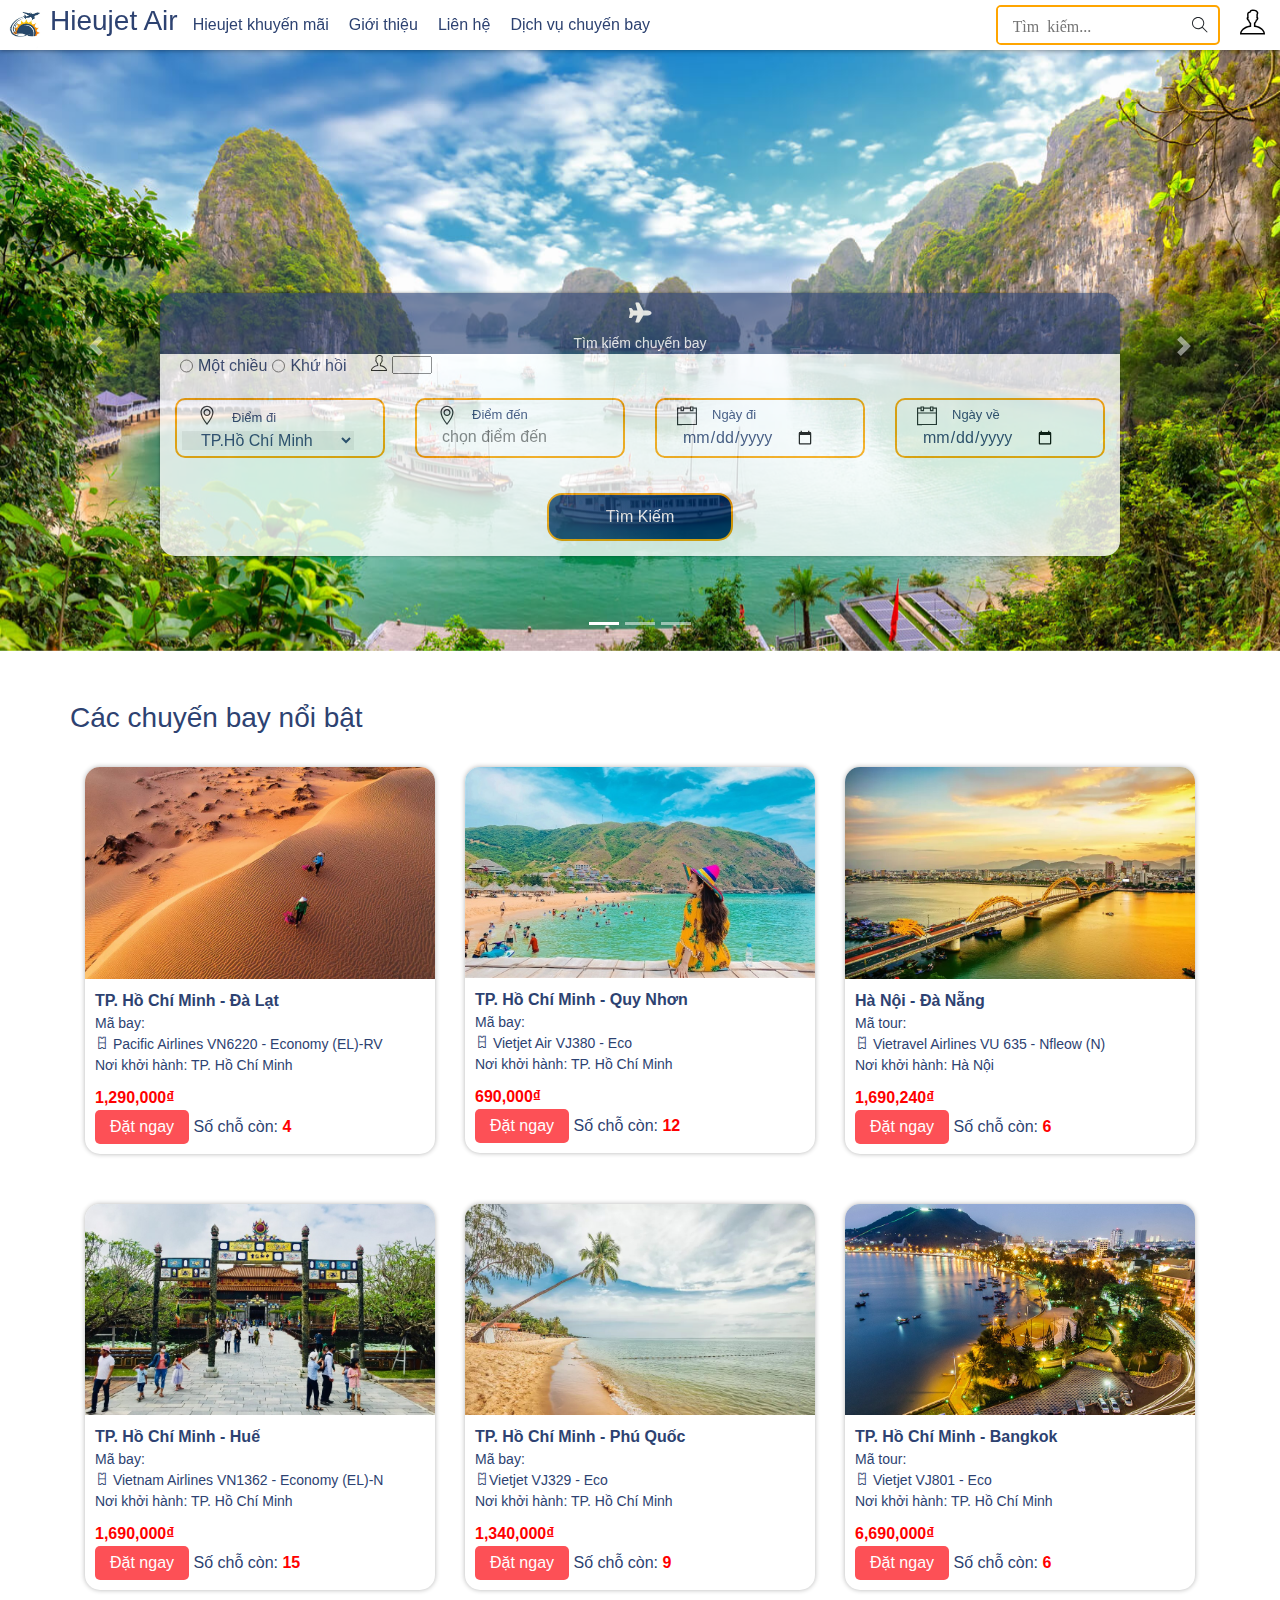
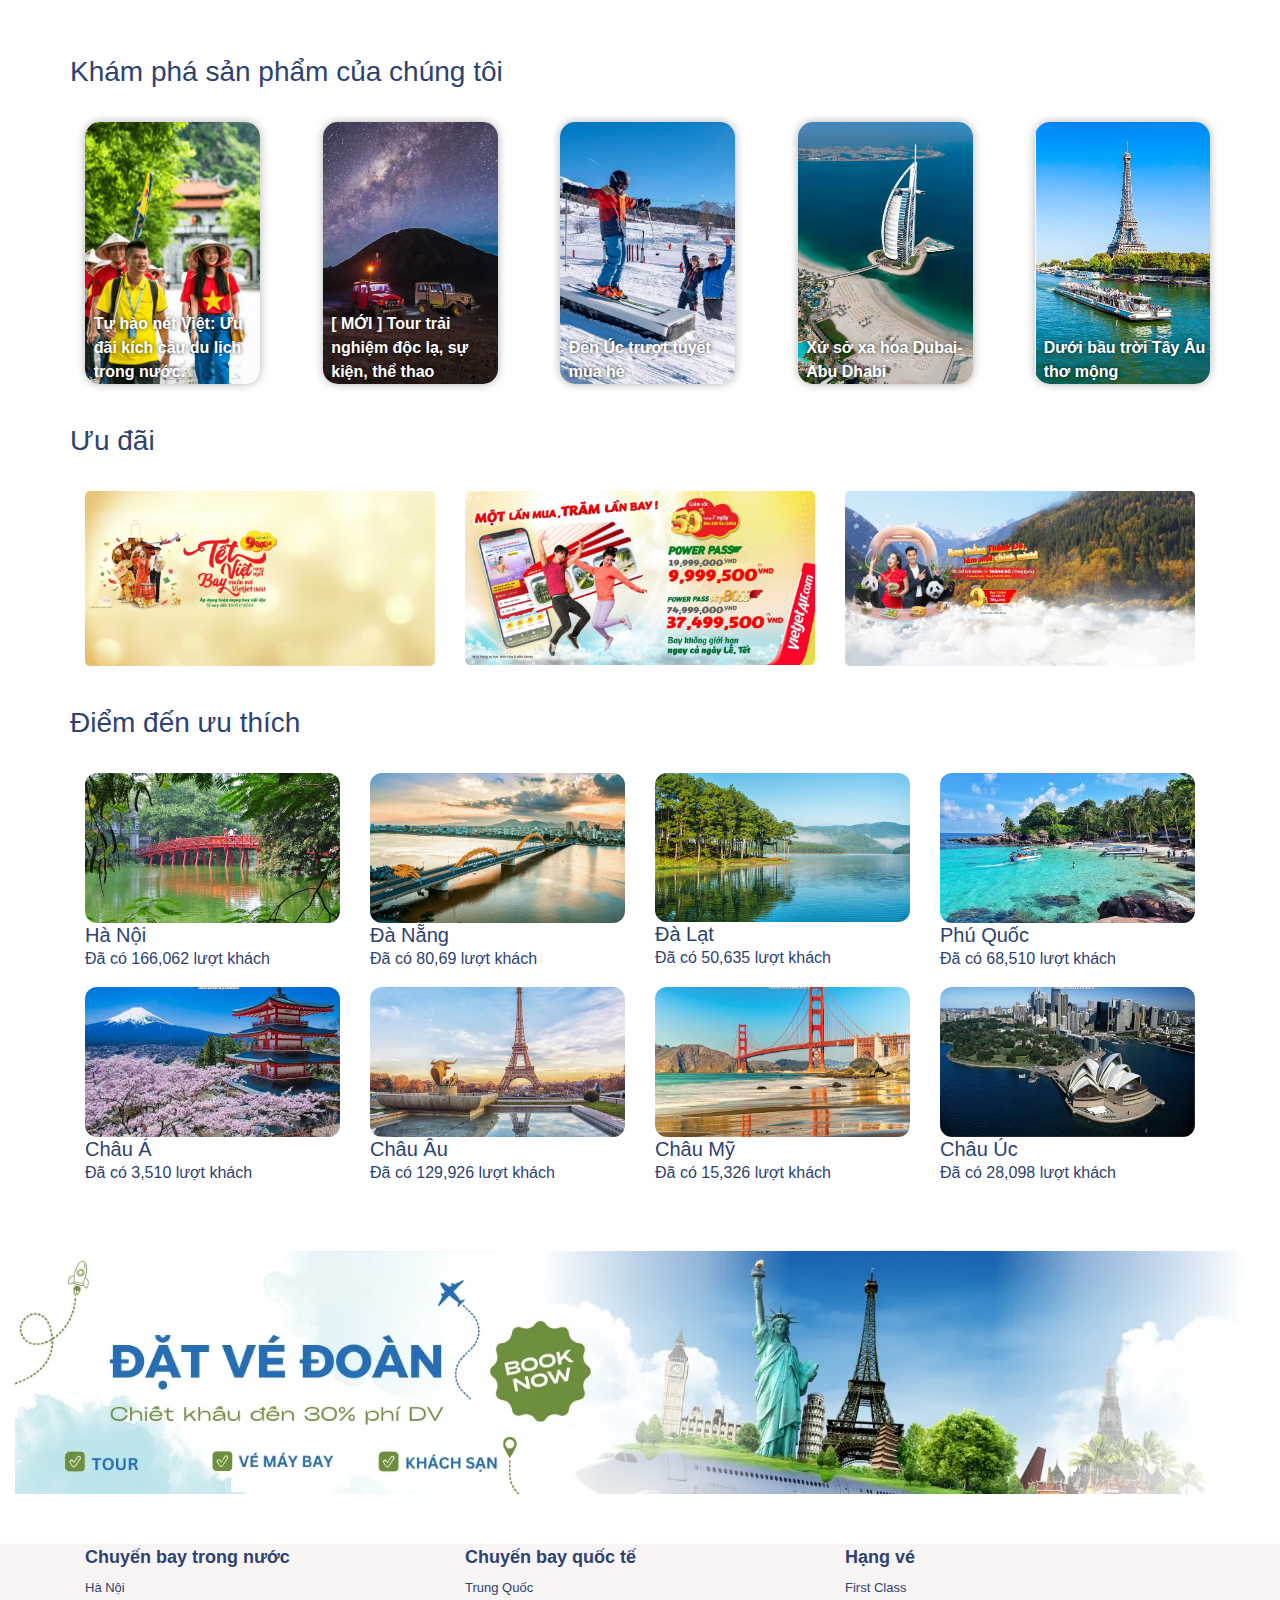
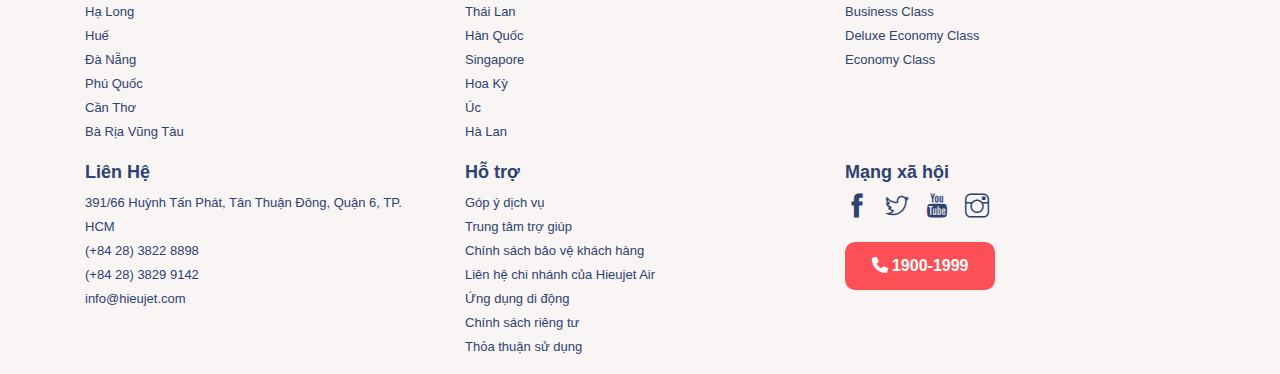
<file: assets/index.html>
<!DOCTYPE html>
<html lang="en">

<head>
    <meta charset="UTF-8">
    <meta http-equiv="X-UA-Compatible" content="IE=edge">
    <meta name="viewport" content="width=device-width, initial-scale=1.0">
    <title>Hieujet Air | Bay là thích!</title>
    <!-- plugins:css -->
    <link rel="icon" href="img/favicon.jpg" type="image/x-icon" />
    <link rel="stylesheet" href="https://cdn.jsdelivr.net/npm/bootstrap@4.6.2/dist/css/bootstrap.min.css">
    <script src="https://cdn.jsdelivr.net/npm/jquery@3.6.4/dist/jquery.slim.min.js"></script>
    <script src="https://cdn.jsdelivr.net/npm/popper.js@1.16.1/dist/umd/popper.min.js"></script>
    <script src="https://cdn.jsdelivr.net/npm/bootstrap@4.6.2/dist/js/bootstrap.bundle.min.js"></script>
    <link rel="stylesheet" href="bootstrap/css/bootstrap.css">
    <link rel="stylesheet" href="bootstrap/css/bootstrap.min.css">
    <link rel="stylesheet" href="fonts/themify-icons/themify-icons.css">
    <link rel="stylesheet" href="fonts/fontawesome-free-6.4.0-web/css/all.min.css">
    <link rel="stylesheet" href="css/style.css">
    <link rel="stylesheet" href="css/style_header.css">
    <link rel="stylesheet" href="css/reponsive_style.css">
    <link href='https://unpkg.com/boxicons@2.1.1/css/boxicons.min.css' rel='stylesheet'>
    <script src="js/dangki.js"></script>
    <style>
        .carousel-inner img {
            width: 100%;
            height: 100%;
        }
    </style>
</head>

<body>
    <div id="main">
        <div id="header">
            <div class="container-fluid">
                <div class="row head">
                    <div class="head-mb">
                        <img  src="img/logo.jpg" alt="" class="logo-header">
                        <h3><a href="index.html">Hieujet Air</a></h3>
                    </div>
                    <div id="mobile-menu" class="nav-0">
                        <i class="ti-menu f-menu"></i>
                        <div id="nav-mot" class="nav-1">
                            <ul class="nav">                               
                                <li class="l-first"><a href="giare.html">Hieujet khuyến mãi</a></li>
                                <li class="l-first"><a href="gioithieu.html">Giới thiệu</a></li>
                                <li class="l-first"><a href="lienhe.html">Liên hệ</a></li>
                                <li class="l-first l-service">
                                    <a href="#">Dịch vụ chuyến bay</a>
                                    <ul class="nav_list-dichvu list-flex">
                                        <li class="nav_dichvu-items">
                                            <h6 class="dichvu_items-head">Mua hành lý, suất ăn, chọn chỗ ngồi và hơn thế nữa...</h6>
                                            <p class="dichvu_items-content">Đặt trước dịch vụ tiện ích để tận hưởng chuyến bay một cách trọn vẹn</p>
                                        </li>
                                        <li class="nav_dichvu-items">
                                            <h6 class="dichvu_items-head">Bảo hiểm</h6>
                                            <p class="dichvu_items-content">Thật yên tâm và thoải mái với các chương trình
                                            bảo hiểm uy tín đến từ các đối tác tin cậy của Hieujet</p>
                                        </li>
                                        <li class="nav_dichvu-items">
                                            <h6 class="dichvu_items-head">Khách sạn</h6>
                                            <p class="dichvu_items-content">Sẵn sàng tận hưởng những ưu đãi giảm giá đến 70% các khách sạn trên toàn thế giới</p>
                                        </li>
                                        <li class="nav_dichvu-items">
                                            <h6 class="dichvu_items-head">Săn vé giá rẽ</h6>
                                            <p class="dichvu_items-content">Nhanh tay săn vé máy bay Hieujet giá tốt nhât! Tìm kiếm các chặn bay tốt nhất!</p>
                                        </li>
                                    </ul>
                                </li>
                            </ul>
                        </div>
                    </div>
                    
                    
                    <div class="search">
                        <form action="#">
                            <input type="text" required placeholder="Tìm kiếm..." class="ti-search">
                            <i class="ti-search icon-serch_header"></i>
                        </form>
                    </div>
                    <div class="sign-in-up">
                        <a href="dangnhap.html" class="ti-user"></a>
                    </div>
                </div>
            </div>
        </div>
        
        <div id="slider">
            <div class="container-fluid">
                <div class="row">
                    <div class="anh">
                        <div id="demo" class="carousel slide" data-ride="carousel">
                            <ul class="carousel-indicators">
                                <li data-target="#demo" data-slide-to="0" class="active"></li>
                                <li data-target="#demo" data-slide-to="1"></li>
                                <li data-target="#demo" data-slide-to="2"></li>
                            </ul>
                            <div class="carousel-inner">
                                <div class="carousel-item active">
                                    <img src="img/slider6.jpg" alt="Los Angeles" width="1100" height="500">

                                </div>
                                <div class="carousel-item">
                                    <img src="img/slider6.jpg" alt="Chicago" width="1100" height="500">

                                </div>
                                <div class="carousel-item">
                                    <img src="img/slider8.jpg" alt="New York" width="1100" height="500">

                                </div>
                            </div>
                            <a class="carousel-control-prev" href="#demo" data-slide="prev">
                                <span class="carousel-control-prev-icon"></span>
                            </a>
                            <a class="carousel-control-next" href="#demo" data-slide="next">
                                <span class="carousel-control-next-icon"></span>
                            </a>
                        </div>
                        <div class="container">
                            <div class="row">
                                <div class="box">
                                    <div class="row head-box no-gutters">
                                        <button class="col-lg-12 box_tour du_lich">
                                            <i class="fa-solid fa-plane"></i>
                                            <br>Tìm kiếm chuyến bay
                                        </button>
                                    </div>
                                    <form action="" class="row body-box-dulich">
                                        <div class="box-type_inp col-lg-12">
                                            <div class="box-inp">
                                                <input type="radio" class="box-inp_item" name="1chieu-khuhoi">
                                                <p class="box-type_inp-text box-inp_item">Một chiều</p>
                                                <input type="radio" class="box-inp_item" name="1chieu-khuhoi">
                                                <p class="box-type_inp-text box-inp_item">Khứ hồi</p>                                       
                                            </div>
                                            <div class="box-quantity">
                                                <i class="box-quantity_item ti-user item-icon_number"></i>
                                                <input type="number" class="box-quantity_item">
                                            </div>

                                        </div>
                                        <div class="box-body-inp col-lg-3">
                                            <div class="box-tour-dulich">
                                                <i class="ti-location-pin"></i>
                                                <label class="ky_hieu" for="diem-di">Điểm đi</label>                                
                                                <select name="" id="diem-di">
                                                    <option value="">TP.Hồ Chí Minh</option>
                                                    <option value="">Hà Nội</option>
                                                    <option value="">Đà Nẵng</option>
                                                    <option value="">Huế</option>
                                                    <option value="">Hạ Long</option>
                                                    <option value="">Phú Quốc</option>
                                                    <option value="">Cần Thơ</option>
                                                    <option value="">Bà Rịa Vũng Tàu</option>
                                                </select>
                                            </div>
                                        </div>

                                        <div class="box-body-inp col-lg-3">
                                            <div class="box-tour-dulich">
                                                <i class="ti-location-pin"></i>
                                                <p class="ky_hieu">Điểm đến</p>
                                                <input type="text" required placeholder="chọn điểm đến">
                                            </div>
                                        </div>

                                        <div class="box-body-inp col-lg-3">
                                            <div class="box-tour-dulich">
                                                <i class="ti-calendar"></i>
                                                <p class="ky_hieu">Ngày đi</p>
                                                <input type="date" required>
                                            </div>
                                        </div>

                                        <div class="box-body-inp col-lg-3">
                                            <div class="box-tour-dulich">
                                                <i class="ti-calendar"></i>
                                                <p class="ky_hieu">Ngày về</p>
                                                <input type="date" required>
                                            </div>
                                        </div>
                                        <div class="col-lg-12 box-body-search">
                                            <input type="submit" value="Tìm Kiếm">
                                        </div>
                                    </form>
                                </div>
                            </div>
                        </div>
                    </div>
                </div>
            </div>

        </div>

        <div id="content">
            <div class="container tour-noi-bat">
                <div class="row">
                    <h3 tieude-tnb>Các chuyến bay nổi bật</h3>
                </div>
                <div class="row">
                    <div class="col-lg-4 col-md-6 col-sm-12">
                        <div class="da-lat">
                            <img src="img/tour_noi_bat-phan-thiet.jpg" alt="">
                            <div class="noidung-p-tour-noi-bat">
                                <b>TP. Hồ Chí Minh - Đà Lạt</b>
                                <p>
                                    Mã bay: <br>
                                    <i class="ti-ticket"></i> Pacific Airlines
                                    VN6220 - Economy (EL)-RV <br>
                                    Nơi khởi hành: TP. Hồ Chí Minh
                                </p>
                                <b style="color: red">
                                    1,290,000₫
                                </b>
                                <br>
                                <button class="js-datve-btn">Đặt ngay</button>
                                <span>
                                    Số chỗ còn: <b style="color:red">4</b>
                                </span>
                            </div>
                        </div>
                    </div>

                    <div class="col-lg-4 col-md-6 col-sm-12">
                        <div class="quy-nhon">
                            <img src="img/tour_noi_bat-quy-nhon.jpg" alt="">
                            <div class="noidung-p-tour-noi-bat">
                                <b>TP. Hồ Chí Minh - Quy Nhơn</b>
                                <p>
                                    Mã bay: <br>
                                    <i class="ti-ticket"></i> Vietjet Air
                                    VJ380 - Eco <br>
                                    Nơi khởi hành: TP. Hồ Chí Minh
                                </p>
                                <b style="color: red">
                                    690,000₫
                                </b>
                                <br>
                                <button class="js-datve-btn">Đặt ngay</button>
                                <span>
                                    Số chỗ còn: <b style="color:red">12</b>
                                </span>
                            </div>
                        </div>
                    </div>

                    <div class="col-lg-4 col-md-6 col-sm-12">
                        <div class="da-nang">
                            <img src="img/tour_noi_bat-da-nang.jpg" alt="">
                            <div class="noidung-p-tour-noi-bat">
                                <b>Hà Nội - Đà Nẵng</b>
                                <p>
                                    Mã tour: <br>
                                    <i class="ti-ticket"></i> Vietravel Airlines
                                    VU 635 - Nfleow (N) <br>
                                    Nơi khởi hành: Hà Nội
                                </p>
                                <b style="color: red">
                                    1,690,240₫
                                </b>
                                <br>
                                <button class="js-datve-btn">Đặt ngay</button>
                                <span>
                                    Số chỗ còn: <b style="color:red">6</b>
                                </span>
                            </div>
                        </div>
                    </div>

                    <div class="col-lg-4 col-md-6 col-sm-12">
                        <div class="hue">
                            <img src="img/tour-noi-bat-hue.jpg" alt="">
                            <div class="noidung-p-tour-noi-bat">
                                <b>TP. Hồ Chí Minh - Huế </b>
                                <p>
                                    Mã bay: <br>
                                    <i class="ti-ticket"></i> Vietnam Airlines
                                    VN1362 - Economy (EL)-N<br>
                                    Nơi khởi hành: TP. Hồ Chí Minh
                                </p>
                                <b style="color: red">
                                    1,690,000₫
                                </b>
                                <br>
                                <button class="js-datve-btn">Đặt ngay</button>
                                <span>
                                    Số chỗ còn: <b style="color:red">15</b>
                                </span>
                            </div>
                        </div>
                    </div>

                    <div class="col-lg-4 col-md-6 col-sm-12">
                        <div class="phu-quoc">
                            <img src="img/tour-noi-bat-phu-quoc.jpg" alt="">
                            <div class="noidung-p-tour-noi-bat">
                                <b>TP. Hồ Chí Minh - Phú Quốc</b>
                                <p>
                                    Mã bay: <br>
                                    <i class="ti-ticket"></i>Vietjet
                                    VJ329 - Eco <br>
                                    Nơi khởi hành: TP. Hồ Chí Minh
                                </p>
                                <b style="color: red">
                                    1,340,000₫
                                </b>
                                <br>
                                <button class="js-datve-btn">Đặt ngay</button>
                                <span>
                                    Số chỗ còn: <b style="color:red">9</b>
                                </span>
                            </div>
                        </div>
                    </div>

                    <div class="col-lg-4 col-md-6 col-sm-12">
                        <div class="bangkok">
                            <img src="img/tour-noi-bat-bangkok.jpg" alt="">
                            <div class="noidung-p-tour-noi-bat">
                                <b>TP. Hồ Chí Minh - Bangkok </b>
                                <p>
                                    Mã tour: <br>
                                    <i class="ti-ticket"></i> Vietjet
                                    VJ801 - Eco <br>
                                    Nơi khởi hành: TP. Hồ Chí Minh
                                </p>
                                <b style="color: red">
                                    6,690,000₫
                                </b>
                                <br>
                                <button class="js-datve-btn">Đặt ngay</button>
                                <span>
                                    Số chỗ còn: <b style="color:red">6</b>
                                </span>
                            </div>
                        </div>
                    </div>
                    
                </div>
            </div>

            <div class="container kham-pha">
                <div class="row">
                    <h3 class="tieude-khampha">Khám phá sản phẩm của chúng tôi</h3>
                </div>
                <div class="row row-noidung-kp">
                    <div class="col-lg-2 col-md-6 col-sm-6 noidung-kp">
                        <div style="background: url(img/kham-pha1.jpg) top /contain no-repeat;" class="noidung-kp_nen">
                            <b>Tự hào nét Việt: Ưu đãi kích cầu du lịch trong nước.</b>
                        </div>

                    </div>
                    <div class="col-lg-2 col-md-6 col-sm-6 noidung-kp">
                        <div style="background: url(img/kham-pha-2.jpg) top /contain no-repeat;" class="noidung-kp_nen">
                            <b>[ MỚI ] Tour trải nghiệm độc lạ, sự kiện, thể thao</b>
                        </div>

                    </div>
                    <div class="col-lg-2 col-md-6 col-sm-6 noidung-kp">
                        <div style="background: url(img/kham-pha-3.jpg) top /contain no-repeat;" class="noidung-kp_nen">
                            <b>Đến Úc trượt tuyết mùa hè</b>
                        </div>

                    </div>
                    <div class="col-lg-2 col-md-6 col-sm-6 noidung-kp">
                        <div style="background: url(img/kham-pha4.jpg) top /contain no-repeat;" class="noidung-kp_nen">
                            <b>Xứ sở xa hoa Dubai-Abu Dhabi</b>
                        </div>

                    </div>
                    <div class="col-lg-2 col-md-6 col-sm-6 noidung-kp md-bo">
                        <div style="background: url(img/kham-pha-5.jpg) top /contain no-repeat;" class="noidung-kp_nen">
                            <b>Dưới bầu trời Tây Âu thơ mộng</b>
                        </div>

                    </div>
                </div>
            </div>

            <div class="container uu-dai">
                <div class="row">
                    <h3 tieude-ud>Ưu đãi</h3>
                </div>
                <div class="row row-noi-dung-ud">
                    <div class="col-lg-4 col-md-6 col-sm-12 noidung-ud">
                        <div class="box-ud">
                            <a href="#" class="box-ud_link">
                                <img src="img/uu-dai-vietjet1.jpg" alt="">
                            </a>
                        </div>
                    </div>

                    <div class="col-lg-4 col-md-6 col-sm-12 noidung-ud">
                        <div class="box-ud">
                            <a href="#" class="box-ud_link">
                                <img src="img/uu-dai-vietjet2.jpg" alt="">
                            </a>
                        </div>
                    </div>

                    <div class="col-lg-4 col-md-6 col-sm-12 noidung-ud">
                        <div class="box-ud">
                            <a href="#" class="box-ud_link">
                                <img src="img/uu-dai-vietjet3.jpg" alt="">
                            </a>
                        </div>
                    </div>

                </div>
            </div>

            <div class="container dd-uu-thich">
                <div class="row">
                    <h3 tieude-ddut>Điểm đến ưu thích</h3>
                </div>
                <div class="row row-noi-dung-ddut">
                    <div class="col-lg-3 col-md-4 col-sm-6 noidung-ddut">
                        <div class="box-ddut ha-noi">
                            <img src="img/hanoi.jpg" alt="">
                            <h5>Hà Nội</h5>
                            <p>Đã có 166,062 lượt khách</p>
                        </div>
                    </div>

                    <div class="col-lg-3 col-md-4 col-sm-6 noidung-ddut">
                        <div class="box-ddut da-nang">
                            <img src="img/da-nang.jpg" alt="">
                            <h5>Đà Nẵng</h5>
                            <p>Đã có 80,69 lượt khách</p>
                        </div>
                    </div>

                    <div class="col-lg-3 col-md-4 col-sm-6 noidung-ddut">
                        <div class="box-ddut da-lat">
                            <img src="img/dalat.jpg" alt="">
                            <h5>Đà Lạt</h5>
                            <p>Đã có 50,635 lượt khách</p>
                        </div>
                    </div>

                    <div class="col-lg-3 col-md-4 col-sm-6 noidung-ddut">
                        <div class="box-ddut phu-quoc">
                            <img src="img/phuquoc.jpg" alt="">
                            <h5>Phú Quốc</h5>
                            <p>Đã có 68,510 lượt khách</p>
                        </div>
                    </div>

                    <div class="col-lg-3 col-md-4 col-sm-6 noidung-ddut">
                        <div class="box-ddut chau-a">
                            <img src="img/chau-a.jpg" alt="">
                            <h5>Châu Á</h5>
                            <p>Đã có 3,510 lượt khách</p>
                        </div>
                    </div>

                    <div class="col-lg-3 col-md-4 col-sm-6 noidung-ddut">
                        <div class="box-ddut chau-au">
                            <img src="img/chau-au.jpg" alt="">
                            <h5>Châu Âu</h5>
                            <p>Đã có 129,926 lượt khách</p>
                        </div>
                    </div>

                    <div class="col-lg-3 col-md-4 col-sm-6 noidung-ddut">
                        <div class="box-ddut chau-my">
                            <img src="img/chau-my.jpg" alt="">
                            <h5>Châu Mỹ</h5>
                            <p>Đã có 15,326 lượt khách</p>
                        </div>
                    </div>

                    <div class="col-lg-3 col-md-4 col-sm-6 noidung-ddut">
                        <div class="box-ddut chau-uc">
                            <img src="img/chau-uc.jpg" alt="">
                            <h5>Châu Úc</h5>
                            <p>Đã có 28,098 lượt khách</p>
                        </div>
                    </div>
                </div>
            </div>

        </div>

        <div id="banner">
            <div class="container-fluid">
                <div class="row">
                    <div class="col-lg-12 col-md-12 col-sm-12">
                        <img src="img/banner.jpg" alt="">
                    </div>
                </div>
            </div>
        </div>

        <div id="footer">
            <div class="container-fluid">
                <div class="container">
                    <div class="row">
                        <div class="col-lg-4 col-md-6 col-sm-6 footer-box">
                            <div class="dulich-trongnuoc ">
                                <p>Chuyến bay trong nước</p>
                                <ul class="danh-sach-tour">
                                    <li><a href="">Hà Nội</a></li>
                                    <li><a href="">Hạ Long</a></li>
                                    <li><a href="">Huế</a></li>
                                    <li><a href="">Đà Nẵng</a></li>
                                    <li><a href="">Phú Quốc</a></li>
                                    <li><a href="">Cần Thơ</a></li>
                                    <li><a href="">Bà Rịa Vũng Tàu</a></li>
                                </ul>
                            </div>
                        </div>

                        <div class="col-lg-4 col-md-6 col-sm-6 footer-box">
                            <div class="dulich-nuocngoai ">
                                <p>Chuyến bay quốc tế</p>
                                <ul class="danh-sach-tour">
                                    <li><a href="">Trung Quốc</a></li>
                                    <li><a href="">Thái Lan</a></li>
                                    <li><a href="">Hàn Quốc</a></li>
                                    <li><a href="">Singapore</a></li>
                                    <li><a href="">Hoa Kỳ</a></li>
                                    <li><a href="">Úc</a></li>
                                    <li><a href="">Hà Lan</a></li>
                                </ul>
                            </div>
                        </div>

                        <div class="col-lg-4 col-md-6 col-sm-6 footer-box">
                            <div class="dong-tour ">
                                <p>Hạng vé</p>
                                <ul class="danh-sach-tour">
                                    <li><a href="">First Class</a></li>
                                    <li><a href="">Business Class</a></li>
                                    <li><a href="">Deluxe Economy Class</a></li>
                                    <li><a href="">Economy Class</a></li>
                                </ul>
                            </div>
                        </div>

                        <div class="col-lg-4 col-md-6 col-sm-6 footer-box">
                            <div class="lien-he">
                                <p>Liên Hệ </p>
                                <ul class="danh-sach-tour">
                                    <li><a href="">391/66 Huỳnh Tấn Phát, Tân Thuận Đông, Quận 6, TP. HCM</a></li>
                                    <li><a href="">(+84 28) 3822 8898</a></li>
                                    <li><a href="">(+84 28) 3829 9142</a></li>
                                    <li><a href="">info@hieujet.com</a></li>
                                </ul>
                            </div>
                        </div>

                        <div class="col-lg-4 col-md-6 col-sm-6 footer-box">
                            <div class="thong-tin">
                                <p>Hỗ trợ</p>
                                <ul class="danh-sach-tour">
                                    <li><a href="lienhe.html">Góp ý dịch vụ</a></li>
                                    <li><a href="">Trung tâm trợ giúp</a></li>
                                    <li><a href="">Chính sách bảo vệ khách hàng</a></li>
                                    <li><a href="">Liên hệ chi nhánh của Hieujet Air</a></li>
                                    <li><a href="">Ứng dụng di động</a></li>
                                    <li><a href="">Chính sách riêng tư</a></li>
                                    <li><a href="">Thỏa thuận sử dụng</a></li>
                                </ul>
                            </div>
                        </div>

                        <div class="col-lg-4 col-md-6 col-sm-6 footer-box">
                            <div class="mang-xh">
                                <p>Mạng xã hội</p>
                                <ul class="danh-sach-tour">
                                    <li><a href=""><i class="ti-facebook"></i></a></li>
                                    <li><a href=""><i class="ti-twitter"></i></a></li>
                                    <li><a href=""><i class="ti-youtube"></i></a></li>
                                    <li><a href=""><i class="ti-instagram"></i></a></li>
                                </ul>

                                <div class="phone">
                                    <i class="fa-solid fa-phone"></i>
                                    <b>1900-1999</b>
                                </div>
                            </div>
                        </div>
                    </div>
                </div>
            </div>
        </div>
    </div>

    <div class="Modal js-Modal">
        <div class="container Modal-container">
            <div class="Modal-close js-Modal-close">
                <i class="ti-close"></i>
            </div>

            <header class="row Modal-header">
                <i class="fa-solid fa-suitcase-rolling icon-md-header"></i>
                <h3>Hieujet Air</h3>
            </header>

            <div class="Modal-body">
                <h5 class="Modal-b-tieude">Nhập thông tin</h5>
                <form action="" class="row Modal-form-thongtin">
                    <div class="col-lg-6">
                        <div class="md-ttll">
                            <label for="Modalhoten" class="Modal-label"> Họ và tên(*)</label>
                            <input type="text" required id="Modalhoten">
                        </div>
                    </div>

                    <div class="col-lg-6">
                        <div class="md-ttll">
                            <label for="Modalsdt" class="Modal-label"> Số điện thoại(*)</label>
                            <input type="text" required id="Modalsdt">
                        </div>
                    </div>

                    <div class="col-lg-6">
                        <div class="md-ttll">
                            <label for="Modalemail" class="Modal-label"> Email(*)</label>
                            <input type="email" required id="Modalemail">
                        </div>
                    </div>

                    <div class="col-lg-6">
                        <div class="md-ttll">
                            <label for="Modaldiachi" class="Modal-label"> Địa chỉ(*)</label>
                            <input type="text" required id="Modaldiachi">
                        </div>
                    </div>

                    <div class="col-lg-6">
                        <div class="md-ttll">
                            <label for="Modalyeucau" class="Modal-yeucau"> Yêu cầu khác</label>
                            <textarea name="" id="Modalyeucau" cols="80%" rows="5"></textarea>
                        </div>
                    </div>

                    <div class="col-lg-12">
                        <div class="md-ttll">
                            <button class="Modal-datve js-Modal-datve-btn" type="submit">ĐẶT NGAY</button>
                        </div>
                    </div>


                </form>
            </div>
        </div>
    </div>

    <script>
        var mobileMenu = document.getElementById('mobile-menu');
        var navMot = document.getElementById('nav-mot');

        mobileMenu.onclick = function () {
            var isClosed = navMot.style.display = 'none'
            if (isClosed == 'none') {
                navMot.style.display = 'block';
            } else {
                navMot.style.display = 'none';
            }


        }


    </script>

    <script>
        const datveBtns = document.querySelectorAll('.js-datve-btn')
        const Modal = document.querySelector('.js-Modal')
        const ModalClose = document.querySelector('.js-Modal-close')


        function showDatve() {
            Modal.classList.add('Open')
        }

        function hideDatve() {
            Modal.classList.remove('Open')
        }

        for (const datveBtn of datveBtns) {
            datveBtn.addEventListener('click', showDatve)
        }

        ModalClose.addEventListener('click', hideDatve)

    </script>
</body>
</html>
</file>
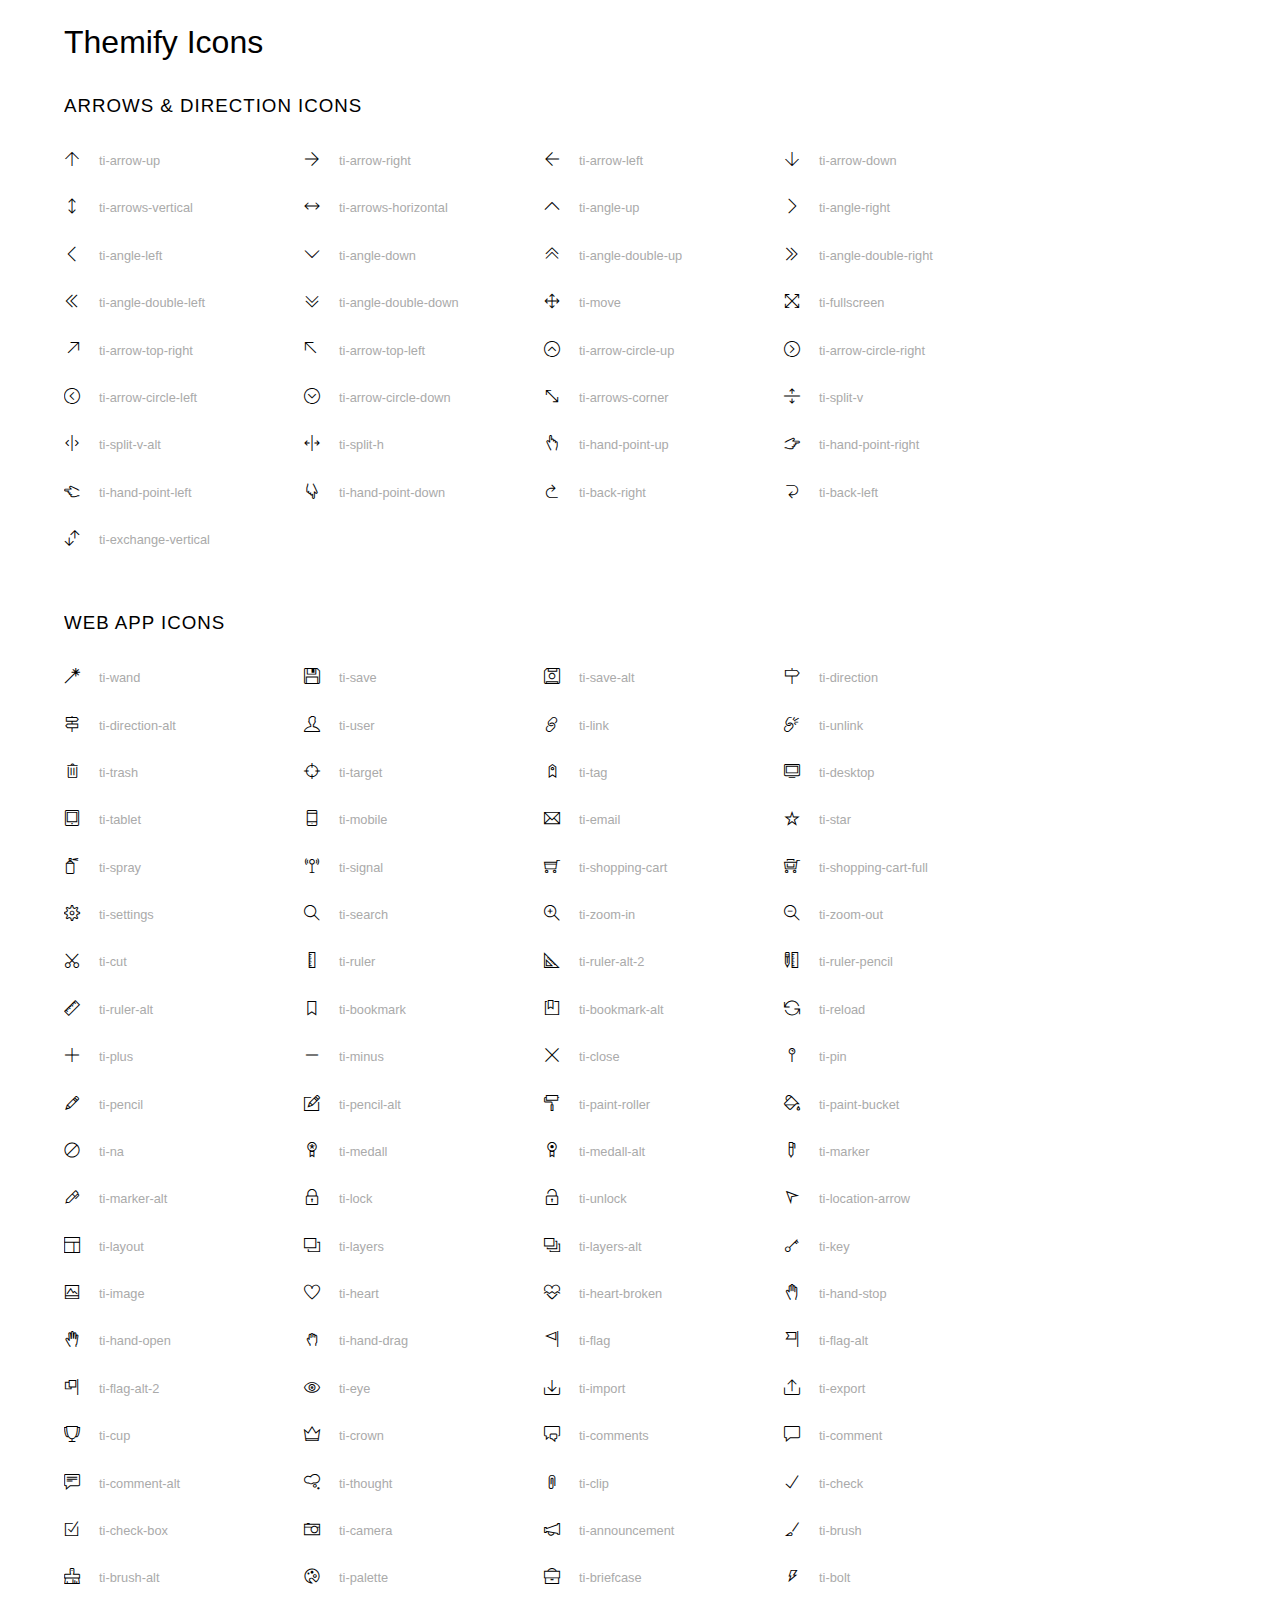
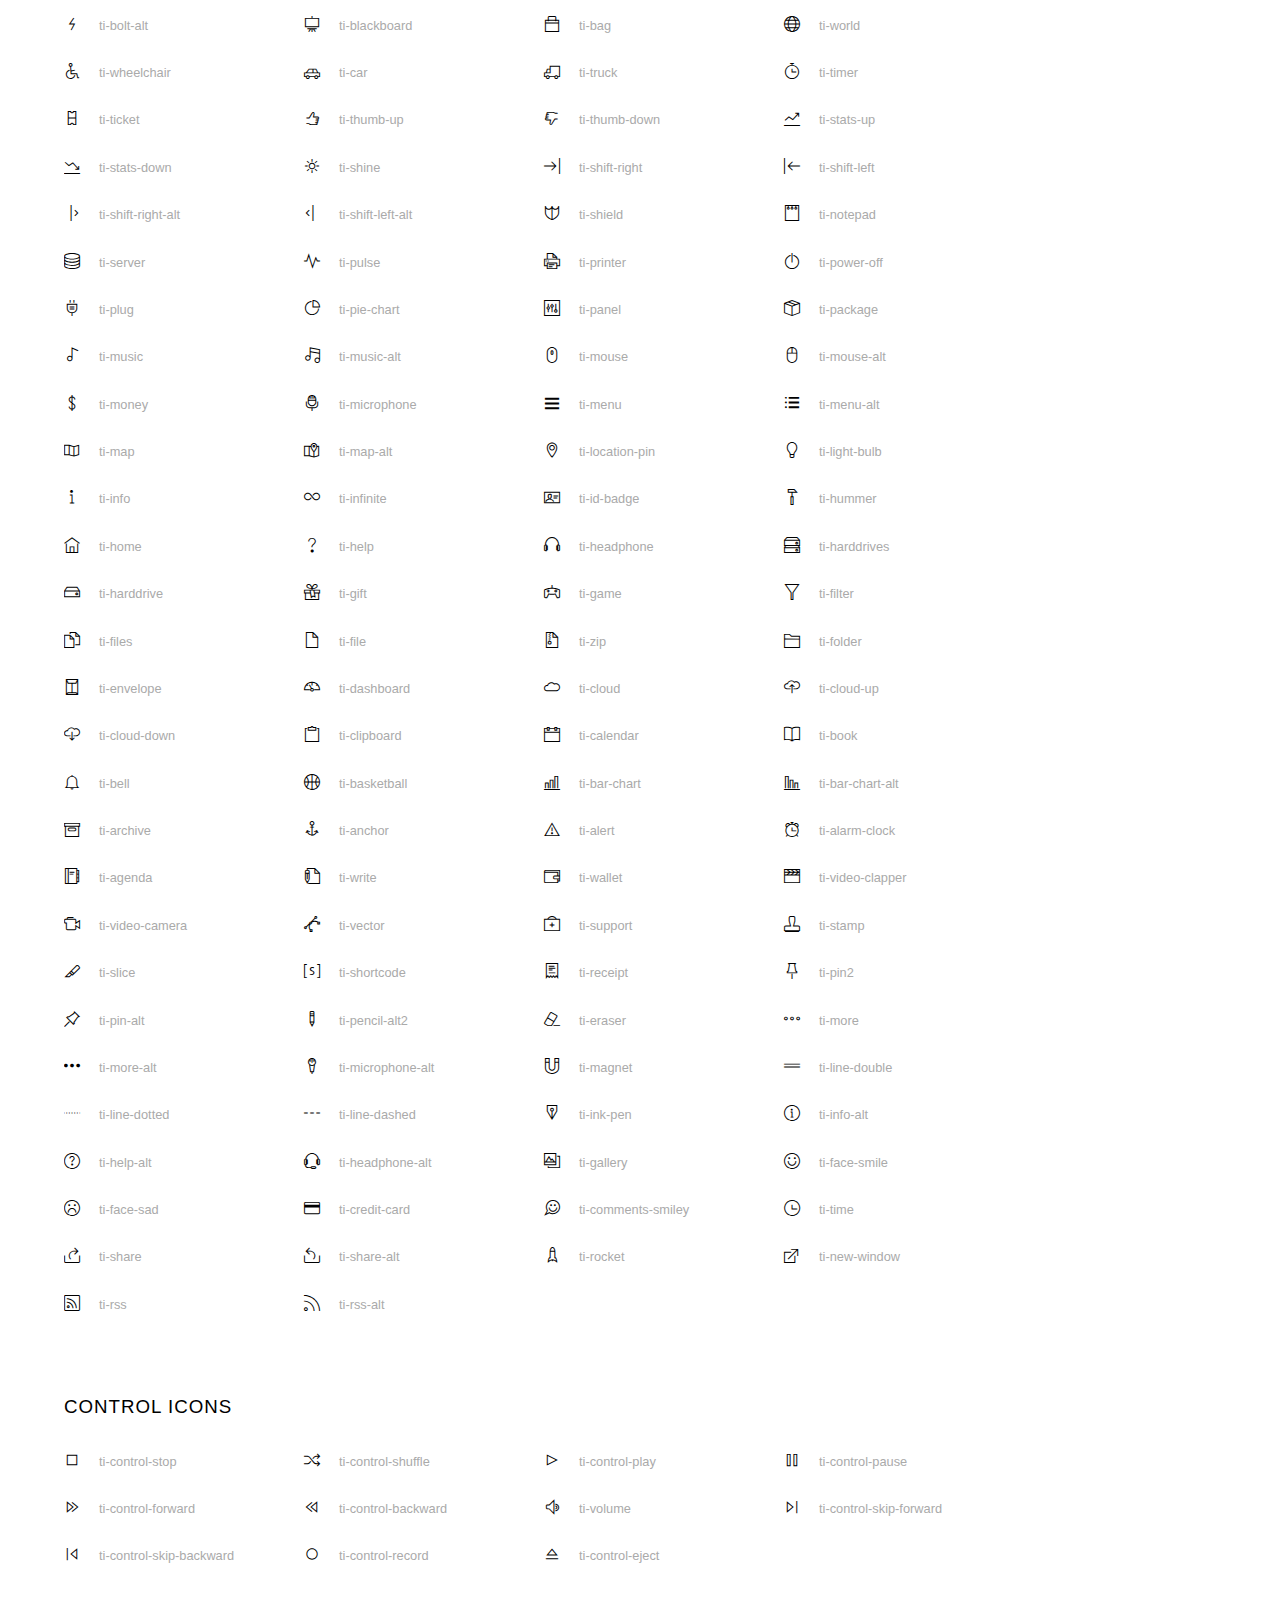
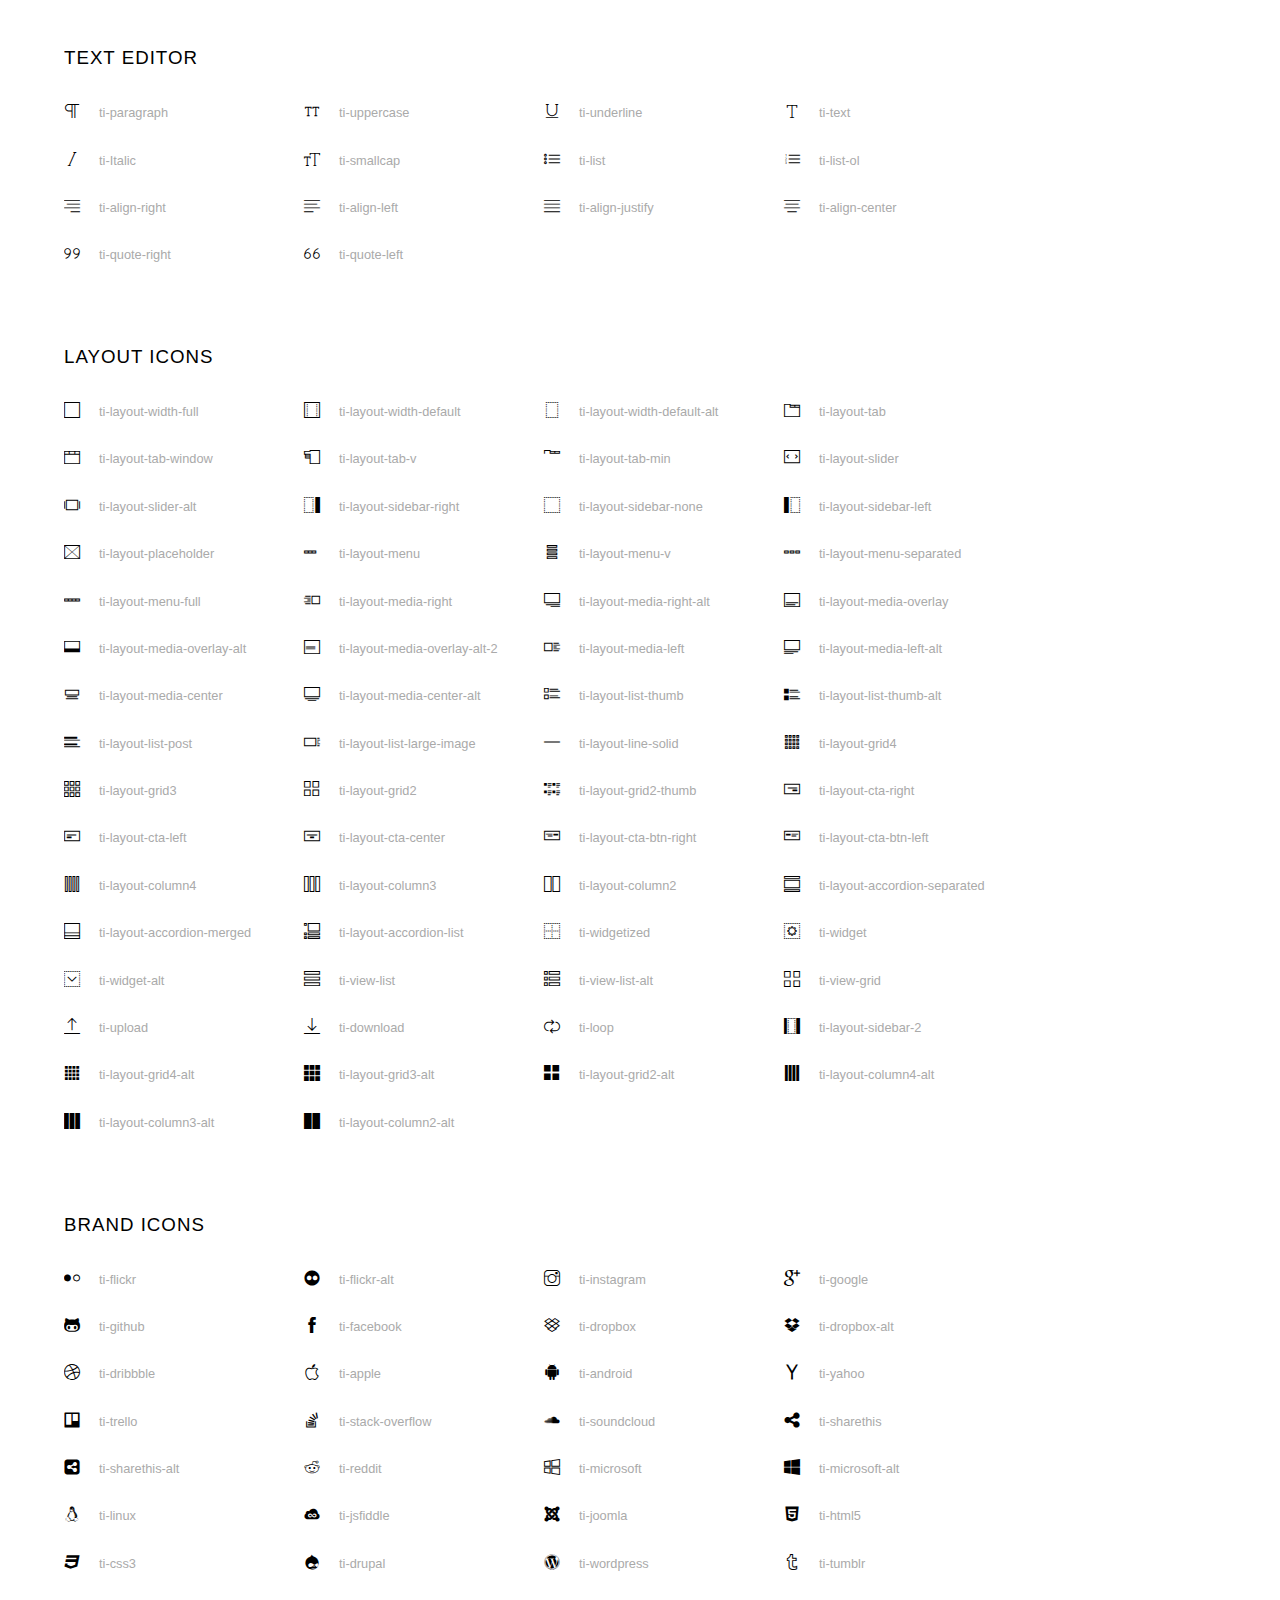
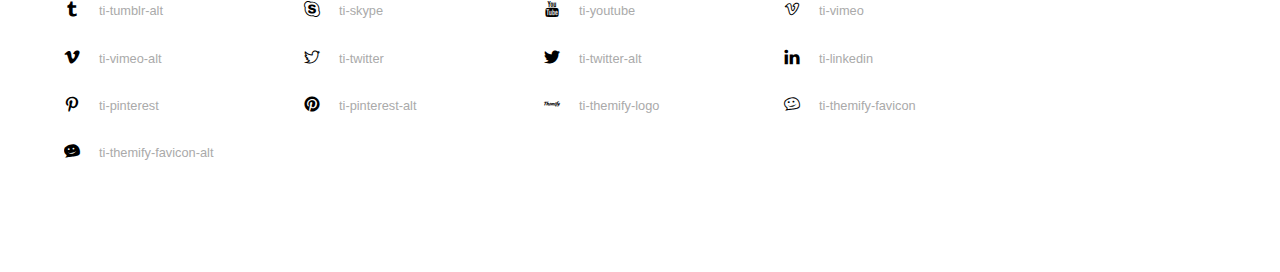
<file: assets/fonts/themify-icons/index.html>
<!doctype html>
<html>
<head>
	<meta charset="utf-8">
	<title>Themify Icon Font</title>
	<meta name="viewport" content="width=device-width">
	<link rel="stylesheet" href="demo-files/demo.css">
	<link rel="stylesheet" href="themify-icons.css">
	<!--[if lt IE 8]><!-->
	<link rel="stylesheet" href="ie7/ie7.css">
	<!--<![endif]-->
</head>
<body>
	<h1>Themify Icons</h1>

	<div class="icon-section">

		<div class="icon-section">
			<h3>Arrows &amp; Direction Icons </h3>

			<div class="icon-container">
				<span class="ti-arrow-up"></span><span class="icon-name"> ti-arrow-up</span>
			</div>
			<div class="icon-container">
				<span class="ti-arrow-right"></span><span class="icon-name"> ti-arrow-right</span>
			</div>
			<div class="icon-container">
				<span class="ti-arrow-left"></span><span class="icon-name"> ti-arrow-left</span>
			</div>
			<div class="icon-container">
				<span class="ti-arrow-down"></span><span class="icon-name"> ti-arrow-down</span>
			</div>
			<div class="icon-container">
				<span class="ti-arrows-vertical"></span><span class="icon-name"> ti-arrows-vertical</span>
			</div>
			<div class="icon-container">
				<span class="ti-arrows-horizontal"></span><span class="icon-name"> ti-arrows-horizontal</span>
			</div>
			<div class="icon-container">
				<span class="ti-angle-up"></span><span class="icon-name"> ti-angle-up</span>
			</div>
			<div class="icon-container">
				<span class="ti-angle-right"></span><span class="icon-name"> ti-angle-right</span>
			</div>
			<div class="icon-container">
				<span class="ti-angle-left"></span><span class="icon-name"> ti-angle-left</span>
			</div>
			<div class="icon-container">
				<span class="ti-angle-down"></span><span class="icon-name"> ti-angle-down</span>
			</div>	
			<div class="icon-container">
				<span class="ti-angle-double-up"></span><span class="icon-name"> ti-angle-double-up</span>
			</div>
			<div class="icon-container">
				<span class="ti-angle-double-right"></span><span class="icon-name"> ti-angle-double-right</span>
			</div>
			<div class="icon-container">
				<span class="ti-angle-double-left"></span><span class="icon-name"> ti-angle-double-left</span>
			</div>
			<div class="icon-container">
				<span class="ti-angle-double-down"></span><span class="icon-name"> ti-angle-double-down</span>
			</div>					
			<div class="icon-container">
				<span class="ti-move"></span><span class="icon-name"> ti-move</span>
			</div>
			<div class="icon-container">
				<span class="ti-fullscreen"></span><span class="icon-name"> ti-fullscreen</span>
			</div>
			<div class="icon-container">
				<span class="ti-arrow-top-right"></span><span class="icon-name"> ti-arrow-top-right</span>
			</div>
			<div class="icon-container">
				<span class="ti-arrow-top-left"></span><span class="icon-name"> ti-arrow-top-left</span>
			</div>
			<div class="icon-container">
				<span class="ti-arrow-circle-up"></span><span class="icon-name"> ti-arrow-circle-up</span>
			</div>
			<div class="icon-container">
				<span class="ti-arrow-circle-right"></span><span class="icon-name"> ti-arrow-circle-right</span>
			</div>
			<div class="icon-container">
				<span class="ti-arrow-circle-left"></span><span class="icon-name"> ti-arrow-circle-left</span>
			</div>
			<div class="icon-container">
				<span class="ti-arrow-circle-down"></span><span class="icon-name"> ti-arrow-circle-down</span>
			</div>
			<div class="icon-container">
				<span class="ti-arrows-corner"></span><span class="icon-name"> ti-arrows-corner</span>
			</div>
			<div class="icon-container">
				<span class="ti-split-v"></span><span class="icon-name"> ti-split-v</span>
			</div>

			<div class="icon-container">
				<span class="ti-split-v-alt"></span><span class="icon-name"> ti-split-v-alt</span>
			</div>
			<div class="icon-container">
				<span class="ti-split-h"></span><span class="icon-name"> ti-split-h</span>
			</div>
			<div class="icon-container">
				<span class="ti-hand-point-up"></span><span class="icon-name"> ti-hand-point-up</span>
			</div>
			<div class="icon-container">
				<span class="ti-hand-point-right"></span><span class="icon-name"> ti-hand-point-right</span>
			</div>
			<div class="icon-container">
				<span class="ti-hand-point-left"></span><span class="icon-name"> ti-hand-point-left</span>
			</div>
			<div class="icon-container">
				<span class="ti-hand-point-down"></span><span class="icon-name"> ti-hand-point-down</span>
			</div>
			<div class="icon-container">
				<span class="ti-back-right"></span><span class="icon-name"> ti-back-right</span>
			</div>
			<div class="icon-container">
				<span class="ti-back-left"></span><span class="icon-name"> ti-back-left</span>
			</div>
			<div class="icon-container">
				<span class="ti-exchange-vertical"></span><span class="icon-name"> ti-exchange-vertical</span>
			</div>

		</div> <!-- Arrows Icons -->



		<h3>Web App Icons</h3>
		
		<div class="icon-section">

			<div class="icon-container">
				<span class="ti-wand"></span><span class="icon-name"> ti-wand</span>
			</div>
			<div class="icon-container">
				<span class="ti-save"></span><span class="icon-name"> ti-save</span>
			</div>
			<div class="icon-container">
				<span class="ti-save-alt"></span><span class="icon-name"> ti-save-alt</span>
			</div>

			<div class="icon-container">
				<span class="ti-direction"></span><span class="icon-name"> ti-direction</span>
			</div>
			<div class="icon-container">
				<span class="ti-direction-alt"></span><span class="icon-name"> ti-direction-alt</span>
			</div>
			<div class="icon-container">
				<span class="ti-user"></span><span class="icon-name"> ti-user</span>
			</div>
			<div class="icon-container">
				<span class="ti-link"></span><span class="icon-name"> ti-link</span>
			</div>
			<div class="icon-container">
				<span class="ti-unlink"></span><span class="icon-name"> ti-unlink</span>
			</div>
			<div class="icon-container">
				<span class="ti-trash"></span><span class="icon-name"> ti-trash</span>
			</div>
			<div class="icon-container">
				<span class="ti-target"></span><span class="icon-name"> ti-target</span>
			</div>
			<div class="icon-container">
				<span class="ti-tag"></span><span class="icon-name"> ti-tag</span>
			</div>
			<div class="icon-container">
				<span class="ti-desktop"></span><span class="icon-name"> ti-desktop</span>
			</div>
			<div class="icon-container">
				<span class="ti-tablet"></span><span class="icon-name"> ti-tablet</span>
			</div>
			<div class="icon-container">
				<span class="ti-mobile"></span><span class="icon-name"> ti-mobile</span>
			</div>
			<div class="icon-container">
				<span class="ti-email"></span><span class="icon-name"> ti-email</span>
			</div>	
			<div class="icon-container">
				<span class="ti-star"></span><span class="icon-name"> ti-star</span>
			</div>
			<div class="icon-container">
				<span class="ti-spray"></span><span class="icon-name"> ti-spray</span>
			</div>
			<div class="icon-container">
				<span class="ti-signal"></span><span class="icon-name"> ti-signal</span>
			</div>
			<div class="icon-container">
				<span class="ti-shopping-cart"></span><span class="icon-name"> ti-shopping-cart</span>
			</div>
			<div class="icon-container">
				<span class="ti-shopping-cart-full"></span><span class="icon-name"> ti-shopping-cart-full</span>
			</div>
			<div class="icon-container">
				<span class="ti-settings"></span><span class="icon-name"> ti-settings</span>
			</div>
			<div class="icon-container">
				<span class="ti-search"></span><span class="icon-name"> ti-search</span>
			</div>
			<div class="icon-container">
				<span class="ti-zoom-in"></span><span class="icon-name"> ti-zoom-in</span>
			</div>
			<div class="icon-container">
				<span class="ti-zoom-out"></span><span class="icon-name"> ti-zoom-out</span>
			</div>
			<div class="icon-container">
				<span class="ti-cut"></span><span class="icon-name"> ti-cut</span>
			</div>
			<div class="icon-container">
				<span class="ti-ruler"></span><span class="icon-name"> ti-ruler</span>
			</div>
			<div class="icon-container">
				<span class="ti-ruler-alt-2"></span><span class="icon-name"> ti-ruler-alt-2</span>
			</div>			
			<div class="icon-container">
				<span class="ti-ruler-pencil"></span><span class="icon-name"> ti-ruler-pencil</span>
			</div>
			<div class="icon-container">
				<span class="ti-ruler-alt"></span><span class="icon-name"> ti-ruler-alt</span>
			</div>
			<div class="icon-container">
				<span class="ti-bookmark"></span><span class="icon-name"> ti-bookmark</span>
			</div>
			<div class="icon-container">
				<span class="ti-bookmark-alt"></span><span class="icon-name"> ti-bookmark-alt</span>
			</div>
			<div class="icon-container">
				<span class="ti-reload"></span><span class="icon-name"> ti-reload</span>
			</div>
			<div class="icon-container">
				<span class="ti-plus"></span><span class="icon-name"> ti-plus</span>
			</div>
			<div class="icon-container">
				<span class="ti-minus"></span><span class="icon-name"> ti-minus</span>
			</div>
			<div class="icon-container">
				<span class="ti-close"></span><span class="icon-name"> ti-close</span>
			</div>			
			<div class="icon-container">
				<span class="ti-pin"></span><span class="icon-name"> ti-pin</span>
			</div>
			<div class="icon-container">
				<span class="ti-pencil"></span><span class="icon-name"> ti-pencil</span>
			</div>
					
		  	<div class="icon-container">
				<span class="ti-pencil-alt"></span><span class="icon-name"> ti-pencil-alt</span>
			</div>
			<div class="icon-container">
				<span class="ti-paint-roller"></span><span class="icon-name"> ti-paint-roller</span>
			</div>
			<div class="icon-container">
				<span class="ti-paint-bucket"></span><span class="icon-name"> ti-paint-bucket</span>
			</div>
			<div class="icon-container">
				<span class="ti-na"></span><span class="icon-name"> ti-na</span>
			</div>
			<div class="icon-container">
				<span class="ti-medall"></span><span class="icon-name"> ti-medall</span>
			</div>
			<div class="icon-container">
				<span class="ti-medall-alt"></span><span class="icon-name"> ti-medall-alt</span>
			</div>
			<div class="icon-container">
				<span class="ti-marker"></span><span class="icon-name"> ti-marker</span>
			</div>
			<div class="icon-container">
				<span class="ti-marker-alt"></span><span class="icon-name"> ti-marker-alt</span>
			</div>

			<div class="icon-container">
				<span class="ti-lock"></span><span class="icon-name"> ti-lock</span>
			</div>
			<div class="icon-container">
				<span class="ti-unlock"></span><span class="icon-name"> ti-unlock</span>
			</div>
			<div class="icon-container">
				<span class="ti-location-arrow"></span><span class="icon-name"> ti-location-arrow</span>
			</div>
			<div class="icon-container">
				<span class="ti-layout"></span><span class="icon-name"> ti-layout</span>
			</div>
			<div class="icon-container">
				<span class="ti-layers"></span><span class="icon-name"> ti-layers</span>
			</div>
			<div class="icon-container">
				<span class="ti-layers-alt"></span><span class="icon-name"> ti-layers-alt</span>
			</div>
			<div class="icon-container">
				<span class="ti-key"></span><span class="icon-name"> ti-key</span>
			</div>
			<div class="icon-container">
				<span class="ti-image"></span><span class="icon-name"> ti-image</span>
			</div>
			<div class="icon-container">
				<span class="ti-heart"></span><span class="icon-name"> ti-heart</span>
			</div>
			<div class="icon-container">
				<span class="ti-heart-broken"></span><span class="icon-name"> ti-heart-broken</span>
			</div>
			<div class="icon-container">
				<span class="ti-hand-stop"></span><span class="icon-name"> ti-hand-stop</span>
			</div>
			<div class="icon-container">
				<span class="ti-hand-open"></span><span class="icon-name"> ti-hand-open</span>
			</div>
			<div class="icon-container">
				<span class="ti-hand-drag"></span><span class="icon-name"> ti-hand-drag</span>
			</div>
			<div class="icon-container">
				<span class="ti-flag"></span><span class="icon-name"> ti-flag</span>
			</div>
			<div class="icon-container">
				<span class="ti-flag-alt"></span><span class="icon-name"> ti-flag-alt</span>
			</div>
			<div class="icon-container">
				<span class="ti-flag-alt-2"></span><span class="icon-name"> ti-flag-alt-2</span>
			</div>
			<div class="icon-container">
				<span class="ti-eye"></span><span class="icon-name"> ti-eye</span>
			</div>
			<div class="icon-container">
				<span class="ti-import"></span><span class="icon-name"> ti-import</span>
			</div>			
			<div class="icon-container">
				<span class="ti-export"></span><span class="icon-name"> ti-export</span>
			</div>
			<div class="icon-container">
				<span class="ti-cup"></span><span class="icon-name"> ti-cup</span>
			</div>
			<div class="icon-container">
				<span class="ti-crown"></span><span class="icon-name"> ti-crown</span>
			</div>
			<div class="icon-container">
				<span class="ti-comments"></span><span class="icon-name"> ti-comments</span>
			</div>
			<div class="icon-container">
				<span class="ti-comment"></span><span class="icon-name"> ti-comment</span>
			</div>
			<div class="icon-container">
				<span class="ti-comment-alt"></span><span class="icon-name"> ti-comment-alt</span>
			</div>
			<div class="icon-container">
				<span class="ti-thought"></span><span class="icon-name"> ti-thought</span>
			</div>			
			<div class="icon-container">
				<span class="ti-clip"></span><span class="icon-name"> ti-clip</span>
			</div>

			<div class="icon-container">
				<span class="ti-check"></span><span class="icon-name"> ti-check</span>
			</div>
			<div class="icon-container">
				<span class="ti-check-box"></span><span class="icon-name"> ti-check-box</span>
			</div>
			<div class="icon-container">
				<span class="ti-camera"></span><span class="icon-name"> ti-camera</span>
			</div>
			<div class="icon-container">
				<span class="ti-announcement"></span><span class="icon-name"> ti-announcement</span>
			</div>
			<div class="icon-container">
				<span class="ti-brush"></span><span class="icon-name"> ti-brush</span>
			</div>
			<div class="icon-container">
				<span class="ti-brush-alt"></span><span class="icon-name"> ti-brush-alt</span>
			</div>
			<div class="icon-container">
				<span class="ti-palette"></span><span class="icon-name"> ti-palette</span>
			</div>			
			<div class="icon-container">
				<span class="ti-briefcase"></span><span class="icon-name"> ti-briefcase</span>
			</div>
			<div class="icon-container">
				<span class="ti-bolt"></span><span class="icon-name"> ti-bolt</span>
			</div>
			<div class="icon-container">
				<span class="ti-bolt-alt"></span><span class="icon-name"> ti-bolt-alt</span>
			</div>
			<div class="icon-container">
				<span class="ti-blackboard"></span><span class="icon-name"> ti-blackboard</span>
			</div>
			<div class="icon-container">
				<span class="ti-bag"></span><span class="icon-name"> ti-bag</span>
			</div>
			<div class="icon-container">
				<span class="ti-world"></span><span class="icon-name"> ti-world</span>
			</div>
			<div class="icon-container">
				<span class="ti-wheelchair"></span><span class="icon-name"> ti-wheelchair</span>
			</div>
			<div class="icon-container">
				<span class="ti-car"></span><span class="icon-name"> ti-car</span>
			</div>
			<div class="icon-container">
				<span class="ti-truck"></span><span class="icon-name"> ti-truck</span>
			</div>
			<div class="icon-container">
				<span class="ti-timer"></span><span class="icon-name"> ti-timer</span>
			</div>
			<div class="icon-container">
				<span class="ti-ticket"></span><span class="icon-name"> ti-ticket</span>
			</div>
			<div class="icon-container">
				<span class="ti-thumb-up"></span><span class="icon-name"> ti-thumb-up</span>
			</div>
			<div class="icon-container">
				<span class="ti-thumb-down"></span><span class="icon-name"> ti-thumb-down</span>
			</div>

			<div class="icon-container">
				<span class="ti-stats-up"></span><span class="icon-name"> ti-stats-up</span>
			</div>
			<div class="icon-container">
				<span class="ti-stats-down"></span><span class="icon-name"> ti-stats-down</span>
			</div>
			<div class="icon-container">
				<span class="ti-shine"></span><span class="icon-name"> ti-shine</span>
			</div>
			<div class="icon-container">
				<span class="ti-shift-right"></span><span class="icon-name"> ti-shift-right</span>
			</div>
			<div class="icon-container">
				<span class="ti-shift-left"></span><span class="icon-name"> ti-shift-left</span>
			</div>

			<div class="icon-container">
				<span class="ti-shift-right-alt"></span><span class="icon-name"> ti-shift-right-alt</span>
			</div>
			<div class="icon-container">
				<span class="ti-shift-left-alt"></span><span class="icon-name"> ti-shift-left-alt</span>
			</div>
			<div class="icon-container">
				<span class="ti-shield"></span><span class="icon-name"> ti-shield</span>
			</div>
			<div class="icon-container">
				<span class="ti-notepad"></span><span class="icon-name"> ti-notepad</span>
			</div>
			<div class="icon-container">
				<span class="ti-server"></span><span class="icon-name"> ti-server</span>
			</div>

			<div class="icon-container">
				<span class="ti-pulse"></span><span class="icon-name"> ti-pulse</span>
			</div>
			<div class="icon-container">
				<span class="ti-printer"></span><span class="icon-name"> ti-printer</span>
			</div>
			<div class="icon-container">
				<span class="ti-power-off"></span><span class="icon-name"> ti-power-off</span>
			</div>
			<div class="icon-container">
				<span class="ti-plug"></span><span class="icon-name"> ti-plug</span>
			</div>
			<div class="icon-container">
				<span class="ti-pie-chart"></span><span class="icon-name"> ti-pie-chart</span>
			</div>

			<div class="icon-container">
				<span class="ti-panel"></span><span class="icon-name"> ti-panel</span>
			</div>
			<div class="icon-container">
				<span class="ti-package"></span><span class="icon-name"> ti-package</span>
			</div>
			<div class="icon-container">
				<span class="ti-music"></span><span class="icon-name"> ti-music</span>
			</div>
			<div class="icon-container">
				<span class="ti-music-alt"></span><span class="icon-name"> ti-music-alt</span>
			</div>
			<div class="icon-container">
				<span class="ti-mouse"></span><span class="icon-name"> ti-mouse</span>
			</div>
			<div class="icon-container">
				<span class="ti-mouse-alt"></span><span class="icon-name"> ti-mouse-alt</span>
			</div>
			<div class="icon-container">
				<span class="ti-money"></span><span class="icon-name"> ti-money</span>
			</div>
			<div class="icon-container">
				<span class="ti-microphone"></span><span class="icon-name"> ti-microphone</span>
			</div>
			<div class="icon-container">
				<span class="ti-menu"></span><span class="icon-name"> ti-menu</span>
			</div>
			<div class="icon-container">
				<span class="ti-menu-alt"></span><span class="icon-name"> ti-menu-alt</span>
			</div>
			<div class="icon-container">
				<span class="ti-map"></span><span class="icon-name"> ti-map</span>
			</div>
			<div class="icon-container">
				<span class="ti-map-alt"></span><span class="icon-name"> ti-map-alt</span>
			</div>

			<div class="icon-container">
				<span class="ti-location-pin"></span><span class="icon-name"> ti-location-pin</span>
			</div>

			<div class="icon-container">
				<span class="ti-light-bulb"></span><span class="icon-name"> ti-light-bulb</span>
			</div>
			<div class="icon-container">
				<span class="ti-info"></span><span class="icon-name"> ti-info</span>
			</div>
			<div class="icon-container">
				<span class="ti-infinite"></span><span class="icon-name"> ti-infinite</span>
			</div>
			<div class="icon-container">
				<span class="ti-id-badge"></span><span class="icon-name"> ti-id-badge</span>
			</div>
			<div class="icon-container">
				<span class="ti-hummer"></span><span class="icon-name"> ti-hummer</span>
			</div>
			<div class="icon-container">
				<span class="ti-home"></span><span class="icon-name"> ti-home</span>
			</div>
			<div class="icon-container">
				<span class="ti-help"></span><span class="icon-name"> ti-help</span>
			</div>
			<div class="icon-container">
				<span class="ti-headphone"></span><span class="icon-name"> ti-headphone</span>
			</div>
			<div class="icon-container">
				<span class="ti-harddrives"></span><span class="icon-name"> ti-harddrives</span>
			</div>
			<div class="icon-container">
				<span class="ti-harddrive"></span><span class="icon-name"> ti-harddrive</span>
			</div>
			<div class="icon-container">
				<span class="ti-gift"></span><span class="icon-name"> ti-gift</span>
			</div>
			<div class="icon-container">
				<span class="ti-game"></span><span class="icon-name"> ti-game</span>
			</div>
			<div class="icon-container">
				<span class="ti-filter"></span><span class="icon-name"> ti-filter</span>
			</div>
			<div class="icon-container">
				<span class="ti-files"></span><span class="icon-name"> ti-files</span>
			</div>
			<div class="icon-container">
				<span class="ti-file"></span><span class="icon-name"> ti-file</span>
			</div>
			<div class="icon-container">
				<span class="ti-zip"></span><span class="icon-name"> ti-zip</span>
			</div>
			<div class="icon-container">
				<span class="ti-folder"></span><span class="icon-name"> ti-folder</span>
			</div>			
			<div class="icon-container">
				<span class="ti-envelope"></span><span class="icon-name"> ti-envelope</span>
			</div>


			<div class="icon-container">
				<span class="ti-dashboard"></span><span class="icon-name"> ti-dashboard</span>
			</div>
			<div class="icon-container">
				<span class="ti-cloud"></span><span class="icon-name"> ti-cloud</span>
			</div>
			<div class="icon-container">
				<span class="ti-cloud-up"></span><span class="icon-name"> ti-cloud-up</span>
			</div>
			<div class="icon-container">
				<span class="ti-cloud-down"></span><span class="icon-name"> ti-cloud-down</span>
			</div>
			<div class="icon-container">
				<span class="ti-clipboard"></span><span class="icon-name"> ti-clipboard</span>
			</div>
			<div class="icon-container">
				<span class="ti-calendar"></span><span class="icon-name"> ti-calendar</span>
			</div>
			<div class="icon-container">
				<span class="ti-book"></span><span class="icon-name"> ti-book</span>
			</div>
			<div class="icon-container">
				<span class="ti-bell"></span><span class="icon-name"> ti-bell</span>
			</div>
			<div class="icon-container">
				<span class="ti-basketball"></span><span class="icon-name"> ti-basketball</span>
			</div>
			<div class="icon-container">
				<span class="ti-bar-chart"></span><span class="icon-name"> ti-bar-chart</span>
			</div>
			<div class="icon-container">
				<span class="ti-bar-chart-alt"></span><span class="icon-name"> ti-bar-chart-alt</span>
			</div>


			<div class="icon-container">
				<span class="ti-archive"></span><span class="icon-name"> ti-archive</span>
			</div>
			<div class="icon-container">
				<span class="ti-anchor"></span><span class="icon-name"> ti-anchor</span>
			</div>

			<div class="icon-container">
				<span class="ti-alert"></span><span class="icon-name"> ti-alert</span>
			</div>
			<div class="icon-container">
				<span class="ti-alarm-clock"></span><span class="icon-name"> ti-alarm-clock</span>
			</div>
			<div class="icon-container">
				<span class="ti-agenda"></span><span class="icon-name"> ti-agenda</span>
			</div>
			<div class="icon-container">
				<span class="ti-write"></span><span class="icon-name"> ti-write</span>
			</div>

			<div class="icon-container">
				<span class="ti-wallet"></span><span class="icon-name"> ti-wallet</span>
			</div>
			<div class="icon-container">
				<span class="ti-video-clapper"></span><span class="icon-name"> ti-video-clapper</span>
			</div>
			<div class="icon-container">
				<span class="ti-video-camera"></span><span class="icon-name"> ti-video-camera</span>
			</div>
			<div class="icon-container">
				<span class="ti-vector"></span><span class="icon-name"> ti-vector</span>
			</div>

			<div class="icon-container">
				<span class="ti-support"></span><span class="icon-name"> ti-support</span>
			</div>
			<div class="icon-container">
				<span class="ti-stamp"></span><span class="icon-name"> ti-stamp</span>
			</div>
			<div class="icon-container">
				<span class="ti-slice"></span><span class="icon-name"> ti-slice</span>
			</div>
			<div class="icon-container">
				<span class="ti-shortcode"></span><span class="icon-name"> ti-shortcode</span>
			</div>
			<div class="icon-container">
				<span class="ti-receipt"></span><span class="icon-name"> ti-receipt</span>
			</div>
			<div class="icon-container">
				<span class="ti-pin2"></span><span class="icon-name"> ti-pin2</span>
			</div>
			<div class="icon-container">
				<span class="ti-pin-alt"></span><span class="icon-name"> ti-pin-alt</span>
			</div>
			<div class="icon-container">
				<span class="ti-pencil-alt2"></span><span class="icon-name"> ti-pencil-alt2</span>
			</div>
			<div class="icon-container">
				<span class="ti-eraser"></span><span class="icon-name"> ti-eraser</span>
			</div>			
			<div class="icon-container">
				<span class="ti-more"></span><span class="icon-name"> ti-more</span>
			</div>
			<div class="icon-container">
				<span class="ti-more-alt"></span><span class="icon-name"> ti-more-alt</span>
			</div>
			<div class="icon-container">
				<span class="ti-microphone-alt"></span><span class="icon-name"> ti-microphone-alt</span>
			</div>
			<div class="icon-container">
				<span class="ti-magnet"></span><span class="icon-name"> ti-magnet</span>
			</div>
			<div class="icon-container">
				<span class="ti-line-double"></span><span class="icon-name"> ti-line-double</span>
			</div>
			<div class="icon-container">
				<span class="ti-line-dotted"></span><span class="icon-name"> ti-line-dotted</span>
			</div>
			<div class="icon-container">
				<span class="ti-line-dashed"></span><span class="icon-name"> ti-line-dashed</span>
			</div>

			<div class="icon-container">
				<span class="ti-ink-pen"></span><span class="icon-name"> ti-ink-pen</span>
			</div>
			<div class="icon-container">
				<span class="ti-info-alt"></span><span class="icon-name"> ti-info-alt</span>
			</div>
			<div class="icon-container">
				<span class="ti-help-alt"></span><span class="icon-name"> ti-help-alt</span>
			</div>
			<div class="icon-container">
				<span class="ti-headphone-alt"></span><span class="icon-name"> ti-headphone-alt</span>
			</div>

			<div class="icon-container">
				<span class="ti-gallery"></span><span class="icon-name"> ti-gallery</span>
			</div>
			<div class="icon-container">
				<span class="ti-face-smile"></span><span class="icon-name"> ti-face-smile</span>
			</div>
			<div class="icon-container">
				<span class="ti-face-sad"></span><span class="icon-name"> ti-face-sad</span>
			</div>
			<div class="icon-container">
				<span class="ti-credit-card"></span><span class="icon-name"> ti-credit-card</span>
			</div>
			<div class="icon-container">
				<span class="ti-comments-smiley"></span><span class="icon-name"> ti-comments-smiley</span>
			</div>
			<div class="icon-container">
				<span class="ti-time"></span><span class="icon-name"> ti-time</span>
			</div>
			<div class="icon-container">
				<span class="ti-share"></span><span class="icon-name"> ti-share</span>
			</div>
			<div class="icon-container">
				<span class="ti-share-alt"></span><span class="icon-name"> ti-share-alt</span>
			</div>
			<div class="icon-container">
				<span class="ti-rocket"></span><span class="icon-name"> ti-rocket</span>
			</div>

			<div class="icon-container">
				<span class="ti-new-window"></span><span class="icon-name"> ti-new-window</span>
			</div>

			<div class="icon-container">
				<span class="ti-rss"></span><span class="icon-name"> ti-rss</span>
			</div>

			<div class="icon-container">
				<span class="ti-rss-alt"></span><span class="icon-name"> ti-rss-alt</span>
			</div>
			
		</div><!-- Web App Icons -->


		<div class="icon-section">
			<h3>Control Icons</h3>
			<div class="icon-container">
				<span class="ti-control-stop"></span><span class="icon-name"> ti-control-stop</span>
			</div>
			<div class="icon-container">
				<span class="ti-control-shuffle"></span><span class="icon-name"> ti-control-shuffle</span>
			</div>
			<div class="icon-container">
				<span class="ti-control-play"></span><span class="icon-name"> ti-control-play</span>
			</div>
			<div class="icon-container">
				<span class="ti-control-pause"></span><span class="icon-name"> ti-control-pause</span>
			</div>
			<div class="icon-container">
				<span class="ti-control-forward"></span><span class="icon-name"> ti-control-forward</span>
			</div>
			<div class="icon-container">
				<span class="ti-control-backward"></span><span class="icon-name"> ti-control-backward</span>
			</div>	
			<div class="icon-container">
				<span class="ti-volume"></span><span class="icon-name"> ti-volume</span>
			</div>
			<div class="icon-container">
				<span class="ti-control-skip-forward"></span><span class="icon-name"> ti-control-skip-forward</span>
			</div>
			<div class="icon-container">
				<span class="ti-control-skip-backward"></span><span class="icon-name"> ti-control-skip-backward</span>
			</div>
			<div class="icon-container">
				<span class="ti-control-record"></span><span class="icon-name"> ti-control-record</span>
			</div>
			<div class="icon-container">
				<span class="ti-control-eject"></span><span class="icon-name"> ti-control-eject</span>
			</div>			
		</div> <!-- Control Icons -->


		<div class="icon-section">
			<h3>Text Editor</h3>

			<div class="icon-container">
				<span class="ti-paragraph"></span><span class="icon-name"> ti-paragraph</span>
			</div>
			<div class="icon-container">
				<span class="ti-uppercase"></span><span class="icon-name"> ti-uppercase</span>
			</div>

			<div class="icon-container">
				<span class="ti-underline"></span><span class="icon-name"> ti-underline</span>
			</div>
			<div class="icon-container">
				<span class="ti-text"></span><span class="icon-name"> ti-text</span>
			</div>
			<div class="icon-container">
				<span class="ti-Italic"></span><span class="icon-name"> ti-Italic</span>
			</div>
			<div class="icon-container">
				<span class="ti-smallcap"></span><span class="icon-name"> ti-smallcap</span>
			</div>
			<div class="icon-container">
				<span class="ti-list"></span><span class="icon-name"> ti-list</span>
			</div>
			<div class="icon-container">
				<span class="ti-list-ol"></span><span class="icon-name"> ti-list-ol</span>
			</div>
			<div class="icon-container">
				<span class="ti-align-right"></span><span class="icon-name"> ti-align-right</span>
			</div>
			<div class="icon-container">
				<span class="ti-align-left"></span><span class="icon-name"> ti-align-left</span>
			</div>
			<div class="icon-container">
				<span class="ti-align-justify"></span><span class="icon-name"> ti-align-justify</span>
			</div>
			<div class="icon-container">
				<span class="ti-align-center"></span><span class="icon-name"> ti-align-center</span>
			</div>
			<div class="icon-container">
				<span class="ti-quote-right"></span><span class="icon-name"> ti-quote-right</span>
			</div>
			<div class="icon-container">
				<span class="ti-quote-left"></span><span class="icon-name"> ti-quote-left</span>
			</div>

		</div> <!-- Text Editor -->



		<div class="icon-section">
			<h3>Layout Icons</h3>
			<div class="icon-container">
				<span class="ti-layout-width-full"></span><span class="icon-name"> ti-layout-width-full</span>
			</div>
			<div class="icon-container">
				<span class="ti-layout-width-default"></span><span class="icon-name"> ti-layout-width-default</span>
			</div>
			<div class="icon-container">
				<span class="ti-layout-width-default-alt"></span><span class="icon-name"> ti-layout-width-default-alt</span>
			</div>
			<div class="icon-container">
				<span class="ti-layout-tab"></span><span class="icon-name"> ti-layout-tab</span>
			</div>
			<div class="icon-container">
				<span class="ti-layout-tab-window"></span><span class="icon-name"> ti-layout-tab-window</span>
			</div>
			<div class="icon-container">
				<span class="ti-layout-tab-v"></span><span class="icon-name"> ti-layout-tab-v</span>
			</div>
			<div class="icon-container">
				<span class="ti-layout-tab-min"></span><span class="icon-name"> ti-layout-tab-min</span>
			</div>
			<div class="icon-container">
				<span class="ti-layout-slider"></span><span class="icon-name"> ti-layout-slider</span>
			</div>
			<div class="icon-container">
				<span class="ti-layout-slider-alt"></span><span class="icon-name"> ti-layout-slider-alt</span>
			</div>
			<div class="icon-container">
				<span class="ti-layout-sidebar-right"></span><span class="icon-name"> ti-layout-sidebar-right</span>
			</div>
			<div class="icon-container">
				<span class="ti-layout-sidebar-none"></span><span class="icon-name"> ti-layout-sidebar-none</span>
			</div>
			<div class="icon-container">
				<span class="ti-layout-sidebar-left"></span><span class="icon-name"> ti-layout-sidebar-left</span>
			</div>
			<div class="icon-container">
				<span class="ti-layout-placeholder"></span><span class="icon-name"> ti-layout-placeholder</span>
			</div>
			<div class="icon-container">
				<span class="ti-layout-menu"></span><span class="icon-name"> ti-layout-menu</span>
			</div>
			<div class="icon-container">
				<span class="ti-layout-menu-v"></span><span class="icon-name"> ti-layout-menu-v</span>
			</div>
			<div class="icon-container">
				<span class="ti-layout-menu-separated"></span><span class="icon-name"> ti-layout-menu-separated</span>
			</div>
			<div class="icon-container">
				<span class="ti-layout-menu-full"></span><span class="icon-name"> ti-layout-menu-full</span>
			</div>
			<div class="icon-container">
				<span class="ti-layout-media-right"></span><span class="icon-name"> ti-layout-media-right</span>
			</div>
			<div class="icon-container">
				<span class="ti-layout-media-right-alt"></span><span class="icon-name"> ti-layout-media-right-alt</span>
			</div>
			<div class="icon-container">
				<span class="ti-layout-media-overlay"></span><span class="icon-name"> ti-layout-media-overlay</span>
			</div>
			<div class="icon-container">
				<span class="ti-layout-media-overlay-alt"></span><span class="icon-name"> ti-layout-media-overlay-alt</span>
			</div>
			<div class="icon-container">
				<span class="ti-layout-media-overlay-alt-2"></span><span class="icon-name"> ti-layout-media-overlay-alt-2</span>
			</div>
			<div class="icon-container">
				<span class="ti-layout-media-left"></span><span class="icon-name"> ti-layout-media-left</span>
			</div>
			<div class="icon-container">
				<span class="ti-layout-media-left-alt"></span><span class="icon-name"> ti-layout-media-left-alt</span>
			</div>
			<div class="icon-container">
				<span class="ti-layout-media-center"></span><span class="icon-name"> ti-layout-media-center</span>
			</div>
			<div class="icon-container">
				<span class="ti-layout-media-center-alt"></span><span class="icon-name"> ti-layout-media-center-alt</span>
			</div>
			<div class="icon-container">
				<span class="ti-layout-list-thumb"></span><span class="icon-name"> ti-layout-list-thumb</span>
			</div>
			<div class="icon-container">
				<span class="ti-layout-list-thumb-alt"></span><span class="icon-name"> ti-layout-list-thumb-alt</span>
			</div>
			<div class="icon-container">
				<span class="ti-layout-list-post"></span><span class="icon-name"> ti-layout-list-post</span>
			</div>
			<div class="icon-container">
				<span class="ti-layout-list-large-image"></span><span class="icon-name"> ti-layout-list-large-image</span>
			</div>
			<div class="icon-container">
				<span class="ti-layout-line-solid"></span><span class="icon-name"> ti-layout-line-solid</span>
			</div>
			<div class="icon-container">
				<span class="ti-layout-grid4"></span><span class="icon-name"> ti-layout-grid4</span>
			</div>
			<div class="icon-container">
				<span class="ti-layout-grid3"></span><span class="icon-name"> ti-layout-grid3</span>
			</div>
			<div class="icon-container">
				<span class="ti-layout-grid2"></span><span class="icon-name"> ti-layout-grid2</span>
			</div>
			<div class="icon-container">
				<span class="ti-layout-grid2-thumb"></span><span class="icon-name"> ti-layout-grid2-thumb</span>
			</div>
			<div class="icon-container">
				<span class="ti-layout-cta-right"></span><span class="icon-name"> ti-layout-cta-right</span>
			</div>
			<div class="icon-container">
				<span class="ti-layout-cta-left"></span><span class="icon-name"> ti-layout-cta-left</span>
			</div>
			<div class="icon-container">
				<span class="ti-layout-cta-center"></span><span class="icon-name"> ti-layout-cta-center</span>
			</div>
			<div class="icon-container">
				<span class="ti-layout-cta-btn-right"></span><span class="icon-name"> ti-layout-cta-btn-right</span>
			</div>
			<div class="icon-container">
				<span class="ti-layout-cta-btn-left"></span><span class="icon-name"> ti-layout-cta-btn-left</span>
			</div>
			<div class="icon-container">
				<span class="ti-layout-column4"></span><span class="icon-name"> ti-layout-column4</span>
			</div>
			<div class="icon-container">
				<span class="ti-layout-column3"></span><span class="icon-name"> ti-layout-column3</span>
			</div>
			<div class="icon-container">
				<span class="ti-layout-column2"></span><span class="icon-name"> ti-layout-column2</span>
			</div>
			<div class="icon-container">
				<span class="ti-layout-accordion-separated"></span><span class="icon-name"> ti-layout-accordion-separated</span>
			</div>
			<div class="icon-container">
				<span class="ti-layout-accordion-merged"></span><span class="icon-name"> ti-layout-accordion-merged</span>
			</div>
			<div class="icon-container">
				<span class="ti-layout-accordion-list"></span><span class="icon-name"> ti-layout-accordion-list</span>
			</div>
			<div class="icon-container">
				<span class="ti-widgetized"></span><span class="icon-name"> ti-widgetized</span>
			</div>
			<div class="icon-container">
				<span class="ti-widget"></span><span class="icon-name"> ti-widget</span>
			</div>
			<div class="icon-container">
				<span class="ti-widget-alt"></span><span class="icon-name"> ti-widget-alt</span>
			</div>
			<div class="icon-container">
				<span class="ti-view-list"></span><span class="icon-name"> ti-view-list</span>
			</div>
			<div class="icon-container">
				<span class="ti-view-list-alt"></span><span class="icon-name"> ti-view-list-alt</span>
			</div>
			<div class="icon-container">
				<span class="ti-view-grid"></span><span class="icon-name"> ti-view-grid</span>
			</div>
			<div class="icon-container">
				<span class="ti-upload"></span><span class="icon-name"> ti-upload</span>
			</div>
			<div class="icon-container">
				<span class="ti-download"></span><span class="icon-name"> ti-download</span>
			</div>	
			<div class="icon-container">
				<span class="ti-loop"></span><span class="icon-name"> ti-loop</span>
			</div>
			<div class="icon-container">
				<span class="ti-layout-sidebar-2"></span><span class="icon-name"> ti-layout-sidebar-2</span>
			</div>
			<div class="icon-container">
				<span class="ti-layout-grid4-alt"></span><span class="icon-name"> ti-layout-grid4-alt</span>
			</div>
			<div class="icon-container">
				<span class="ti-layout-grid3-alt"></span><span class="icon-name"> ti-layout-grid3-alt</span>
			</div>
			<div class="icon-container">
				<span class="ti-layout-grid2-alt"></span><span class="icon-name"> ti-layout-grid2-alt</span>
			</div>
			<div class="icon-container">
				<span class="ti-layout-column4-alt"></span><span class="icon-name"> ti-layout-column4-alt</span>
			</div>
			<div class="icon-container">
				<span class="ti-layout-column3-alt"></span><span class="icon-name"> ti-layout-column3-alt</span>
			</div>
			<div class="icon-container">
				<span class="ti-layout-column2-alt"></span><span class="icon-name"> ti-layout-column2-alt</span>
			</div>		


		</div> <!-- Layout Icons -->


		<div class="icon-section">
			<h3>Brand Icons</h3>

			<div class="icon-container">
				<span class="ti-flickr"></span><span class="icon-name"> ti-flickr</span>
			</div>
			<div class="icon-container">
				<span class="ti-flickr-alt"></span><span class="icon-name"> ti-flickr-alt</span>
			</div>			
			<div class="icon-container">
				<span class="ti-instagram"></span><span class="icon-name"> ti-instagram</span>
			</div>
			<div class="icon-container">
				<span class="ti-google"></span><span class="icon-name"> ti-google</span>
			</div>
			<div class="icon-container">
				<span class="ti-github"></span><span class="icon-name"> ti-github</span>
			</div>

			<div class="icon-container">
				<span class="ti-facebook"></span><span class="icon-name"> ti-facebook</span>
			</div>
			<div class="icon-container">
				<span class="ti-dropbox"></span><span class="icon-name"> ti-dropbox</span>
			</div>
			<div class="icon-container">
				<span class="ti-dropbox-alt"></span><span class="icon-name"> ti-dropbox-alt</span>
			</div>
			<div class="icon-container">
				<span class="ti-dribbble"></span><span class="icon-name"> ti-dribbble</span>
			</div>
			<div class="icon-container">
				<span class="ti-apple"></span><span class="icon-name"> ti-apple</span>
			</div>
			<div class="icon-container">
				<span class="ti-android"></span><span class="icon-name"> ti-android</span>
			</div>
			<div class="icon-container">
				<span class="ti-yahoo"></span><span class="icon-name"> ti-yahoo</span>
			</div>
			<div class="icon-container">
				<span class="ti-trello"></span><span class="icon-name"> ti-trello</span>
			</div>
			<div class="icon-container">
				<span class="ti-stack-overflow"></span><span class="icon-name"> ti-stack-overflow</span>
			</div>
			<div class="icon-container">
				<span class="ti-soundcloud"></span><span class="icon-name"> ti-soundcloud</span>
			</div>
			<div class="icon-container">
				<span class="ti-sharethis"></span><span class="icon-name"> ti-sharethis</span>
			</div>
			<div class="icon-container">
				<span class="ti-sharethis-alt"></span><span class="icon-name"> ti-sharethis-alt</span>
			</div>
			<div class="icon-container">
				<span class="ti-reddit"></span><span class="icon-name"> ti-reddit</span>
			</div>

			<div class="icon-container">
				<span class="ti-microsoft"></span><span class="icon-name"> ti-microsoft</span>
			</div>
			<div class="icon-container">
				<span class="ti-microsoft-alt"></span><span class="icon-name"> ti-microsoft-alt</span>
			</div>
			<div class="icon-container">
				<span class="ti-linux"></span><span class="icon-name"> ti-linux</span>
			</div>
			<div class="icon-container">
				<span class="ti-jsfiddle"></span><span class="icon-name"> ti-jsfiddle</span>
			</div>
			<div class="icon-container">
				<span class="ti-joomla"></span><span class="icon-name"> ti-joomla</span>
			</div>
			<div class="icon-container">
				<span class="ti-html5"></span><span class="icon-name"> ti-html5</span>
			</div>
			<div class="icon-container">
				<span class="ti-css3"></span><span class="icon-name"> ti-css3</span>
			</div>	
			<div class="icon-container">
				<span class="ti-drupal"></span><span class="icon-name"> ti-drupal</span>
			</div>
			<div class="icon-container">
				<span class="ti-wordpress"></span><span class="icon-name"> ti-wordpress</span>
			</div>		
			<div class="icon-container">
				<span class="ti-tumblr"></span><span class="icon-name"> ti-tumblr</span>
			</div>
			<div class="icon-container">
				<span class="ti-tumblr-alt"></span><span class="icon-name"> ti-tumblr-alt</span>
			</div>
			<div class="icon-container">
				<span class="ti-skype"></span><span class="icon-name"> ti-skype</span>
			</div>
			<div class="icon-container">
				<span class="ti-youtube"></span><span class="icon-name"> ti-youtube</span>
			</div>
			<div class="icon-container">
				<span class="ti-vimeo"></span><span class="icon-name"> ti-vimeo</span>
			</div>
			<div class="icon-container">
				<span class="ti-vimeo-alt"></span><span class="icon-name"> ti-vimeo-alt</span>
			</div>			
			<div class="icon-container">
				<span class="ti-twitter"></span><span class="icon-name"> ti-twitter</span>
			</div>
			<div class="icon-container">
				<span class="ti-twitter-alt"></span><span class="icon-name"> ti-twitter-alt</span>
			</div>
			<div class="icon-container">
				<span class="ti-linkedin"></span><span class="icon-name"> ti-linkedin</span>
			</div>
			<div class="icon-container">
				<span class="ti-pinterest"></span><span class="icon-name"> ti-pinterest</span>
			</div>

			<div class="icon-container">
				<span class="ti-pinterest-alt"></span><span class="icon-name"> ti-pinterest-alt</span>
			</div>
			<div class="icon-container">
				<span class="ti-themify-logo"></span><span class="icon-name"> ti-themify-logo</span>
			</div>
			<div class="icon-container">
				<span class="ti-themify-favicon"></span><span class="icon-name"> ti-themify-favicon</span>
			</div>
			<div class="icon-container">
				<span class="ti-themify-favicon-alt"></span><span class="icon-name"> ti-themify-favicon-alt</span>
			</div>

		</div> <!-- brand Icons -->

	</div>

</body>
</html>
</file>
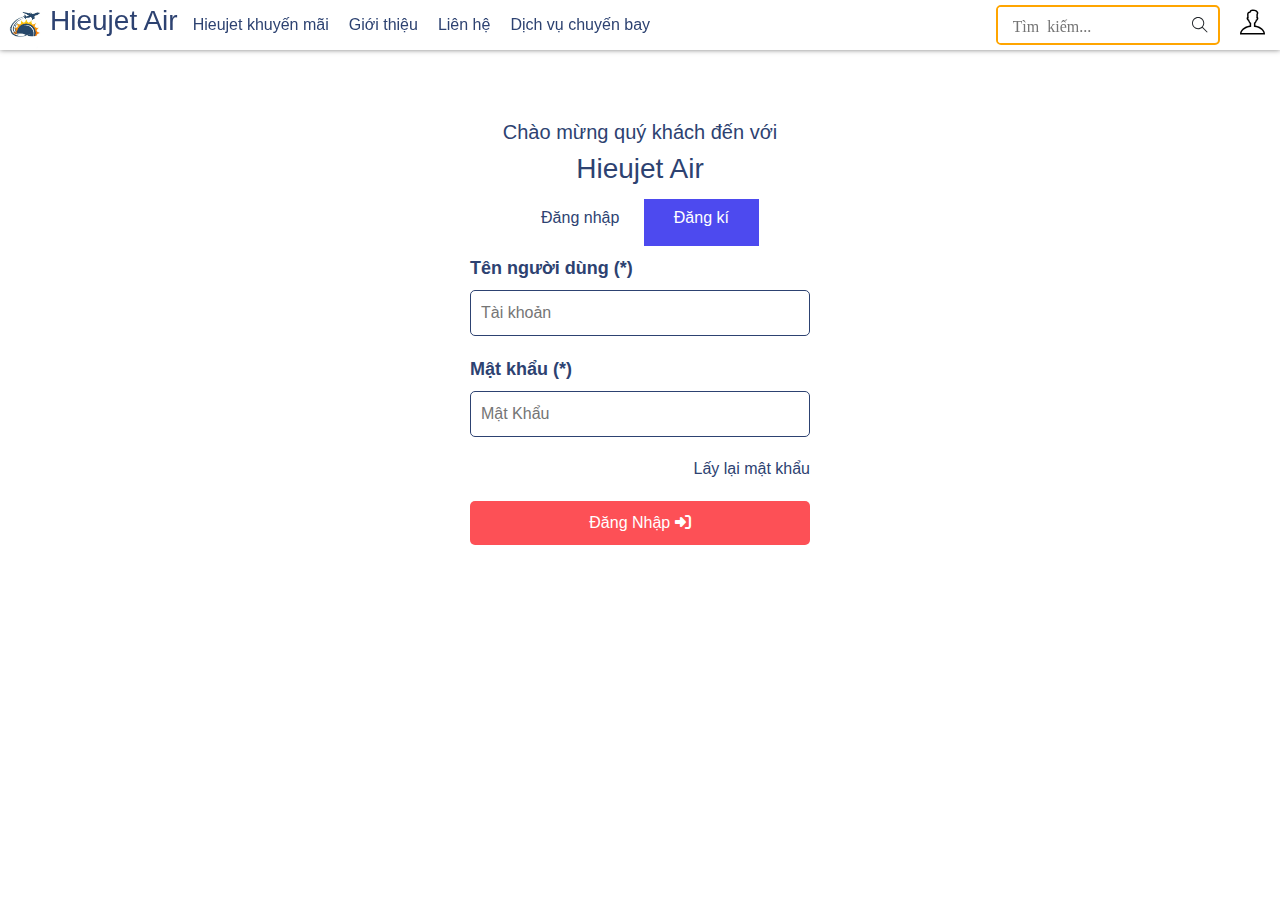
<file: assets/dangnhap.html>
<!DOCTYPE html>
<html lang="en">
<head>
    <meta charset="UTF-8">
    <meta name="viewport" content="width=device-width, initial-scale=1.0">
    <title>Đăng nhập</title>
    <link rel="icon" href="img/favicon.jpg" type="image/x-icon" />
    <link rel="stylesheet" href="bootstrap/css/bootstrap.css">
    <link rel="stylesheet" href="bootstrap/css/bootstrap.min.css">
    <link rel="stylesheet" href="fonts/themify-icons/themify-icons.css">
    <link rel="stylesheet" href="fonts/fontawesome-free-6.4.0-web/css/all.min.css">
    <link rel="stylesheet" href="css/style_dangnhap.css">
    <link rel="stylesheet" href="css/style_header.css">
    <link rel="stylesheet" href="css/reponsive_style_dangnhap.css">
    <script src="https://cdn.jsdelivr.net/npm/jquery@3.6.4/dist/jquery.slim.min.js"></script>
    <script src="https://cdn.jsdelivr.net/npm/popper.js@1.16.1/dist/umd/popper.min.js"></script>
    <script src="https://cdn.jsdelivr.net/npm/bootstrap@4.6.2/dist/js/bootstrap.bundle.min.js"></script>
    <script src="https://code.jquery.com/jquery-3.6.0.min.js"></script>
<body>
    <div id="main">
        <div id="header">
            <div class="container-fluid">
                <div class="row head">
                    <div class="head-mb">
                        <img src="img/logo.jpg" alt="" class="logo-header">
                        <h3><a href="index.html">Hieujet Air</a></h3>
                    </div>
                    <div id="mobile-menu" class="nav-0">
                        <i class="ti-menu f-menu"></i>
                        <div id="nav-mot" class="nav-1">
                            <ul class="nav">                               
                                <li class="l-first"><a href="giare.html">Hieujet khuyến mãi</a></li>
                                <li class="l-first"><a href="gioithieu.html">Giới thiệu</a></li>
                                <li class="l-first"><a href="lienhe.html">Liên hệ</a></li>
                                <li class="l-first l-service">
                                    <a href="#">Dịch vụ chuyến bay</a>
                                    <ul class="nav_list-dichvu list-flex">
                                        <li class="nav_dichvu-items">
                                            <h6 class="dichvu_items-head">Mua hành lý, suất ăn, chọn chỗ ngồi và hơn thế nữa...</h6>
                                            <p class="dichvu_items-content">Đặt trước dịch vụ tiện ích để tận hưởng chuyến bay một cách trọn vẹn</p>
                                        </li>
                                        <li class="nav_dichvu-items">
                                            <h6 class="dichvu_items-head">Bảo hiểm</h6>
                                            <p class="dichvu_items-content">Thật yên tâm và thoải mái với các chương trình
                                                 bảo hiểm uy tín đến từ các đối tác tin cậy của Hieujet</p>
                                        </li>
                                        <li class="nav_dichvu-items">
                                            <h6 class="dichvu_items-head">Khách sạn</h6>
                                            <p class="dichvu_items-content">Sẵn sàng tận hưởng những ưu đãi giảm giá đến 70% các khách sạn trên toàn thế giới</p>
                                        </li>
                                        <li class="nav_dichvu-items">
                                            <h6 class="dichvu_items-head">Săn vé giá rẽ</h6>
                                            <p class="dichvu_items-content">Nhanh tay săn vé máy bay Hieujet giá tốt nhât! Tìm kiếm các chặn bay tốt nhất!</p>
                                        </li>
                                    </ul>
                                </li>
                            </ul>
                        </div>
                    </div>
                    <div class="search">
                        <form action="#">
                            <input type="text" required placeholder="Tìm kiếm..." class="ti-search">
                            <i class="ti-search icon-serch_header"></i>
                        </form>
                    </div>
                    <div class="sign-in-up">
                        <a href="dangnhap.html" class="ti-user"></a>
                    </div>
                </div>
            </div>
        </div>
      

        <div id="content">
            <div class="container">
                <form onsubmit="" action="" method="post" class="row form-dang-nhap">
                    <div class="col-lg-4 offset-lg-4 col-md-12 col-sm-12 box-form ">
                        <div class="tieu-de">
                            <h5>Chào mừng quý khách đến với</h5>
                            <h3>Hieujet Air</h3>
                        </div>
                        <div class="box-lua-chon">
                            <a href="back_end/dangnhap/login.php" class="lua-chon-btn dang-nhap-btn">Đăng nhập</a>
                            <a href="dangki.html" class="lua-chon-btn dang-ki-btn">Đăng kí</a>
                        </div>
                        <div class="tai-khoan">
                            <label for="sdt-email">Tên người dùng (*)</label> <br>
                            <input type="text" placeholder="Tài khoản" id="username" name="username" class="txtusername" required>
                        </div>
                        <div class="mat-khau">
                            <label for="password">Mật khẩu (*)</label> <br>
                            <input type="password" placeholder="Mật Khẩu" id="mat-khau" name="matkhau" class="txtmatkhau" required>
                        </div>
                        <a href="#" class="lay-lai-mk">Lấy lại mật khẩu</a>
                        <button type="submit" class="btndangnhap">Đăng Nhập <i class="fa-solid fa-right-to-bracket"></i></button>
                    </div>
                </form>
            </div>
        </div>     
    </div>
</body>
<script src=""></script>
<script src="js/dangnhap.js"></script>
<script src="js/common.js"></script>
</html>
</file>
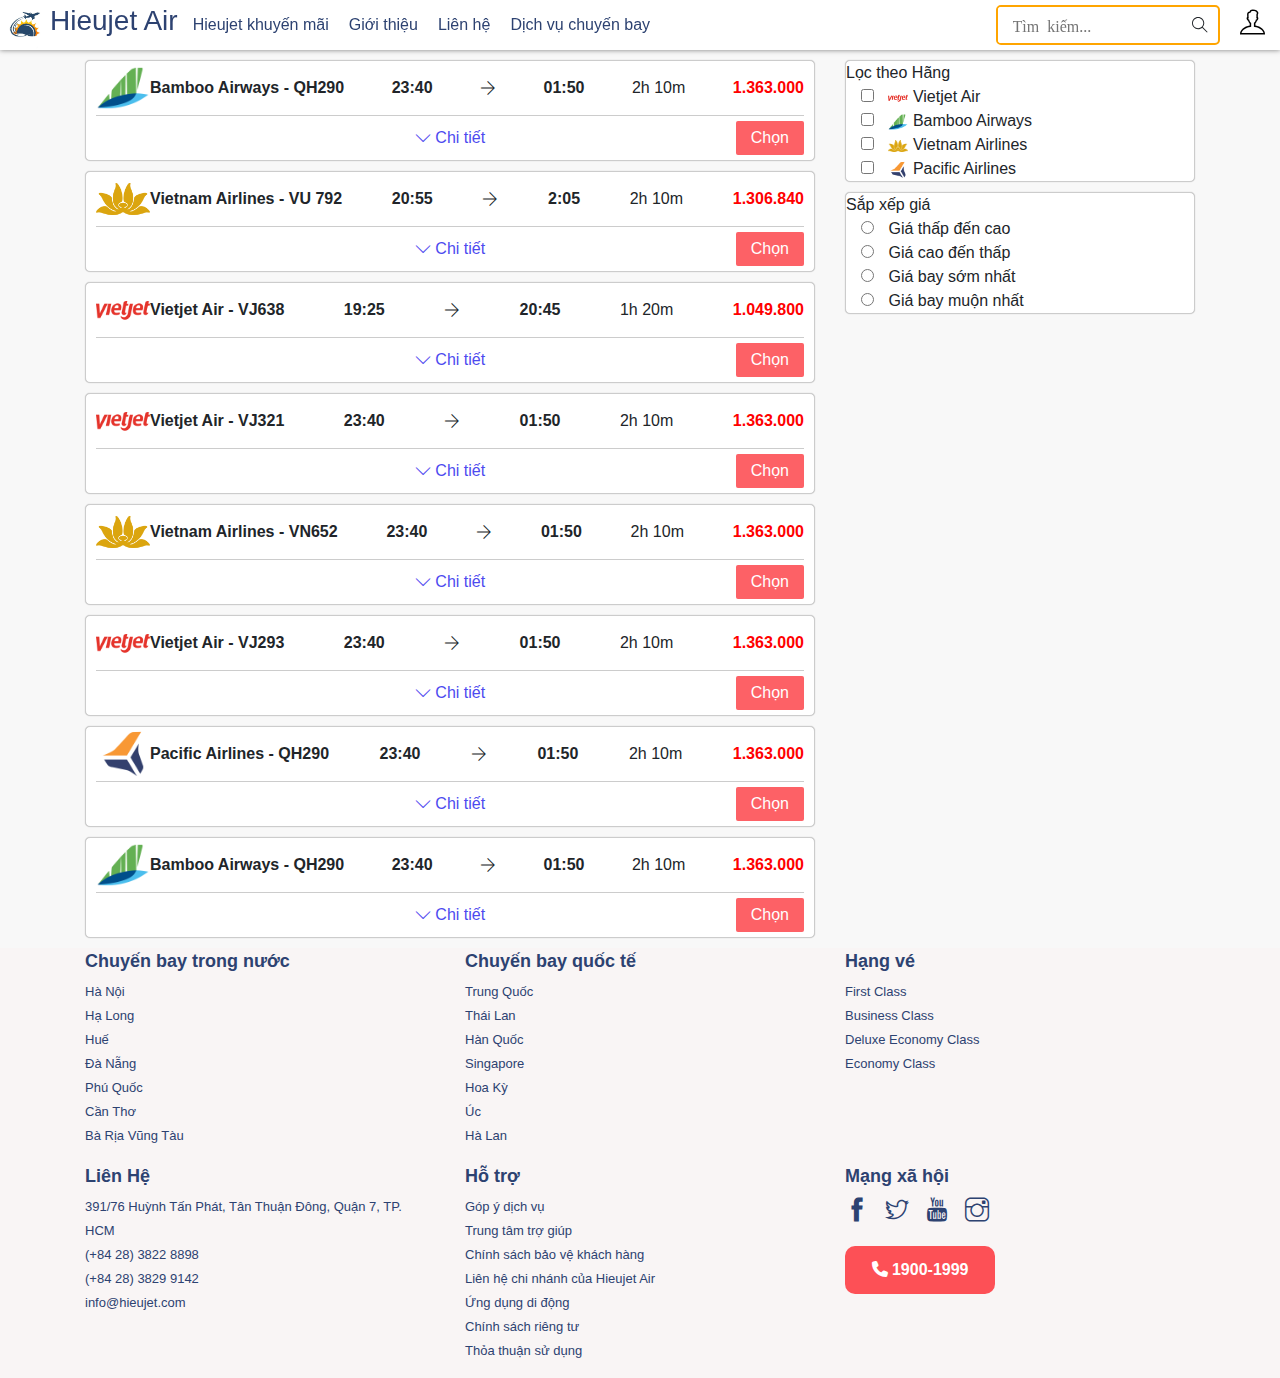
<file: assets/giare.html>
<!DOCTYPE html>
<html lang="en">
<head>
    <meta charset="UTF-8">
    <meta name="viewport" content="width=device-width, initial-scale=1.0">
    <title>Hieujet giá rẻ</title>
    <link rel="icon" href="img/favicon.jpg" type="image/x-icon" />
    <link rel="stylesheet" href="bootstrap/css/bootstrap.css">
    <link rel="stylesheet" href="bootstrap/css/bootstrap.min.css">
    <link rel="stylesheet" href="fonts/themify-icons/themify-icons.css">
    <link rel="stylesheet" href="fonts/fontawesome-free-6.4.0-web/css/all.min.css">
    <link rel="stylesheet" href="css/style_giare.css">
    <link rel="stylesheet" href="css/style_header.css">
</head>
<body>
    <div id="main">
        <div id="header">
            <div class="container-fluid">
                <div class="row head">
                    <div class="head-mb">
                        <img src="img/logo.jpg" alt="" class="logo-header">
                        <h3><a href="index.html">Hieujet Air</a></h3>
                    </div>
                    <div id="mobile-menu" class="nav-0">
                        <i class="ti-menu f-menu"></i>
                        <div id="nav-mot" class="nav-1">
                            <ul class="nav">                               
                                <li class="l-first"><a href="giare.html">Hieujet khuyến mãi</a></li>
                                <li class="l-first"><a href="gioithieu.html">Giới thiệu</a></li>
                                <li class="l-first"><a href="lienhe.html">Liên hệ</a></li>
                                <li class="l-first l-service">
                                    <a href="#">Dịch vụ chuyến bay</a>
                                    <ul class="nav_list-dichvu list-flex">
                                        <li class="nav_dichvu-items">
                                            <h6 class="dichvu_items-head">Mua hành lý, suất ăn, chọn chỗ ngồi và hơn thế nữa...</h6>
                                            <p class="dichvu_items-content">Đặt trước dịch vụ tiện ích để tận hưởng chuyến bay một cách trọn vẹn</p>
                                        </li>
                                        <li class="nav_dichvu-items">
                                            <h6 class="dichvu_items-head">Bảo hiểm</h6>
                                            <p class="dichvu_items-content">Thật yên tâm và thoải mái với các chương trình
                                                 bảo hiểm uy tín đến từ các đối tác tin cậy của Hieujet</p>
                                        </li>
                                        <li class="nav_dichvu-items">
                                            <h6 class="dichvu_items-head">Khách sạn</h6>
                                            <p class="dichvu_items-content">Sẵn sàng tận hưởng những ưu đãi giảm giá đến 70% các khách sạn trên toàn thế giới</p>
                                        </li>
                                        <li class="nav_dichvu-items">
                                            <h6 class="dichvu_items-head">Săn vé giá rẽ</h6>
                                            <p class="dichvu_items-content">Nhanh tay săn vé máy bay Hieujet giá tốt nhât! Tìm kiếm các chặn bay tốt nhất!</p>
                                        </li>
                                    </ul>
                                </li>
                            </ul>
                        </div>
                    </div>
                    <div class="search">
                        <form action="#">
                            <input type="text" required placeholder="Tìm kiếm..." class="ti-search">
                            <i class="ti-search icon-serch_header"></i>
                        </form>
                    </div>
                    <div class="sign-in-up">
                        <a href="dangnhap.html" class="ti-user"></a>
                    </div>
                </div>
            </div>
        </div>
        <div id="content">
            <div class="container">
                <div class="row">
                    <div class="content_content col-lg-8">
                        <div class=" content_inp-ticket row">
                            <div class="ticket-head row">                               
                                <div class="logo-airline">
                                    <img class="icon-airline" src="./img/QH.jpg" alt="">
                                    <b>Bamboo Airways - QH290</b>
                                </div>
                                <b>23:40</b>
                                <div class="ti-arrow-right"></div>
                                <b>01:50</b> 
                                <span>2h 10m</span>
                                <b class="ticket-price">1.363.000</b>                           
                            </div>
                            <div class="ticket-end row">
                                <div class="ticket-expland">
                                    <i class="ti-angle-down"></i>
                                    <span>Chi tiết</span>
                                </div>
                                <input class="ticket-end_btn" type="submit" value="Chọn">
                            </div>
                        </div>
                        <div class=" content_inp-ticket row">
                            <div class="ticket-head row">                               
                                <div class="logo-airline">
                                    <img class="icon-airline" src="./img/VN.jpg" alt="">
                                    <b>Vietnam Airlines - VU 792</b>
                                </div>
                                <b>20:55</b>
                                <div class="ti-arrow-right"></div>
                                <b>2:05</b> 
                                <span>2h 10m</span>
                                <b class="ticket-price">1.306.840</b>                           
                            </div>
                            <div class="ticket-end row">
                                <div class="ticket-expland">
                                    <i class="ti-angle-down"></i>
                                    <span>Chi tiết</span>
                                </div>
                                <input class="ticket-end_btn" type="submit" value="Chọn">
                            </div>
                        </div>
                        <div class=" content_inp-ticket row">
                            <div class="ticket-head row">                               
                                <div class="logo-airline">
                                    <img class="icon-airline" src="./img/VJ.jpg" alt="">
                                    <b>Vietjet Air - VJ638</b>
                                </div>
                                <b>19:25</b>
                                <div class="ti-arrow-right"></div>
                                <b>20:45</b> 
                                <span>1h 20m</span>
                                <b class="ticket-price">1.049.800</b>                           
                            </div>
                            <div class="ticket-end row">
                                <div class="ticket-expland">
                                    <i class="ti-angle-down"></i>
                                    <span>Chi tiết</span>
                                </div>
                                <input class="ticket-end_btn" type="submit" value="Chọn">
                            </div>
                        </div>
                        <div class=" content_inp-ticket row">
                            <div class="ticket-head row">                               
                                <div class="logo-airline">
                                    <img class="icon-airline" src="./img/VJ.jpg" alt="">
                                    <b>Vietjet Air - VJ321</b>
                                </div>
                                <b>23:40</b>
                                <div class="ti-arrow-right"></div>
                                <b>01:50</b> 
                                <span>2h 10m</span>
                                <b class="ticket-price">1.363.000</b>                           
                            </div>
                            <div class="ticket-end row">
                                <div class="ticket-expland">
                                    <i class="ti-angle-down"></i>
                                    <span>Chi tiết</span>
                                </div>
                                <input class="ticket-end_btn" type="submit" value="Chọn">
                            </div>
                        </div>
                        <div class=" content_inp-ticket row">
                            <div class="ticket-head row">                               
                                <div class="logo-airline">
                                    <img class="icon-airline" src="./img/VN.jpg" alt="">
                                    <b>Vietnam Airlines - VN652</b>
                                </div>
                                <b>23:40</b>
                                <div class="ti-arrow-right"></div>
                                <b>01:50</b> 
                                <span>2h 10m</span>
                                <b class="ticket-price">1.363.000</b>                           
                            </div>
                            <div class="ticket-end row">
                                <div class="ticket-expland">
                                    <i class="ti-angle-down"></i>
                                    <span>Chi tiết</span>
                                </div>
                                <input class="ticket-end_btn" type="submit" value="Chọn">
                            </div>
                        </div>
                        <div class=" content_inp-ticket row">
                            <div class="ticket-head row">                               
                                <div class="logo-airline">
                                    <img class="icon-airline" src="./img/VJ.jpg" alt="">
                                    <b>Vietjet Air - VJ293</b>
                                </div>
                                <b>23:40</b>
                                <div class="ti-arrow-right"></div>
                                <b>01:50</b> 
                                <span>2h 10m</span>
                                <b class="ticket-price">1.363.000</b>                           
                            </div>
                            <div class="ticket-end row">
                                <div class="ticket-expland">
                                    <i class="ti-angle-down"></i>
                                    <span>Chi tiết</span>
                                </div>
                                <input class="ticket-end_btn" type="submit" value="Chọn">
                            </div>
                        </div>
                        <div class=" content_inp-ticket row">
                            <div class="ticket-head row">                               
                                <div class="logo-airline">
                                    <img class="icon-airline" src="./img/BL.jpg" alt="">
                                    <b>Pacific Airlines - QH290</b>
                                </div>
                                <b>23:40</b>
                                <div class="ti-arrow-right"></div>
                                <b>01:50</b> 
                                <span>2h 10m</span>
                                <b class="ticket-price">1.363.000</b>                           
                            </div>
                            <div class="ticket-end row">
                                <div class="ticket-expland">
                                    <i class="ti-angle-down"></i>
                                    <span>Chi tiết</span>
                                </div>
                                <input class="ticket-end_btn" type="submit" value="Chọn">
                            </div>
                        </div>
                        <div class=" content_inp-ticket row">
                            <div class="ticket-head row">                               
                                <div class="logo-airline">
                                    <img class="icon-airline" src="./img/QH.jpg" alt="">
                                    <b>Bamboo Airways - QH290</b>
                                </div>
                                <b>23:40</b>
                                <div class="ti-arrow-right"></div>
                                <b>01:50</b> 
                                <span>2h 10m</span>
                                <b class="ticket-price">1.363.000</b>                           
                            </div>
                            <div class="ticket-end row">
                                <div class="ticket-expland">
                                    <i class="ti-angle-down"></i>
                                    <span>Chi tiết</span>
                                </div>
                                <input class="ticket-end_btn" type="submit" value="Chọn">
                            </div>
                        </div>
                    </div>
                    <div class="content_sidebar col-lg-4">
                        <ul class="filter_ticket-list">
                            Lọc theo Hãng
                            <li class="filter-tickiet-item">
                                <input type="checkbox">
                                <img src="./img/VJ.jpg" alt="">
                                <span>Vietjet Air</span>
                            </li>
                            <li class="filter-tickiet-item">
                                <input type="checkbox">
                                <img src="./img/QH.jpg" alt="">
                                <span>Bamboo Airways</span>
                            </li>
                            <li class="filter-tickiet-item">
                                <input type="checkbox">
                                <img src="./img/VN.jpg" alt="">
                                <span>Vietnam Airlines</span>
                            </li>
                            <li class="filter-tickiet-item">
                                <input type="checkbox">
                                <img src="./img/BL.jpg" alt="">
                                <span>Pacific Airlines</span>
                            </li>
                        </ul>
                        <ul class="filter_ticket-list">
                            Sắp xếp giá
                            <li class="filter-tickiet-item">
                                <input name="arrange-ticket" type="radio">                               
                                <span>Giá thấp đến cao</span>
                            </li>
                            <li class="filter-tickiet-item">
                                <input name="arrange-ticket" type="radio">
                                <span>Giá cao đến thấp</span>
                            </li>
                            <li class="filter-tickiet-item">
                                <input name="arrange-ticket" type="radio">
                                <span>Giá bay sớm nhất</span>
                            </li>
                            <li class="filter-tickiet-item">
                                <input name="arrange-ticket" type="radio">
                                <span>Giá bay muộn nhất</span>
                            </li>
                        </ul>
                    </div>
                </div>
            </div>
        </div>
        <div id="footer">
            <div class="container-fluid">
                <div class="container">
                    <div class="row">
                        <div class="col-lg-4 col-md-6 col-sm-6 footer-box">
                            <div class="dulich-trongnuoc ">
                                <p>Chuyến bay trong nước</p>
                                <ul class="danh-sach-tour">
                                    <li><a href="">Hà Nội</a></li>
                                    <li><a href="">Hạ Long</a></li>
                                    <li><a href="">Huế</a></li>
                                    <li><a href="">Đà Nẵng</a></li>
                                    <li><a href="">Phú Quốc</a></li>
                                    <li><a href="">Cần Thơ</a></li>
                                    <li><a href="">Bà Rịa Vũng Tàu</a></li>
                                </ul>
                            </div>
                        </div>

                        <div class="col-lg-4 col-md-6 col-sm-6 footer-box">
                            <div class="dulich-nuocngoai ">
                                <p>Chuyến bay quốc tế</p>
                                <ul class="danh-sach-tour">
                                    <li><a href="">Trung Quốc</a></li>
                                    <li><a href="">Thái Lan</a></li>
                                    <li><a href="">Hàn Quốc</a></li>
                                    <li><a href="">Singapore</a></li>
                                    <li><a href="">Hoa Kỳ</a></li>
                                    <li><a href="">Úc</a></li>
                                    <li><a href="">Hà Lan</a></li>
                                </ul>
                            </div>
                        </div>

                        <div class="col-lg-4 col-md-6 col-sm-6 footer-box">
                            <div class="dong-tour ">
                                <p>Hạng vé</p>
                                <ul class="danh-sach-tour">
                                    <li><a href="">First Class</a></li>
                                    <li><a href="">Business Class</a></li>
                                    <li><a href="">Deluxe Economy Class</a></li>
                                    <li><a href="">Economy Class</a></li>
                                </ul>
                            </div>
                        </div>

                        <div class="col-lg-4 col-md-6 col-sm-6 footer-box">
                            <div class="lien-he">
                                <p>Liên Hệ </p>
                                <ul class="danh-sach-tour">
                                    <li><a href="">391/76 Huỳnh Tấn Phát, Tân Thuận Đông, Quận 7, TP. HCM</a></li>
                                    <li><a href="">(+84 28) 3822 8898</a></li>
                                    <li><a href="">(+84 28) 3829 9142</a></li>
                                    <li><a href="">info@hieujet.com</a></li>
                                </ul>
                            </div>
                        </div>

                        <div class="col-lg-4 col-md-6 col-sm-6 footer-box">
                            <div class="thong-tin">
                                <p>Hỗ trợ</p>
                                <ul class="danh-sach-tour">
                                    <li><a href="lienhe.html">Góp ý dịch vụ</a></li>
                                    <li><a href="">Trung tâm trợ giúp</a></li>
                                    <li><a href="">Chính sách bảo vệ khách hàng</a></li>
                                    <li><a href="">Liên hệ chi nhánh của Hieujet Air</a></li>
                                    <li><a href="">Ứng dụng di động</a></li>
                                    <li><a href="">Chính sách riêng tư</a></li>
                                    <li><a href="">Thỏa thuận sử dụng</a></li>
                                </ul>
                            </div>
                        </div>

                        <div class="col-lg-4 col-md-6 col-sm-6 footer-box">
                            <div class="mang-xh">
                                <p>Mạng xã hội</p>
                                <ul class="danh-sach-tour">
                                    <li><a href=""><i class="ti-facebook"></i></a></li>
                                    <li><a href=""><i class="ti-twitter"></i></a></li>
                                    <li><a href=""><i class="ti-youtube"></i></a></li>
                                    <li><a href=""><i class="ti-instagram"></i></a></li>
                                </ul>

                                <div class="phone">
                                    <i class="fa-solid fa-phone"></i>
                                    <b>1900-1999</b>
                                </div>
                            </div>
                        </div>
                    </div>
                </div>
            </div>
        </div>
    </div>
</body>
</html>
</file>
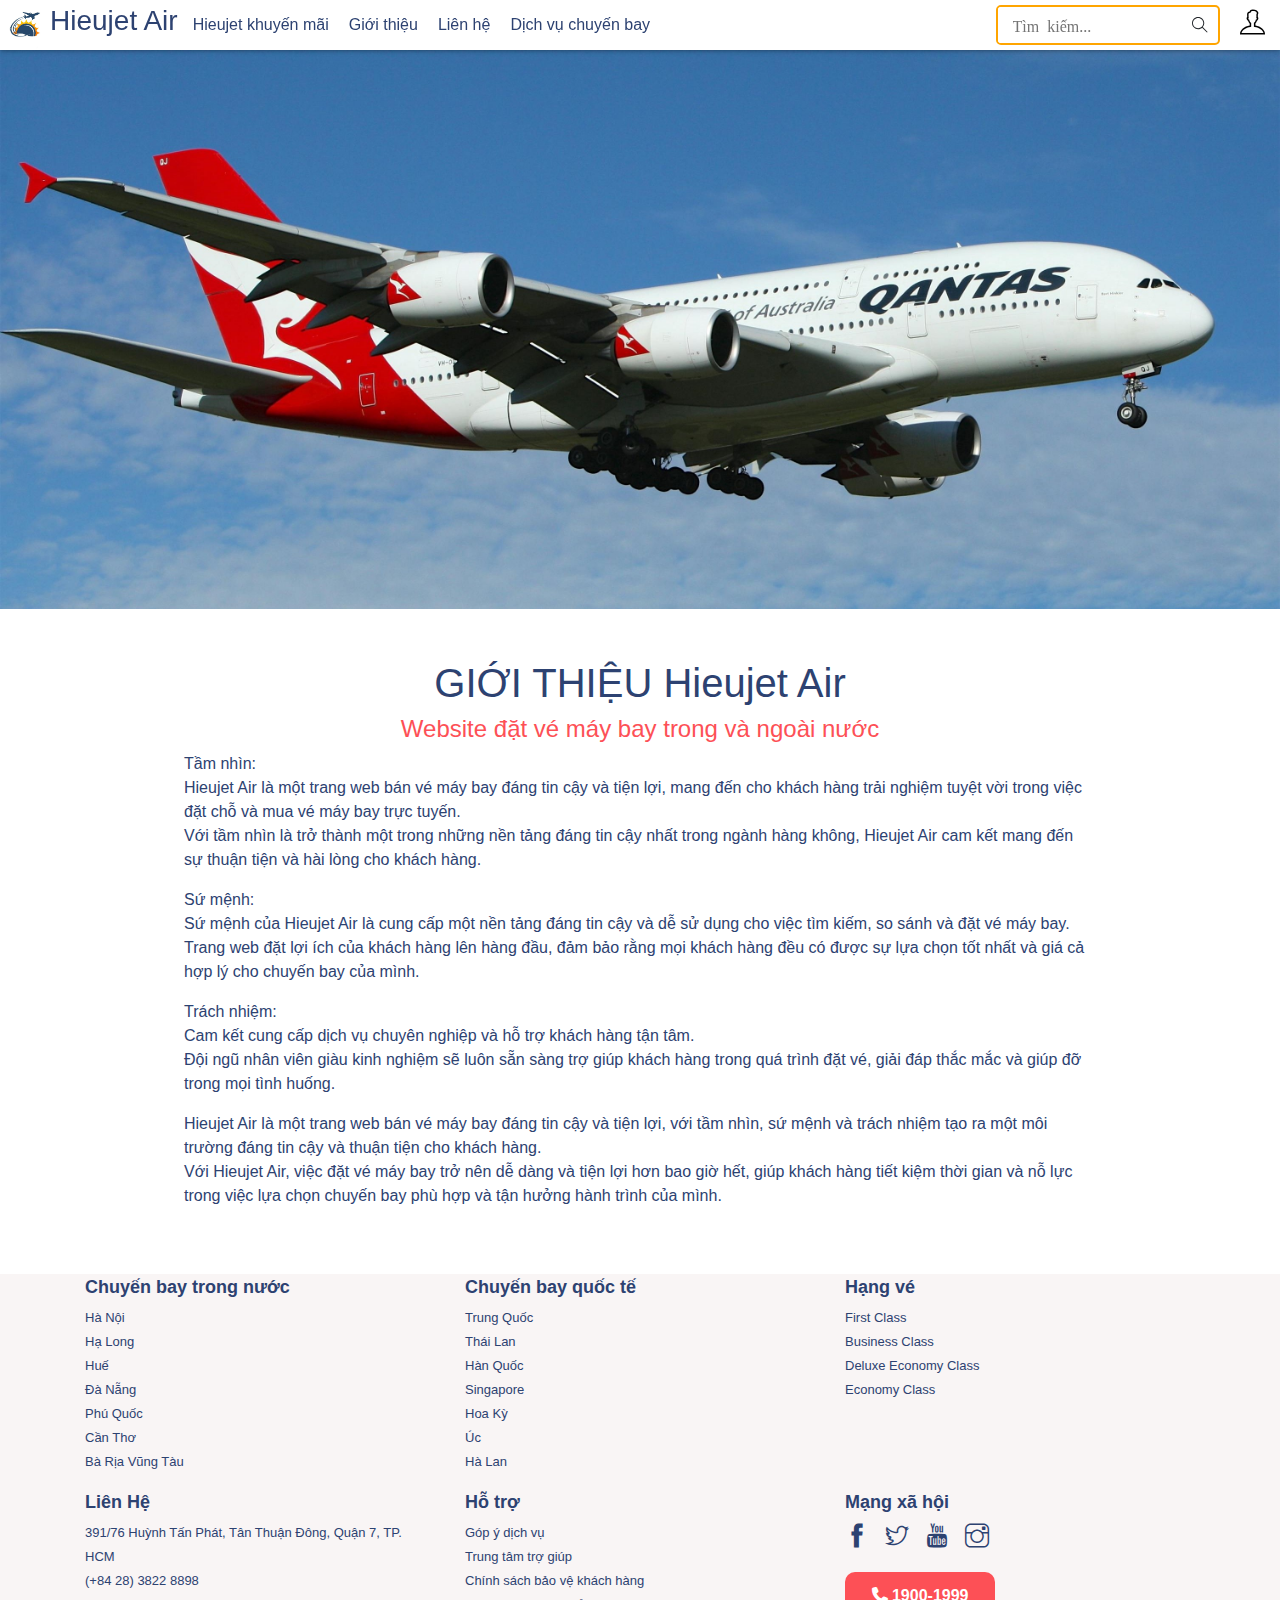
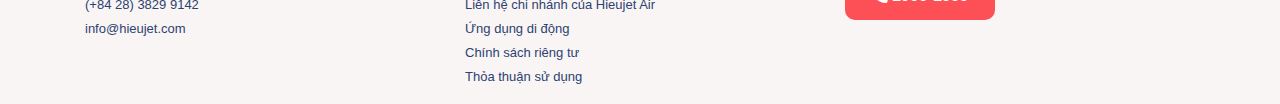
<file: assets/gioithieu.html>
<!DOCTYPE html>
<html lang="en">
<head>
    <meta charset="UTF-8">
    <meta name="viewport" content="width=device-width, initial-scale=1.0">
    <title>Giới thiệu</title>
    <link rel="icon" href="img/favicon.jpg"type="image/x-icon" />
    <link rel="stylesheet" href="bootstrap/css/bootstrap.css">
    <link rel="stylesheet" href="bootstrap/css/bootstrap.min.css">
    <link rel="stylesheet" href="fonts/fontawesome-free-6.4.0-web/css/all.min.css">
    <link rel="stylesheet" href="fonts/themify-icons/themify-icons.css">
    <link rel="stylesheet" href="css/style_gioithieu.css">
    <link rel="stylesheet" href="css/style_header.css">
    <link rel="stylesheet" href="css/reponsive_style_gioithieu.css">

</head>
<body>
    <div id="main">
        <div id="header">
            <div class="container-fluid">
                <div class="row head">
                    <div class="head-mb">
                        <img src="img/logo.jpg" alt="" class="logo-header">
                        <h3><a href="index.html">Hieujet Air</a></h3>
                    </div>
                    <div id="mobile-menu" class="nav-0">
                        <i class="ti-menu f-menu"></i>
                        <div id="nav-mot" class="nav-1">
                            <ul class="nav">                               
                                <li class="l-first"><a href="giare.html">Hieujet khuyến mãi</a></li>
                                <li class="l-first"><a href="gioithieu.html">Giới thiệu</a></li>
                                <li class="l-first"><a href="lienhe.html">Liên hệ</a></li>
                                <li class="l-first l-service">
                                    <a href="#">Dịch vụ chuyến bay</a>
                                    <ul class="nav_list-dichvu list-flex">
                                        <li class="nav_dichvu-items">
                                            <h6 class="dichvu_items-head">Mua hành lý, suất ăn, chọn chỗ ngồi và hơn thế nữa...</h6>
                                            <p class="dichvu_items-content">Đặt trước dịch vụ tiện ích để tận hưởng chuyến bay một cách trọn vẹn</p>
                                        </li>
                                        <li class="nav_dichvu-items">
                                            <h6 class="dichvu_items-head">Bảo hiểm</h6>
                                            <p class="dichvu_items-content">Thật yên tâm và thoải mái với các chương trình
                                                 bảo hiểm uy tín đến từ các đối tác tin cậy của Hieujet</p>
                                        </li>
                                        <li class="nav_dichvu-items">
                                            <h6 class="dichvu_items-head">Khách sạn</h6>
                                            <p class="dichvu_items-content">Sẵn sàng tận hưởng những ưu đãi giảm giá đến 70% các khách sạn trên toàn thế giới</p>
                                        </li>
                                        <li class="nav_dichvu-items">
                                            <h6 class="dichvu_items-head">Săn vé giá rẽ</h6>
                                            <p class="dichvu_items-content">Nhanh tay săn vé máy bay Hieujet giá tốt nhât! Tìm kiếm các chặn bay tốt nhất!</p>
                                        </li>
                                    </ul>
                                </li>
                            </ul>
                        </div>
                    </div>
                    <div class="search">
                        <form action="#">
                            <input type="text" required placeholder="Tìm kiếm..." class="ti-search">
                            <i class="ti-search icon-serch_header"></i>
                        </form>
                    </div>
                    <div class="sign-in-up">
                        <a href="dangnhap.html" class="ti-user"></a>
                    </div>
                </div>
            </div>
        </div>

        <div id="banner">
            <div class="container-fluid">
                <div class="row">
                    <div class="anh-banner">
                        <img class="banner-img" src="img/banner1.jpg" alt="">
                    </div>
                </div>
            </div>
        </div>

        <div id="content">
            <div class="container">
                <div class="row">
                    <div class="tieu-de">
                        <h1>GIỚI THIỆU Hieujet Air</h1>
                        <h4>Website đặt vé máy bay trong và ngoài nước</h4>   
                    </div>                   
                </div>

                <div class="row">
                    <div class="noi-dung">                        
                        <p>Tầm nhìn: <br>
                            Hieujet Air là một trang web bán vé máy bay đáng tin cậy và tiện lợi, 
                            mang đến cho khách hàng trải nghiệm tuyệt vời trong việc đặt chỗ và mua
                            vé máy bay trực tuyến.<br>
                            Với tầm nhìn là trở thành một trong những nền
                            tảng đáng tin cậy nhất trong ngành hàng không, Hieujet Air cam kết 
                            mang đến sự thuận tiện và hài lòng cho khách hàng.                           
                        </p>
                        <p>
                            Sứ mệnh: <br>
                            Sứ mệnh của Hieujet Air là cung cấp một nền tảng đáng tin cậy và dễ 
                            sử dụng cho việc tìm kiếm, so sánh và đặt vé máy bay.<br>
                            Trang web đặt lợi ích của khách hàng lên hàng đầu, đảm bảo rằng mọi
                            khách hàng đều có được sự lựa chọn tốt nhất và giá cả hợp lý cho
                            chuyến bay của mình.
                        </p>
                        <p>
                            Trách nhiệm: <br>
                            Cam kết cung cấp dịch vụ chuyên nghiệp và hỗ trợ khách hàng tận tâm.<br>
                            Đội ngũ nhân viên giàu kinh nghiệm sẽ luôn sẵn sàng trợ giúp 
                            khách hàng trong quá trình đặt vé, giải đáp thắc mắc và giúp đỡ trong mọi tình huống.
                        </p>
                        <p>
                            Hieujet Air là một trang web bán vé máy bay đáng tin cậy và tiện lợi,
                            với tầm nhìn, sứ mệnh và trách nhiệm tạo ra một môi trường đáng tin cậy
                            và thuận tiện cho khách hàng.<br>
                            Với Hieujet Air, việc đặt vé máy bay trở nên dễ dàng và tiện lợi
                            hơn bao giờ hết, giúp khách hàng tiết kiệm thời gian và nỗ lực 
                            trong việc lựa chọn chuyến bay phù hợp và tận hưởng hành trình 
                            của mình.
                        </p>
                    </div>
                </div>
            </div>
        </div>

        <div id="footer">
            <div class="container-fluid">
                <div class="container">
                    <div class="row">
                        <div class="col-lg-4 col-md-6 col-sm-6 footer-box">
                            <div class="dulich-trongnuoc ">
                                <p>Chuyến bay trong nước</p>
                                <ul class="danh-sach-tour">
                                    <li><a href="">Hà Nội</a></li>
                                    <li><a href="">Hạ Long</a></li>
                                    <li><a href="">Huế</a></li>
                                    <li><a href="">Đà Nẵng</a></li>
                                    <li><a href="">Phú Quốc</a></li>
                                    <li><a href="">Cần Thơ</a></li>
                                    <li><a href="">Bà Rịa Vũng Tàu</a></li>
                                </ul>
                            </div>
                        </div>

                        <div class="col-lg-4 col-md-6 col-sm-6 footer-box">
                            <div class="dulich-nuocngoai ">
                                <p>Chuyến bay quốc tế</p>
                                <ul class="danh-sach-tour">
                                    <li><a href="">Trung Quốc</a></li>
                                    <li><a href="">Thái Lan</a></li>
                                    <li><a href="">Hàn Quốc</a></li>
                                    <li><a href="">Singapore</a></li>
                                    <li><a href="">Hoa Kỳ</a></li>
                                    <li><a href="">Úc</a></li>
                                    <li><a href="">Hà Lan</a></li>
                                </ul>
                            </div>
                        </div>

                        <div class="col-lg-4 col-md-6 col-sm-6 footer-box">
                            <div class="dong-tour ">
                                <p>Hạng vé</p>
                                <ul class="danh-sach-tour">
                                    <li><a href="">First Class</a></li>
                                    <li><a href="">Business Class</a></li>
                                    <li><a href="">Deluxe Economy Class</a></li>
                                    <li><a href="">Economy Class</a></li>
                                </ul>
                            </div>
                        </div>

                        <div class="col-lg-4 col-md-6 col-sm-6 footer-box">
                            <div class="lien-he">
                                <p>Liên Hệ </p>
                                <ul class="danh-sach-tour">
                                    <li><a href="">391/76 Huỳnh Tấn Phát, Tân Thuận Đông, Quận 7, TP. HCM</a></li>
                                    <li><a href="">(+84 28) 3822 8898</a></li>
                                    <li><a href="">(+84 28) 3829 9142</a></li>
                                    <li><a href="">info@hieujet.com</a></li>
                                </ul>
                            </div>
                        </div>

                        <div class="col-lg-4 col-md-6 col-sm-6 footer-box">
                            <div class="thong-tin">
                                <p>Hỗ trợ</p>
                                <ul class="danh-sach-tour">
                                    <li><a href="lienhe.html">Góp ý dịch vụ</a></li>
                                    <li><a href="">Trung tâm trợ giúp</a></li>
                                    <li><a href="">Chính sách bảo vệ khách hàng</a></li>
                                    <li><a href="">Liên hệ chi nhánh của Hieujet Air</a></li>
                                    <li><a href="">Ứng dụng di động</a></li>
                                    <li><a href="">Chính sách riêng tư</a></li>
                                    <li><a href="">Thỏa thuận sử dụng</a></li>
                                </ul>
                            </div>
                        </div>

                        <div class="col-lg-4 col-md-6 col-sm-6 footer-box">
                            <div class="mang-xh">
                                <p>Mạng xã hội</p>
                                <ul class="danh-sach-tour">
                                    <li><a href=""><i class="ti-facebook"></i></a></li>
                                    <li><a href=""><i class="ti-twitter"></i></a></li>
                                    <li><a href=""><i class="ti-youtube"></i></a></li>
                                    <li><a href=""><i class="ti-instagram"></i></a></li>
                                </ul>

                                <div class="phone">
                                    <i class="fa-solid fa-phone"></i>
                                    <b>1900-1999</b>
                                </div>
                            </div>
                        </div>
                    </div>
                </div>
            </div>
        </div>
    </div>
    
    <script>
        var mobileMenu = document.getElementById('mobile-menu');
        var navMot = document.getElementById('nav-mot');
        
        mobileMenu.onclick = function() {
            var isClosed = navMot.style.display = 'none'
            if (isClosed) {
                navMot.style.display = 'block';
            }else {
                navMot.style.display = 'none';
            }
            
        }

        
    </script>
</body>
</html>
</file>
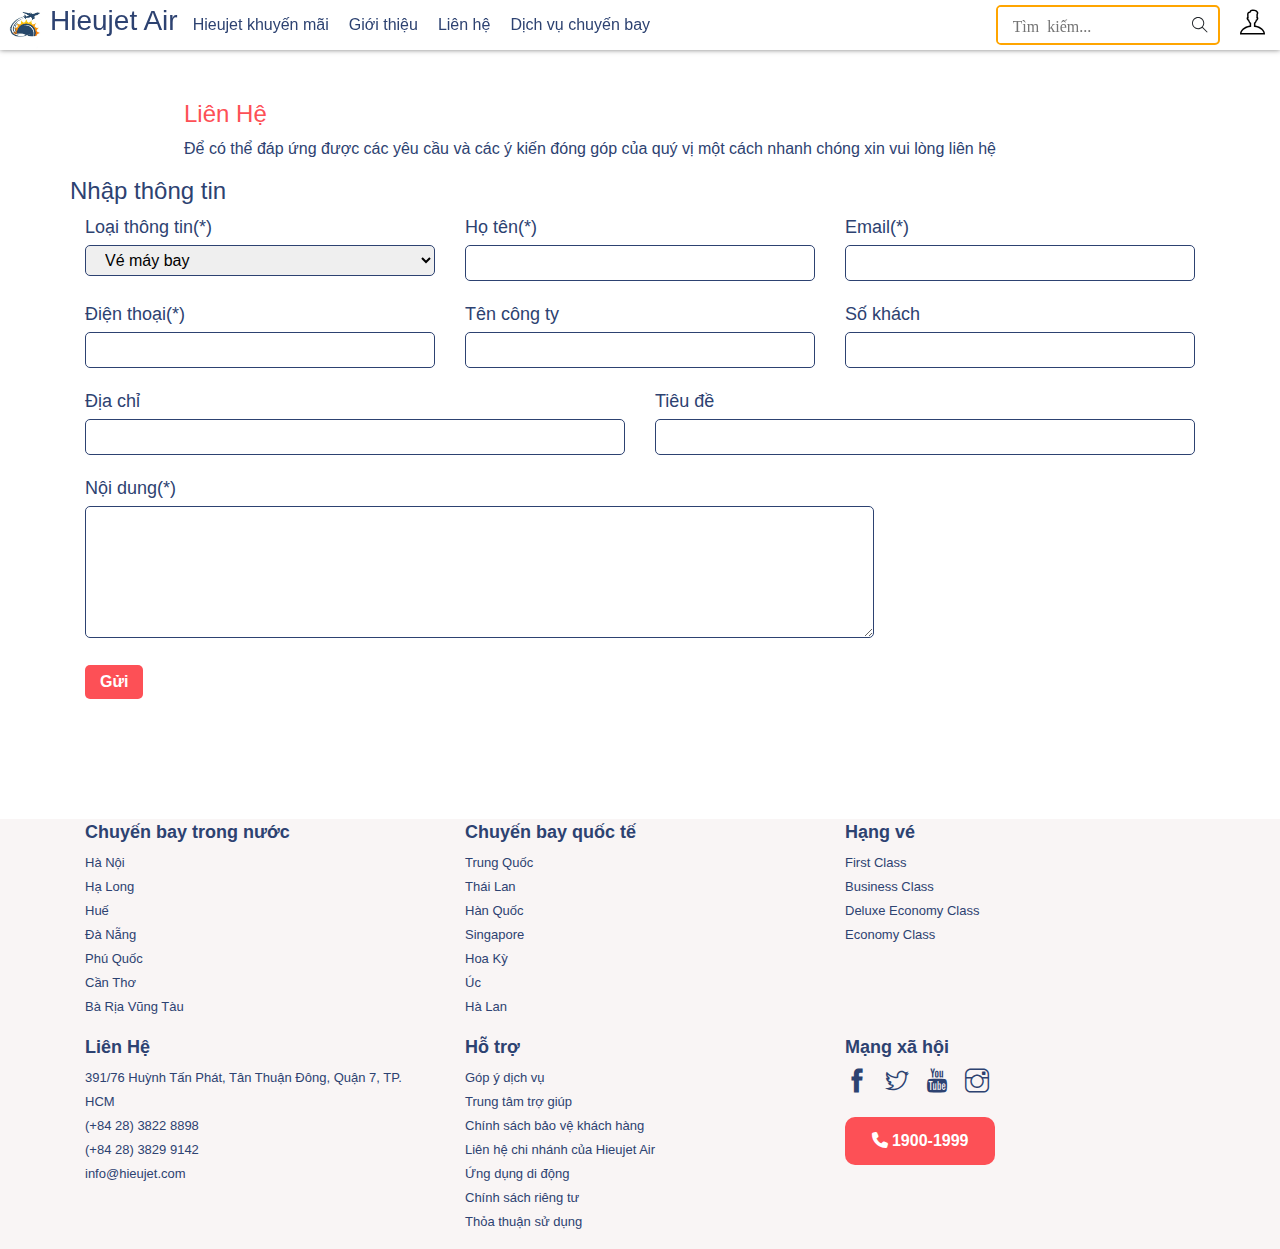
<file: assets/lienhe.html>
<!DOCTYPE html>
<html lang="en">
<head>
    <meta charset="UTF-8">
    <meta name="viewport" content="width=device-width, initial-scale=1.0">
    <title>Liên Hệ</title>
    <link rel="icon" href="img/favicon.jpg" type="image/x-icon" />
    <link rel="stylesheet" href="bootstrap/css/bootstrap.css">
    <link rel="stylesheet" href="bootstrap/css/bootstrap.min.css">
    <link rel="stylesheet" href="fonts/fontawesome-free-6.4.0-web/css/all.min.css">
    <link rel="stylesheet" href="fonts/themify-icons/themify-icons.css">
    <link rel="stylesheet" href="css/style_lienhe.css">
    <link rel="stylesheet" href="css/style_header.css">
    <link rel="stylesheet" href="css/reponsive_style_lienhe.css">
    <script src="js/lienhe.js"></script>


</head>

<body>
    <div id="main">
        <div id="header">
            <div class="container-fluid">
                <div class="row head">
                    <div class="head-mb">
                        <img src="img/logo.jpg" alt="" class="logo-header">
                        <h3><a href="index.html">Hieujet Air</a></h3>
                    </div>
                    <div id="mobile-menu" class="nav-0">
                        <i class="ti-menu f-menu"></i>
                        <div id="nav-mot" class="nav-1">
                            <ul class="nav">                               
                                <li class="l-first"><a href="giare.html">Hieujet khuyến mãi</a></li>
                                <li class="l-first"><a href="gioithieu.html">Giới thiệu</a></li>
                                <li class="l-first"><a href="lienhe.html">Liên hệ</a></li>
                                <li class="l-first l-service">
                                    <a href="#">Dịch vụ chuyến bay</a>
                                    <ul class="nav_list-dichvu list-flex">
                                        <li class="nav_dichvu-items">
                                            <h6 class="dichvu_items-head">Mua hành lý, suất ăn, chọn chỗ ngồi và hơn thế nữa...</h6>
                                            <p class="dichvu_items-content">Đặt trước dịch vụ tiện ích để tận hưởng chuyến bay một cách trọn vẹn</p>
                                        </li>
                                        <li class="nav_dichvu-items">
                                            <h6 class="dichvu_items-head">Bảo hiểm</h6>
                                            <p class="dichvu_items-content">Thật yên tâm và thoải mái với các chương trình
                                                 bảo hiểm uy tín đến từ các đối tác tin cậy của Hieujet</p>
                                        </li>
                                        <li class="nav_dichvu-items">
                                            <h6 class="dichvu_items-head">Khách sạn</h6>
                                            <p class="dichvu_items-content">Sẵn sàng tận hưởng những ưu đãi giảm giá đến 70% các khách sạn trên toàn thế giới</p>
                                        </li>
                                        <li class="nav_dichvu-items">
                                            <h6 class="dichvu_items-head">Săn vé giá rẽ</h6>
                                            <p class="dichvu_items-content">Nhanh tay săn vé máy bay Hieujet giá tốt nhât! Tìm kiếm các chặn bay tốt nhất!</p>
                                        </li>
                                    </ul>
                                </li>
                            </ul>
                        </div>
                    </div>
                    <div class="search">
                        <form action="#">
                            <input type="text" required placeholder="Tìm kiếm..." class="ti-search">
                            <i class="ti-search icon-serch_header"></i>
                        </form>
                    </div>
                    <div class="sign-in-up">
                        <a href="dangnhap.html" class="ti-user"></a>
                    </div>
                </div>
            </div>
        </div>
        <div id="content">
            <div class="container">
                <div class="row">
                    <div class="lien-he">
                        <h4>
                            Liên Hệ
                        </h4>
                        <p>
                            Để có thể đáp ứng được các yêu cầu và các ý kiến đóng góp của quý vị một cách nhanh chóng
                            xin vui lòng liên hệ
                        </p>
                    </div>
                </div>

                <div class="row">
                    <h4> Nhập thông tin</h4>
                </div>

                <form onsubmit="lienhe()" action="" class="row">
                    <div class="col-lg-4 col-md-6 col-sm-12">
                        <div class="gui-thong-tin">
                            <label for="loai-thong-tin">Loại thông tin(*)</label>
                            <br>
                            <select name="" id="loai-thong-tin" required>
                                <option value="vemaybay">Vé máy bay</option>
                                <option value="dulich">Du lịch</option>
                                <option value="chamsockhachhang">Chăm sóc khách hàng</option>
                                <option value="lienhethongtinkhac">Liên hệ thông tin khác</option>
                            </select>
                        </div>
                    </div>

                    <div class="col-lg-4 col-md-6 col-sm-12">
                        <div class="gui-thong-tin">
                            <label for="ho-ten">Họ tên(*)</label>
                            <br>
                            <input type="text" required id="ho-ten">
                        </div>
                    </div>

                    <div class="col-lg-4 col-md-6 col-sm-12">
                        <div class="gui-thong-tin">
                            <label for="email">Email(*)</label>
                            <br>
                            <input type="email" required id="email">
                        </div>
                    </div>

                    <div class="col-lg-4 col-md-6 col-sm-12">
                        <div class="gui-thong-tin">
                            <label for="dien-thoai">Điện thoại(*)</label>
                            <br>
                            <input type="text" required id="dien-thoai">
                        </div>
                    </div>

                    <div class="col-lg-4 col-md-6 col-sm-12">
                        <div class="gui-thong-tin">
                            <label for="ten-cong-ty">Tên công ty</label>
                            <br>
                            <input type="text">
                        </div>
                    </div>

                    <div class="col-lg-4 col-md-6 col-sm-12">
                        <div class="gui-thong-tin">
                            <label for="so-khach">Số khách</label>
                            <br>
                            <input type="number">
                        </div>
                    </div>

                    <div class="col-lg-6 col-md-12 col-sm-12">
                        <div class="gui-thong-tin">
                            <label for="dia-chi">Địa chỉ</label>
                            <br>
                            <input type="text">
                        </div>
                    </div>

                    <div class="col-lg-6 col-md-12 col-sm-12">
                        <div class="gui-thong-tin">
                            <label for="tieu-de">Tiêu đề</label>
                            <br>
                            <input type="text">
                        </div>
                    </div>

                    <div class="col-lg-12 col-md-12 col-sm-12">
                        <div class="gui-thong-tin">
                            <label for="noi-dung-lh">Nội dung(*)</label>
                            <br>
                            <textarea name="" id="noi-dung-lh" cols="80%" rows="5" required id="noi-dung-lh"></textarea>
                        </div>
                    </div>

                    <div class="col-lg-12 col-md-12 col-sm-12">
                        <div class="gui-thong-tin">
                            <button class="gui-thong-tin-btn" type="submit">Gửi</button>
                        </div>
                    </div>
                </form>
            </div>
        </div>

        <div id="footer">
            <div class="container-fluid">
                <div class="container">
                    <div class="row">
                        <div class="col-lg-4 col-md-6 col-sm-6 footer-box">
                            <div class="dulich-trongnuoc ">
                                <p>Chuyến bay trong nước</p>
                                <ul class="danh-sach-tour">
                                    <li><a href="">Hà Nội</a></li>
                                    <li><a href="">Hạ Long</a></li>
                                    <li><a href="">Huế</a></li>
                                    <li><a href="">Đà Nẵng</a></li>
                                    <li><a href="">Phú Quốc</a></li>
                                    <li><a href="">Cần Thơ</a></li>
                                    <li><a href="">Bà Rịa Vũng Tàu</a></li>
                                </ul>
                            </div>
                        </div>

                        <div class="col-lg-4 col-md-6 col-sm-6 footer-box">
                            <div class="dulich-nuocngoai ">
                                <p>Chuyến bay quốc tế</p>
                                <ul class="danh-sach-tour">
                                    <li><a href="">Trung Quốc</a></li>
                                    <li><a href="">Thái Lan</a></li>
                                    <li><a href="">Hàn Quốc</a></li>
                                    <li><a href="">Singapore</a></li>
                                    <li><a href="">Hoa Kỳ</a></li>
                                    <li><a href="">Úc</a></li>
                                    <li><a href="">Hà Lan</a></li>
                                </ul>
                            </div>
                        </div>

                        <div class="col-lg-4 col-md-6 col-sm-6 footer-box">
                            <div class="dong-tour ">
                                <p>Hạng vé</p>
                                <ul class="danh-sach-tour">
                                    <li><a href="">First Class</a></li>
                                    <li><a href="">Business Class</a></li>
                                    <li><a href="">Deluxe Economy Class</a></li>
                                    <li><a href="">Economy Class</a></li>
                                </ul>
                            </div>
                        </div>

                        <div class="col-lg-4 col-md-6 col-sm-6 footer-box">
                            <div class="lien-he">
                                <p>Liên Hệ </p>
                                <ul class="danh-sach-tour">
                                    <li><a href="">391/76 Huỳnh Tấn Phát, Tân Thuận Đông, Quận 7, TP. HCM</a></li>
                                    <li><a href="">(+84 28) 3822 8898</a></li>
                                    <li><a href="">(+84 28) 3829 9142</a></li>
                                    <li><a href="">info@hieujet.com</a></li>
                                </ul>
                            </div>
                        </div>

                        <div class="col-lg-4 col-md-6 col-sm-6 footer-box">
                            <div class="thong-tin">
                                <p>Hỗ trợ</p>
                                <ul class="danh-sach-tour">
                                    <li><a href="lienhe.html">Góp ý dịch vụ</a></li>
                                    <li><a href="">Trung tâm trợ giúp</a></li>
                                    <li><a href="">Chính sách bảo vệ khách hàng</a></li>
                                    <li><a href="">Liên hệ chi nhánh của Hieujet Air</a></li>
                                    <li><a href="">Ứng dụng di động</a></li>
                                    <li><a href="">Chính sách riêng tư</a></li>
                                    <li><a href="">Thỏa thuận sử dụng</a></li>
                                </ul>
                            </div>
                        </div>

                        <div class="col-lg-4 col-md-6 col-sm-6 footer-box">
                            <div class="mang-xh">
                                <p>Mạng xã hội</p>
                                <ul class="danh-sach-tour">
                                    <li><a href=""><i class="ti-facebook"></i></a></li>
                                    <li><a href=""><i class="ti-twitter"></i></a></li>
                                    <li><a href=""><i class="ti-youtube"></i></a></li>
                                    <li><a href=""><i class="ti-instagram"></i></a></li>
                                </ul>

                                <div class="phone">
                                    <i class="fa-solid fa-phone"></i>
                                    <b>1900-1999</b>
                                </div>
                            </div>
                        </div>
                    </div>
                </div>
            </div>
        </div>
    </div>
    <script>
        var mobileMenu = document.getElementById('mobile-menu');
        var navMot = document.getElementById('nav-mot');

        mobileMenu.onclick = function () {
            var isClosed = navMot.style.display = 'none'
            if (isClosed) {
                navMot.style.display = 'block';
            } else {
                navMot.style.display = 'none';
            }

        }


    </script>
</body>

</html>
</file>
<file: assets/fonts/themify-icons/themify-icons.css>
@font-face {
	font-family: 'themify';
	src:url('fonts/themify.eot?-fvbane');
	src:url('fonts/themify.eot?#iefix-fvbane') format('embedded-opentype'),
		url('fonts/themify.woff?-fvbane') format('woff'),
		url('fonts/themify.ttf?-fvbane') format('truetype'),
		url('fonts/themify.svg?-fvbane#themify') format('svg');
	font-weight: normal;
	font-style: normal;
}

[class^="ti-"], [class*=" ti-"] {
	font-family: 'themify';
	speak: none;
	font-style: normal;
	font-weight: normal;
	font-variant: normal;
	text-transform: none;
	line-height: 1;

	/* Better Font Rendering =========== */
	-webkit-font-smoothing: antialiased;
	-moz-osx-font-smoothing: grayscale;
}

.ti-wand:before {
	content: "\e600";
}
.ti-volume:before {
	content: "\e601";
}
.ti-user:before {
	content: "\e602";
}
.ti-unlock:before {
	content: "\e603";
}
.ti-unlink:before {
	content: "\e604";
}
.ti-trash:before {
	content: "\e605";
}
.ti-thought:before {
	content: "\e606";
}
.ti-target:before {
	content: "\e607";
}
.ti-tag:before {
	content: "\e608";
}
.ti-tablet:before {
	content: "\e609";
}
.ti-star:before {
	content: "\e60a";
}
.ti-spray:before {
	content: "\e60b";
}
.ti-signal:before {
	content: "\e60c";
}
.ti-shopping-cart:before {
	content: "\e60d";
}
.ti-shopping-cart-full:before {
	content: "\e60e";
}
.ti-settings:before {
	content: "\e60f";
}
.ti-search:before {
	content: "\e610";
}
.ti-zoom-in:before {
	content: "\e611";
}
.ti-zoom-out:before {
	content: "\e612";
}
.ti-cut:before {
	content: "\e613";
}
.ti-ruler:before {
	content: "\e614";
}
.ti-ruler-pencil:before {
	content: "\e615";
}
.ti-ruler-alt:before {
	content: "\e616";
}
.ti-bookmark:before {
	content: "\e617";
}
.ti-bookmark-alt:before {
	content: "\e618";
}
.ti-reload:before {
	content: "\e619";
}
.ti-plus:before {
	content: "\e61a";
}
.ti-pin:before {
	content: "\e61b";
}
.ti-pencil:before {
	content: "\e61c";
}
.ti-pencil-alt:before {
	content: "\e61d";
}
.ti-paint-roller:before {
	content: "\e61e";
}
.ti-paint-bucket:before {
	content: "\e61f";
}
.ti-na:before {
	content: "\e620";
}
.ti-mobile:before {
	content: "\e621";
}
.ti-minus:before {
	content: "\e622";
}
.ti-medall:before {
	content: "\e623";
}
.ti-medall-alt:before {
	content: "\e624";
}
.ti-marker:before {
	content: "\e625";
}
.ti-marker-alt:before {
	content: "\e626";
}
.ti-arrow-up:before {
	content: "\e627";
}
.ti-arrow-right:before {
	content: "\e628";
}
.ti-arrow-left:before {
	content: "\e629";
}
.ti-arrow-down:before {
	content: "\e62a";
}
.ti-lock:before {
	content: "\e62b";
}
.ti-location-arrow:before {
	content: "\e62c";
}
.ti-link:before {
	content: "\e62d";
}
.ti-layout:before {
	content: "\e62e";
}
.ti-layers:before {
	content: "\e62f";
}
.ti-layers-alt:before {
	content: "\e630";
}
.ti-key:before {
	content: "\e631";
}
.ti-import:before {
	content: "\e632";
}
.ti-image:before {
	content: "\e633";
}
.ti-heart:before {
	content: "\e634";
}
.ti-heart-broken:before {
	content: "\e635";
}
.ti-hand-stop:before {
	content: "\e636";
}
.ti-hand-open:before {
	content: "\e637";
}
.ti-hand-drag:before {
	content: "\e638";
}
.ti-folder:before {
	content: "\e639";
}
.ti-flag:before {
	content: "\e63a";
}
.ti-flag-alt:before {
	content: "\e63b";
}
.ti-flag-alt-2:before {
	content: "\e63c";
}
.ti-eye:before {
	content: "\e63d";
}
.ti-export:before {
	content: "\e63e";
}
.ti-exchange-vertical:before {
	content: "\e63f";
}
.ti-desktop:before {
	content: "\e640";
}
.ti-cup:before {
	content: "\e641";
}
.ti-crown:before {
	content: "\e642";
}
.ti-comments:before {
	content: "\e643";
}
.ti-comment:before {
	content: "\e644";
}
.ti-comment-alt:before {
	content: "\e645";
}
.ti-close:before {
	content: "\e646";
}
.ti-clip:before {
	content: "\e647";
}
.ti-angle-up:before {
	content: "\e648";
}
.ti-angle-right:before {
	content: "\e649";
}
.ti-angle-left:before {
	content: "\e64a";
}
.ti-angle-down:before {
	content: "\e64b";
}
.ti-check:before {
	content: "\e64c";
}
.ti-check-box:before {
	content: "\e64d";
}
.ti-camera:before {
	content: "\e64e";
}
.ti-announcement:before {
	content: "\e64f";
}
.ti-brush:before {
	content: "\e650";
}
.ti-briefcase:before {
	content: "\e651";
}
.ti-bolt:before {
	content: "\e652";
}
.ti-bolt-alt:before {
	content: "\e653";
}
.ti-blackboard:before {
	content: "\e654";
}
.ti-bag:before {
	content: "\e655";
}
.ti-move:before {
	content: "\e656";
}
.ti-arrows-vertical:before {
	content: "\e657";
}
.ti-arrows-horizontal:before {
	content: "\e658";
}
.ti-fullscreen:before {
	content: "\e659";
}
.ti-arrow-top-right:before {
	content: "\e65a";
}
.ti-arrow-top-left:before {
	content: "\e65b";
}
.ti-arrow-circle-up:before {
	content: "\e65c";
}
.ti-arrow-circle-right:before {
	content: "\e65d";
}
.ti-arrow-circle-left:before {
	content: "\e65e";
}
.ti-arrow-circle-down:before {
	content: "\e65f";
}
.ti-angle-double-up:before {
	content: "\e660";
}
.ti-angle-double-right:before {
	content: "\e661";
}
.ti-angle-double-left:before {
	content: "\e662";
}
.ti-angle-double-down:before {
	content: "\e663";
}
.ti-zip:before {
	content: "\e664";
}
.ti-world:before {
	content: "\e665";
}
.ti-wheelchair:before {
	content: "\e666";
}
.ti-view-list:before {
	content: "\e667";
}
.ti-view-list-alt:before {
	content: "\e668";
}
.ti-view-grid:before {
	content: "\e669";
}
.ti-uppercase:before {
	content: "\e66a";
}
.ti-upload:before {
	content: "\e66b";
}
.ti-underline:before {
	content: "\e66c";
}
.ti-truck:before {
	content: "\e66d";
}
.ti-timer:before {
	content: "\e66e";
}
.ti-ticket:before {
	content: "\e66f";
}
.ti-thumb-up:before {
	content: "\e670";
}
.ti-thumb-down:before {
	content: "\e671";
}
.ti-text:before {
	content: "\e672";
}
.ti-stats-up:before {
	content: "\e673";
}
.ti-stats-down:before {
	content: "\e674";
}
.ti-split-v:before {
	content: "\e675";
}
.ti-split-h:before {
	content: "\e676";
}
.ti-smallcap:before {
	content: "\e677";
}
.ti-shine:before {
	content: "\e678";
}
.ti-shift-right:before {
	content: "\e679";
}
.ti-shift-left:before {
	content: "\e67a";
}
.ti-shield:before {
	content: "\e67b";
}
.ti-notepad:before {
	content: "\e67c";
}
.ti-server:before {
	content: "\e67d";
}
.ti-quote-right:before {
	content: "\e67e";
}
.ti-quote-left:before {
	content: "\e67f";
}
.ti-pulse:before {
	content: "\e680";
}
.ti-printer:before {
	content: "\e681";
}
.ti-power-off:before {
	content: "\e682";
}
.ti-plug:before {
	content: "\e683";
}
.ti-pie-chart:before {
	content: "\e684";
}
.ti-paragraph:before {
	content: "\e685";
}
.ti-panel:before {
	content: "\e686";
}
.ti-package:before {
	content: "\e687";
}
.ti-music:before {
	content: "\e688";
}
.ti-music-alt:before {
	content: "\e689";
}
.ti-mouse:before {
	content: "\e68a";
}
.ti-mouse-alt:before {
	content: "\e68b";
}
.ti-money:before {
	content: "\e68c";
}
.ti-microphone:before {
	content: "\e68d";
}
.ti-menu:before {
	content: "\e68e";
}
.ti-menu-alt:before {
	content: "\e68f";
}
.ti-map:before {
	content: "\e690";
}
.ti-map-alt:before {
	content: "\e691";
}
.ti-loop:before {
	content: "\e692";
}
.ti-location-pin:before {
	content: "\e693";
}
.ti-list:before {
	content: "\e694";
}
.ti-light-bulb:before {
	content: "\e695";
}
.ti-Italic:before {
	content: "\e696";
}
.ti-info:before {
	content: "\e697";
}
.ti-infinite:before {
	content: "\e698";
}
.ti-id-badge:before {
	content: "\e699";
}
.ti-hummer:before {
	content: "\e69a";
}
.ti-home:before {
	content: "\e69b";
}
.ti-help:before {
	content: "\e69c";
}
.ti-headphone:before {
	content: "\e69d";
}
.ti-harddrives:before {
	content: "\e69e";
}
.ti-harddrive:before {
	content: "\e69f";
}
.ti-gift:before {
	content: "\e6a0";
}
.ti-game:before {
	content: "\e6a1";
}
.ti-filter:before {
	content: "\e6a2";
}
.ti-files:before {
	content: "\e6a3";
}
.ti-file:before {
	content: "\e6a4";
}
.ti-eraser:before {
	content: "\e6a5";
}
.ti-envelope:before {
	content: "\e6a6";
}
.ti-download:before {
	content: "\e6a7";
}
.ti-direction:before {
	content: "\e6a8";
}
.ti-direction-alt:before {
	content: "\e6a9";
}
.ti-dashboard:before {
	content: "\e6aa";
}
.ti-control-stop:before {
	content: "\e6ab";
}
.ti-control-shuffle:before {
	content: "\e6ac";
}
.ti-control-play:before {
	content: "\e6ad";
}
.ti-control-pause:before {
	content: "\e6ae";
}
.ti-control-forward:before {
	content: "\e6af";
}
.ti-control-backward:before {
	content: "\e6b0";
}
.ti-cloud:before {
	content: "\e6b1";
}
.ti-cloud-up:before {
	content: "\e6b2";
}
.ti-cloud-down:before {
	content: "\e6b3";
}
.ti-clipboard:before {
	content: "\e6b4";
}
.ti-car:before {
	content: "\e6b5";
}
.ti-calendar:before {
	content: "\e6b6";
}
.ti-book:before {
	content: "\e6b7";
}
.ti-bell:before {
	content: "\e6b8";
}
.ti-basketball:before {
	content: "\e6b9";
}
.ti-bar-chart:before {
	content: "\e6ba";
}
.ti-bar-chart-alt:before {
	content: "\e6bb";
}
.ti-back-right:before {
	content: "\e6bc";
}
.ti-back-left:before {
	content: "\e6bd";
}
.ti-arrows-corner:before {
	content: "\e6be";
}
.ti-archive:before {
	content: "\e6bf";
}
.ti-anchor:before {
	content: "\e6c0";
}
.ti-align-right:before {
	content: "\e6c1";
}
.ti-align-left:before {
	content: "\e6c2";
}
.ti-align-justify:before {
	content: "\e6c3";
}
.ti-align-center:before {
	content: "\e6c4";
}
.ti-alert:before {
	content: "\e6c5";
}
.ti-alarm-clock:before {
	content: "\e6c6";
}
.ti-agenda:before {
	content: "\e6c7";
}
.ti-write:before {
	content: "\e6c8";
}
.ti-window:before {
	content: "\e6c9";
}
.ti-widgetized:before {
	content: "\e6ca";
}
.ti-widget:before {
	content: "\e6cb";
}
.ti-widget-alt:before {
	content: "\e6cc";
}
.ti-wallet:before {
	content: "\e6cd";
}
.ti-video-clapper:before {
	content: "\e6ce";
}
.ti-video-camera:before {
	content: "\e6cf";
}
.ti-vector:before {
	content: "\e6d0";
}
.ti-themify-logo:before {
	content: "\e6d1";
}
.ti-themify-favicon:before {
	content: "\e6d2";
}
.ti-themify-favicon-alt:before {
	content: "\e6d3";
}
.ti-support:before {
	content: "\e6d4";
}
.ti-stamp:before {
	content: "\e6d5";
}
.ti-split-v-alt:before {
	content: "\e6d6";
}
.ti-slice:before {
	content: "\e6d7";
}
.ti-shortcode:before {
	content: "\e6d8";
}
.ti-shift-right-alt:before {
	content: "\e6d9";
}
.ti-shift-left-alt:before {
	content: "\e6da";
}
.ti-ruler-alt-2:before {
	content: "\e6db";
}
.ti-receipt:before {
	content: "\e6dc";
}
.ti-pin2:before {
	content: "\e6dd";
}
.ti-pin-alt:before {
	content: "\e6de";
}
.ti-pencil-alt2:before {
	content: "\e6df";
}
.ti-palette:before {
	content: "\e6e0";
}
.ti-more:before {
	content: "\e6e1";
}
.ti-more-alt:before {
	content: "\e6e2";
}
.ti-microphone-alt:before {
	content: "\e6e3";
}
.ti-magnet:before {
	content: "\e6e4";
}
.ti-line-double:before {
	content: "\e6e5";
}
.ti-line-dotted:before {
	content: "\e6e6";
}
.ti-line-dashed:before {
	content: "\e6e7";
}
.ti-layout-width-full:before {
	content: "\e6e8";
}
.ti-layout-width-default:before {
	content: "\e6e9";
}
.ti-layout-width-default-alt:before {
	content: "\e6ea";
}
.ti-layout-tab:before {
	content: "\e6eb";
}
.ti-layout-tab-window:before {
	content: "\e6ec";
}
.ti-layout-tab-v:before {
	content: "\e6ed";
}
.ti-layout-tab-min:before {
	content: "\e6ee";
}
.ti-layout-slider:before {
	content: "\e6ef";
}
.ti-layout-slider-alt:before {
	content: "\e6f0";
}
.ti-layout-sidebar-right:before {
	content: "\e6f1";
}
.ti-layout-sidebar-none:before {
	content: "\e6f2";
}
.ti-layout-sidebar-left:before {
	content: "\e6f3";
}
.ti-layout-placeholder:before {
	content: "\e6f4";
}
.ti-layout-menu:before {
	content: "\e6f5";
}
.ti-layout-menu-v:before {
	content: "\e6f6";
}
.ti-layout-menu-separated:before {
	content: "\e6f7";
}
.ti-layout-menu-full:before {
	content: "\e6f8";
}
.ti-layout-media-right-alt:before {
	content: "\e6f9";
}
.ti-layout-media-right:before {
	content: "\e6fa";
}
.ti-layout-media-overlay:before {
	content: "\e6fb";
}
.ti-layout-media-overlay-alt:before {
	content: "\e6fc";
}
.ti-layout-media-overlay-alt-2:before {
	content: "\e6fd";
}
.ti-layout-media-left-alt:before {
	content: "\e6fe";
}
.ti-layout-media-left:before {
	content: "\e6ff";
}
.ti-layout-media-center-alt:before {
	content: "\e700";
}
.ti-layout-media-center:before {
	content: "\e701";
}
.ti-layout-list-thumb:before {
	content: "\e702";
}
.ti-layout-list-thumb-alt:before {
	content: "\e703";
}
.ti-layout-list-post:before {
	content: "\e704";
}
.ti-layout-list-large-image:before {
	content: "\e705";
}
.ti-layout-line-solid:before {
	content: "\e706";
}
.ti-layout-grid4:before {
	content: "\e707";
}
.ti-layout-grid3:before {
	content: "\e708";
}
.ti-layout-grid2:before {
	content: "\e709";
}
.ti-layout-grid2-thumb:before {
	content: "\e70a";
}
.ti-layout-cta-right:before {
	content: "\e70b";
}
.ti-layout-cta-left:before {
	content: "\e70c";
}
.ti-layout-cta-center:before {
	content: "\e70d";
}
.ti-layout-cta-btn-right:before {
	content: "\e70e";
}
.ti-layout-cta-btn-left:before {
	content: "\e70f";
}
.ti-layout-column4:before {
	content: "\e710";
}
.ti-layout-column3:before {
	content: "\e711";
}
.ti-layout-column2:before {
	content: "\e712";
}
.ti-layout-accordion-separated:before {
	content: "\e713";
}
.ti-layout-accordion-merged:before {
	content: "\e714";
}
.ti-layout-accordion-list:before {
	content: "\e715";
}
.ti-ink-pen:before {
	content: "\e716";
}
.ti-info-alt:before {
	content: "\e717";
}
.ti-help-alt:before {
	content: "\e718";
}
.ti-headphone-alt:before {
	content: "\e719";
}
.ti-hand-point-up:before {
	content: "\e71a";
}
.ti-hand-point-right:before {
	content: "\e71b";
}
.ti-hand-point-left:before {
	content: "\e71c";
}
.ti-hand-point-down:before {
	content: "\e71d";
}
.ti-gallery:before {
	content: "\e71e";
}
.ti-face-smile:before {
	content: "\e71f";
}
.ti-face-sad:before {
	content: "\e720";
}
.ti-credit-card:before {
	content: "\e721";
}
.ti-control-skip-forward:before {
	content: "\e722";
}
.ti-control-skip-backward:before {
	content: "\e723";
}
.ti-control-record:before {
	content: "\e724";
}
.ti-control-eject:before {
	content: "\e725";
}
.ti-comments-smiley:before {
	content: "\e726";
}
.ti-brush-alt:before {
	content: "\e727";
}
.ti-youtube:before {
	content: "\e728";
}
.ti-vimeo:before {
	content: "\e729";
}
.ti-twitter:before {
	content: "\e72a";
}
.ti-time:before {
	content: "\e72b";
}
.ti-tumblr:before {
	content: "\e72c";
}
.ti-skype:before {
	content: "\e72d";
}
.ti-share:before {
	content: "\e72e";
}
.ti-share-alt:before {
	content: "\e72f";
}
.ti-rocket:before {
	content: "\e730";
}
.ti-pinterest:before {
	content: "\e731";
}
.ti-new-window:before {
	content: "\e732";
}
.ti-microsoft:before {
	content: "\e733";
}
.ti-list-ol:before {
	content: "\e734";
}
.ti-linkedin:before {
	content: "\e735";
}
.ti-layout-sidebar-2:before {
	content: "\e736";
}
.ti-layout-grid4-alt:before {
	content: "\e737";
}
.ti-layout-grid3-alt:before {
	content: "\e738";
}
.ti-layout-grid2-alt:before {
	content: "\e739";
}
.ti-layout-column4-alt:before {
	content: "\e73a";
}
.ti-layout-column3-alt:before {
	content: "\e73b";
}
.ti-layout-column2-alt:before {
	content: "\e73c";
}
.ti-instagram:before {
	content: "\e73d";
}
.ti-google:before {
	content: "\e73e";
}
.ti-github:before {
	content: "\e73f";
}
.ti-flickr:before {
	content: "\e740";
}
.ti-facebook:before {
	content: "\e741";
}
.ti-dropbox:before {
	content: "\e742";
}
.ti-dribbble:before {
	content: "\e743";
}
.ti-apple:before {
	content: "\e744";
}
.ti-android:before {
	content: "\e745";
}
.ti-save:before {
	content: "\e746";
}
.ti-save-alt:before {
	content: "\e747";
}
.ti-yahoo:before {
	content: "\e748";
}
.ti-wordpress:before {
	content: "\e749";
}
.ti-vimeo-alt:before {
	content: "\e74a";
}
.ti-twitter-alt:before {
	content: "\e74b";
}
.ti-tumblr-alt:before {
	content: "\e74c";
}
.ti-trello:before {
	content: "\e74d";
}
.ti-stack-overflow:before {
	content: "\e74e";
}
.ti-soundcloud:before {
	content: "\e74f";
}
.ti-sharethis:before {
	content: "\e750";
}
.ti-sharethis-alt:before {
	content: "\e751";
}
.ti-reddit:before {
	content: "\e752";
}
.ti-pinterest-alt:before {
	content: "\e753";
}
.ti-microsoft-alt:before {
	content: "\e754";
}
.ti-linux:before {
	content: "\e755";
}
.ti-jsfiddle:before {
	content: "\e756";
}
.ti-joomla:before {
	content: "\e757";
}
.ti-html5:before {
	content: "\e758";
}
.ti-flickr-alt:before {
	content: "\e759";
}
.ti-email:before {
	content: "\e75a";
}
.ti-drupal:before {
	content: "\e75b";
}
.ti-dropbox-alt:before {
	content: "\e75c";
}
.ti-css3:before {
	content: "\e75d";
}
.ti-rss:before {
	content: "\e75e";
}
.ti-rss-alt:before {
	content: "\e75f";
}
</file>
<file: assets/css/style.css>
* {
  padding: 0;
  margin: 0;
  box-sizing: border-box;
}

html {
  font-family: Arial, Helvetica, sans-serif;
}

:root {
  --mauchu: #2d4271;
  --mauchu-slider: #4d4aef;
  --trang: #fff;
  --mau-do-btn: #fd5056;
}

.l_none {
  list-style-type: none;
}



/* SLIDER */
#slider {
  position: relative;
  display: block;
}

#slider .anh {
  margin-top: 42px;
}

#slider .box {
  display: block;
  width: 75%;
  height: auto;
  position: absolute;
  top: 45%;
  left: 50%;
  transform: translateX(-50%);
  box-shadow: 0 0 3px rgba(0, 0, 0, 0.5);
  border-radius: 15px;
  opacity: 0.8;
  z-index: 1;
}

.box .head-box {
  background-color: rgba(45, 66, 113, 0.8);
  border: none;
  font-size: 14px;
  text-align: center;
  border-radius: 15px 15px 0 0;
}

.box .box_tour {
  border: none;
  background-color: rgba(0, 0, 0, 0);
  color: var(--trang);
}

.head-box i {
  font-size: 20px;
  margin: 10px 0;
}

.box-type_inp {
  display: flex;
}

.box-type_inp .box-inp {
  display: flex;
  color: var(--mauchu);
}

.box-inp .box-type_inp-text {
  margin-bottom: 0;
}

.box-inp .box-inp_item {
  margin-left: 5px;
}

.box-type_inp .box-quantity {
  margin-left: 25px;
}

.box-quantity .item-icon_number {
  position: relative;
  top: -0.5px;
}

.box-quantity .box-quantity_item {
  position: relative;
  top: -0.5px;
  height: 18px;
  width: 40px;
}

.body-box-dulich {
  background-color: var(--trang);
  margin: 0;
  border-radius: 0 0 15px 15px;
}

.body-box-dulich .box-body-inp {
  margin: 20px 0;
}

.box-body-inp .box-tour-dulich {
  border: 2px solid orange;
  border-radius: 10px;
  padding: 5px;
  height: 60px;
  overflow: hidden;
}

.box-body-inp i {
  font-size: 20px;
  float: left;
  margin: 0 15px;
}

.box-body-inp .ky_hieu {
  margin: 0;
  font-size: 13px;
  color: var(--mauchu);
}
.box-body-inp .box-tour-dulich select {
  outline: none;
  border: none;
  padding: 0 15px;
  color: var(--mauchu);
}

.box-body-inp input {
  border: none;
  outline: none;
  margin-left: 20px;
  box-sizing: content-box;
  max-width: 80%;
  font-weight: 500;
  color: var(--mauchu);
}

.body-box-dulich .box-body-search button {
  border: none;
}

.body-box-dulich .box-body-search {
  text-align: center;
}

.box-body-search input {
  margin: 15px;
  width: 20%;
  padding: 10px;
  background: linear-gradient(64.4deg, #244c7a 21.33%, #002f65 67.61%);
  border: none;
  border-radius: 15px;
  border: 2px solid orange;
  color: var(--trang);
}

.box-body-search input:active {
  box-shadow: 0 0 5px rgba(0, 0, 0, 0.5);
}

/* SLIDER END */

/* content */
#content {
  display: block;
  margin: 50px auto;
  color: var(--mauchu);
}

/* TOUR NỔI BẬT */
#content .tour-noi-bat .bangkok,
#content .tour-noi-bat .phu-quoc,
#content .tour-noi-bat .hue,
#content .tour-noi-bat .da-nang,
#content .tour-noi-bat .quy-nhon,
#content .tour-noi-bat .da-lat {
  margin: 25px auto;
  border-radius: 15px;
  box-shadow: 0 0 5px rgba(0, 0, 0, 0.3);
}

#content .tour-noi-bat .bangkok:hover,
#content .tour-noi-bat .phu-quoc:hover,
#content .tour-noi-bat .hue:hover,
#content .tour-noi-bat .da-nang:hover,
#content .tour-noi-bat .quy-nhon:hover,
#content .tour-noi-bat .da-lat:hover {
  box-shadow: 0 0 15px rgba(0, 0, 0, 0.6);
}

.tour-noi-bat .bangkok img,
.tour-noi-bat .phu-quoc img,
.tour-noi-bat .hue img,
.tour-noi-bat .da-nang img,
.tour-noi-bat .quy-nhon img,
.tour-noi-bat .da-lat img {
  width: 100%;
  height: auto;
  border-radius: 15px 15px 0 0;
}

.bangkok .noidung-p-tour-noi-bat,
.phu-quoc .noidung-p-tour-noi-bat,
.hue .noidung-p-tour-noi-bat,
.da-nang .noidung-p-tour-noi-bat,
.quy-nhon .noidung-p-tour-noi-bat,
.da-lat .noidung-p-tour-noi-bat {
  padding: 10px;
}

.noidung-p-tour-noi-bat p {
  font-size: 14px;
  margin-bottom: 10px;
}

.noidung-p-tour-noi-bat button {
  border: none;
  padding: 5px 15px;
  background-color: var(--mau-do-btn);
  color: var(--trang);
  border-radius: 5px;
}

.noidung-p-tour-noi-bat button:hover {
  background-color: rgba(237, 87, 61, 0.975);
}

.noidung-p-tour-noi-bat button:active {
  box-shadow: 0 0 15px rgba(241, 162, 136, 0.779);
}
/* tour nổi bật end */

/* Khám phá*/
.kham-pha {
  margin: 40px auto;
}

.kham-pha .row-noidung-kp {
  margin-top: 25px;
  display: flex;
  justify-content: space-between;
}

.row-noidung-kp .noidung-kp {
  padding-right: 0;
}

.kham-pha .row-noidung-kp .noidung-kp_nen {
  padding: 75% 5%;
  position: relative;
  box-shadow: 0 0 10px rgba(0, 0, 0, 0.3);
  border-radius: 15px;
}

.kham-pha .row-noidung-kp .noidung-kp_nen:hover {
  box-shadow: 0 0 10px rgba(0, 0, 0, 0.7);
}

.noidung-kp .noidung-kp_nen b {
  color: var(--trang);
  text-shadow: 0 0 4px rgba(0, 0, 0, 0.8);
  position: absolute;
  bottom: 0;
}

/* ưu đãi */
#content .uu-dai {
  margin: 40px auto;
}

.uu-dai .row-noi-dung-ud {
  margin-top: 25px;
}

.uu-dai .box-ud img {
  width: 100%;
  height: auto;
  border-radius: 5px;
}
/* ưu đãi end */

/* địa điểm ưu thích */
.dd-uu-thich {
  margin: 40px auto;
}

.dd-uu-thich .row-noi-dung-ddut {
  margin-top: 25px;
}

.noidung-ddut .box-ddut img {
  width: 100%;
  height: auto;
  border-radius: 12px;
}

.noidung-ddut .box-ddut h5 {
  margin-bottom: 0;
}
/* địa điểm ưu thích end */

/* banner */

#banner {
  margin: 50px 0;
}

#banner img {
  width: 100%;
  height: auto;
}

#footer {
  color: var(--mauchu);
}

#footer .container-fluid {
  background-color: #f9f5f5;
}

#footer .footer-box p {
  margin-bottom: 4px;
  font-weight: 700;
  font-size: 18px;
}

.footer-box .danh-sach-tour li {
  list-style: none;
}

.danh-sach-tour li a {
  text-decoration: none;
  color: var(--mauchu);
  font-size: 13px;
}

.mang-xh .danh-sach-tour {
  display: flex;
}

.mang-xh .danh-sach-tour li a {
  font-size: 24px;
  margin-right: 16px;
}

.mang-xh .danh-sach-tour li a:hover {
  opacity: 0.7;
}

.mang-xh .phone {
  background-color: var(--mau-do-btn);
  padding: 12px;
  width: 150px;
  color: var(--trang);
  text-align: center;
  border-radius: 10px;
}

.Modal {
  position: fixed;
  right: 0;
  left: 0;
  top: 0;
  bottom: 0;
  background-color: rgba(0, 0, 0, 0.4);
  display: none;
  justify-content: center;
  align-items: center;
  z-index: 3;
}

.Modal.Open {
  display: flex;
}

.Modal .Modal-container {
  background: var(--trang);
  color: var(--mauchu);
  width: 80%;
  position: relative;
  animation: Modaltruotvao ease 0.8s;
}

.Modal-container .Modal-close {
  position: absolute;
  top: 0;
  right: 0;
  padding: 8px 16px;
  color: var(--trang);
  cursor: pointer;
  opacity: 0.8;
  font-weight: 400;
}

.Modal-container .Modal-close:hover {
  opacity: 1;
  background-color: var(--mau-do-btn);
}

.Modal .Modal-header {
  color: var(--trang);
  background-color: var(--mauchu-slider);
  height: 100px;
  display: flex;
  align-items: center;
  justify-content: center;
  font-size: 30px;
}

.Modal-header .icon-md-header {
  margin-right: 5px;
}

.md-ttll .Modal-label {
  display: block;
}

.md-ttll input {
  width: 100%;
  padding: 5px 15px;
  border-radius: 5px;
  border: 1px solid var(--mauchu);
}

.md-ttll input:focus {
  outline: 2px solid var(--mauchu-slider);
  border: none;
}

.md-ttll #Modalyeucau {
  padding: 5px 15px;
  border-radius: 5px;
  border: 1px solid var(--mauchu);
}

.md-ttll #Modalyeucau:focus {
  outline: 2px solid var(--mauchu-slider);
  border: none;
}

.md-ttll .Modal-datve {
  border: none;
  padding: 5px 15px;
  background-color: var(--mau-do-btn);
  color: var(--trang);
  border-radius: 5px;
  font-weight: 600;
  margin: 15px auto;
}

.md-ttll .Modal-datve:active {
  box-shadow: 0 0 15px rgba(241, 162, 136, 0.779);
}

@keyframes Modaltruotvao {
  from {
    opacity: 0;
    transform: translateY(-185px);
  }
  to {
    opacity: 1;
    transform: translateY(0);
  }
}
</file>
<file: assets/css/style_header.css>
/* HEADER */

#header {
    box-shadow: 0 0 5px rgba(0, 0, 0, 0.5);
    position: fixed;
    top: 0;
    left: 0;
    right: 0;
    z-index: 100;
    background-color: var(--trang);
    
  }
  
  .head {
    display: flex;
    align-items: center;
  }
  
  .head .head-mb {
    display: flex;
    align-items: center;
  }
  
  #header .logo-header {
    width: 50px;
    height: 100%;
  }
  
  .head h3 a {
    color: var(--mauchu);
    text-decoration: none;
  }
  
  .nav-0 .f-menu {
    display: none;
  }
  
  #header .nav {
    position: relative;
    margin-left: 5px;
  }
  
  #header .nav button {
    display: none;
  }
  
  #header .nav li {
    margin: 0 10px;
  }
  
  #header .nav a {
    text-decoration: none;
    color: var(--mauchu);
  }
  
  .nav .l-first:hover a {
    border-bottom: 2px solid var(--mauchu-slider);
  }
  
  .nav li i {
    font-size: 14px;
  }
  
  .nav .l-service {
    position: relative;
  }
  
  .nav .l-service::after{
    content: "";
    display: block;
    position: absolute;
    width: 138px;
    height: 20px;
    background-color: transparent;
    top: 20px;
    left: 0;
  }
  
  .nav .l-service:hover .nav_list-dichvu{
    display: block;  
  }
  
  .nav_list-dichvu {
    list-style: none;
    display: none;
    min-width: 510px;
    position: absolute;
    background-color: var(--trang);
    box-shadow: 0 0 10px rgba(0, 0, 0, 0.5);
    top: 155%;
    left: 0;
    border-radius: 3px;
  }
  
  .nav_list-dichvu .nav_dichvu-items {
    padding-bottom: 16px;
  }
  
  .dichvu_items-head {
    padding-bottom: 4px;
    border-bottom: 1px solid #ccc;
    margin-bottom: 4px;
    font-size: 13px;
  }
  
  .dichvu_items-content {
    font-size: 13px;
    color: #333;
    margin-bottom: 0;
  }
  
  
  
  
  .search {
    border: 2px solid orange;
    border-radius: 5px;
    display: flex;
    align-items: center;
    margin-right: 15px;
    position: absolute;
    right: 45px;
    overflow: hidden;
  }
  
  .search input {
    border: none;
    outline: none;
    padding: 10px 15px;
    
  }

  .icon-serch_header {
    padding-right: 10px;
  }
  
  .sign-in-up {
    margin-right: 15px;
    position: absolute;
    right: 0;
  }
  
  .sign-in-up a {
    text-decoration: none;
    color: #000;
    font-size: 25px;
  }
  
  .diadiem .l_tour a {
    text-decoration: none;
    color: var(--mauchu);
    font-size: 15px;
  }
  
  .l_tour li:hover > a {
    border: none;
    box-shadow: -1px 1px 2px rgba(0, 0, 0, 0.3);
    font-size: 16px;
  }
  
  /* HEADER end */
</file>
<file: assets/css/reponsive_style.css>
* {
    padding: 0;
    margin: 0;
    box-sizing: border-box;
}

html {
    font-family: Arial, Helvetica, sans-serif;
}

:root {
    --mauchu: #2d4271;
    --mauchu-slider: #4d4aef;
    --trang: #fff;
    --mau-do-btn: #fd5056;
}


.l_none {
    list-style-type: none;
}

@media (min-width: 500px) and (max-width: 575px) {
    #header .logo-header {
        width: 40px;
    }    

    .head h3 a {
        font-size: 15px;
    }

    .head .nav-0 {
        display: flex;
    }

    .nav-0 .f-menu {
        display: block;
        display: flex;
        margin: auto 10px;
    }

    .nav-0 .nav-1 {
        display: none;
    }

    #header .nav {
        display: block;
    }
    

    #header .nav a {
        font-size: 13px;
    }

    #header .nav .l-first {
        margin: 0 5px;
    }

    .nav .l_show .diadiem {
        max-width: 300px;
        top: 25px;
    }


    .search {  
        border: none;
    }

    .search input {
        padding: 5px 10px;
        display: none;
    }

    #slider .box {
        display: none;
    }

    .row-noidung-kp .noidung-kp {
        margin-bottom: 15px;
    }

    .noidung-kp .noidung-kp_nen b {
        bottom: 16px;
    }

    .uu-dai .row-noi-dung-ud .noidung-ud {
        margin-bottom: 16px;
    }

    .Modal-body .md-ttll #Modalyeucau {
        width: 100%;
    }

}


/* mobile */
@media (min-width: 576px) and (max-width: 767px){
    #header .logo-header {
        width: 40px;
    }    

    .head h3 a {
        font-size: 15px;
    }

    .head .nav-0 {
        display: flex;
    }

    .nav-0 .f-menu {
        display: block;
        display: flex;
        margin: auto 10px;
    }

    .nav-0 .nav-1 {
        display: none;
    }

    #header .nav {
        display: block;
    }
    

    #header .nav a {
        font-size: 13px;
    }

    #header .nav .l-first {
        margin: 0 5px;
    }

    .nav .l_show .diadiem {
        max-width: 300px;
        top: 25px;
    }


    .search {  
        border: none;
    }

    .search input {
        padding: 5px 10px;
        display: none;
    }

    #slider .box {
        display: none;
    }

    .row-noidung-kp .noidung-kp {
        margin-bottom: 15px;
    }

    .noidung-kp .noidung-kp_nen b {
        bottom: 16px;
    }

    .uu-dai .row-noi-dung-ud .noidung-ud {
        margin-bottom: 16px;
    }

    .Modal-body .md-ttll #Modalyeucau {
        width: 100%;
    }

}

/* tablet */
@media (min-width: 768px) and (max-width: 991px){
    #header .logo-header {
        width: 40px;
    }

    .head h3 a {
        font-size: 15px;
    }

    #header .nav a {
        font-size: 13px;
    }

    #header .nav li {
        margin: 0 5px;
    }

    .nav .l_show .diadiem {
        max-width: 300px;
        top: 25px;
    }

    .search {  
        border: none;
    }

    .search input {
        padding: 5px 10px;
        display: none;
    }

    #slider .box {
        display: none;
        
    }

    .row-noidung-kp .noidung-kp {
        margin-bottom: 15px;
    }

    .noidung-kp .noidung-kp_nen b {
        bottom: 16px;
    }

    .uu-dai .row-noi-dung-ud .noidung-ud {
        margin-bottom: 16px;
    }

    .Modal-body .md-ttll #Modalyeucau {
        width: 100%;
    }
    
    #content .md-bo {
        display: none;
    }
}

@media (min-width: 992px) {

 }


@media (min-width: 1200px) {
    
 }
</file>
<file: assets/fonts/themify-icons/demo-files/demo.css>
body {
	font: normal 1em/1.5em Arial, Helvetica, sans-serif;
	max-width: 90%;
	margin: 30px auto 0;
}
h1, h3 {
	font-weight: normal;
}
h3 {
	font-size: 1.4;
	text-transform: uppercase;
	letter-spacing: 1px;
}

.icon-section {
	margin: 0 0 3em;
	clear: both;
	overflow: hidden;
}
.icon-container {
	width: 240px; 
	padding: .7em 0;
	float: left; 
	position: relative;
	text-align: left;
}
.icon-container [class^="ti-"], 
.icon-container [class*=" ti-"] {
	color: #000;
	position: absolute;
	margin-top: 3px;
	transition: .3s;
}
.icon-container:hover [class^="ti-"],
.icon-container:hover [class*=" ti-"] {
	font-size: 2.2em;
	margin-top: -5px;
}
.icon-container:hover .icon-name {
	color: #000;
}
.icon-name {
	color: #aaa;
	margin-left: 35px;
	font-size: .8em;
	transition: .3s;
}
.icon-container:hover .icon-name {
	margin-left: 45px;
}
</file>
<file: assets/fonts/themify-icons/ie7/ie7.css>
.ti-wand {
	*zoom: expression(this.runtimeStyle['zoom'] = '1', this.innerHTML = '&#xe600;');
}
.ti-volume {
	*zoom: expression(this.runtimeStyle['zoom'] = '1', this.innerHTML = '&#xe601;');
}
.ti-user {
	*zoom: expression(this.runtimeStyle['zoom'] = '1', this.innerHTML = '&#xe602;');
}
.ti-unlock {
	*zoom: expression(this.runtimeStyle['zoom'] = '1', this.innerHTML = '&#xe603;');
}
.ti-unlink {
	*zoom: expression(this.runtimeStyle['zoom'] = '1', this.innerHTML = '&#xe604;');
}
.ti-trash {
	*zoom: expression(this.runtimeStyle['zoom'] = '1', this.innerHTML = '&#xe605;');
}
.ti-thought {
	*zoom: expression(this.runtimeStyle['zoom'] = '1', this.innerHTML = '&#xe606;');
}
.ti-target {
	*zoom: expression(this.runtimeStyle['zoom'] = '1', this.innerHTML = '&#xe607;');
}
.ti-tag {
	*zoom: expression(this.runtimeStyle['zoom'] = '1', this.innerHTML = '&#xe608;');
}
.ti-tablet {
	*zoom: expression(this.runtimeStyle['zoom'] = '1', this.innerHTML = '&#xe609;');
}
.ti-star {
	*zoom: expression(this.runtimeStyle['zoom'] = '1', this.innerHTML = '&#xe60a;');
}
.ti-spray {
	*zoom: expression(this.runtimeStyle['zoom'] = '1', this.innerHTML = '&#xe60b;');
}
.ti-signal {
	*zoom: expression(this.runtimeStyle['zoom'] = '1', this.innerHTML = '&#xe60c;');
}
.ti-shopping-cart {
	*zoom: expression(this.runtimeStyle['zoom'] = '1', this.innerHTML = '&#xe60d;');
}
.ti-shopping-cart-full {
	*zoom: expression(this.runtimeStyle['zoom'] = '1', this.innerHTML = '&#xe60e;');
}
.ti-settings {
	*zoom: expression(this.runtimeStyle['zoom'] = '1', this.innerHTML = '&#xe60f;');
}
.ti-search {
	*zoom: expression(this.runtimeStyle['zoom'] = '1', this.innerHTML = '&#xe610;');
}
.ti-zoom-in {
	*zoom: expression(this.runtimeStyle['zoom'] = '1', this.innerHTML = '&#xe611;');
}
.ti-zoom-out {
	*zoom: expression(this.runtimeStyle['zoom'] = '1', this.innerHTML = '&#xe612;');
}
.ti-cut {
	*zoom: expression(this.runtimeStyle['zoom'] = '1', this.innerHTML = '&#xe613;');
}
.ti-ruler {
	*zoom: expression(this.runtimeStyle['zoom'] = '1', this.innerHTML = '&#xe614;');
}
.ti-ruler-pencil {
	*zoom: expression(this.runtimeStyle['zoom'] = '1', this.innerHTML = '&#xe615;');
}
.ti-ruler-alt {
	*zoom: expression(this.runtimeStyle['zoom'] = '1', this.innerHTML = '&#xe616;');
}
.ti-bookmark {
	*zoom: expression(this.runtimeStyle['zoom'] = '1', this.innerHTML = '&#xe617;');
}
.ti-bookmark-alt {
	*zoom: expression(this.runtimeStyle['zoom'] = '1', this.innerHTML = '&#xe618;');
}
.ti-reload {
	*zoom: expression(this.runtimeStyle['zoom'] = '1', this.innerHTML = '&#xe619;');
}
.ti-plus {
	*zoom: expression(this.runtimeStyle['zoom'] = '1', this.innerHTML = '&#xe61a;');
}
.ti-pin {
	*zoom: expression(this.runtimeStyle['zoom'] = '1', this.innerHTML = '&#xe61b;');
}
.ti-pencil {
	*zoom: expression(this.runtimeStyle['zoom'] = '1', this.innerHTML = '&#xe61c;');
}
.ti-pencil-alt {
	*zoom: expression(this.runtimeStyle['zoom'] = '1', this.innerHTML = '&#xe61d;');
}
.ti-paint-roller {
	*zoom: expression(this.runtimeStyle['zoom'] = '1', this.innerHTML = '&#xe61e;');
}
.ti-paint-bucket {
	*zoom: expression(this.runtimeStyle['zoom'] = '1', this.innerHTML = '&#xe61f;');
}
.ti-na {
	*zoom: expression(this.runtimeStyle['zoom'] = '1', this.innerHTML = '&#xe620;');
}
.ti-mobile {
	*zoom: expression(this.runtimeStyle['zoom'] = '1', this.innerHTML = '&#xe621;');
}
.ti-minus {
	*zoom: expression(this.runtimeStyle['zoom'] = '1', this.innerHTML = '&#xe622;');
}
.ti-medall {
	*zoom: expression(this.runtimeStyle['zoom'] = '1', this.innerHTML = '&#xe623;');
}
.ti-medall-alt {
	*zoom: expression(this.runtimeStyle['zoom'] = '1', this.innerHTML = '&#xe624;');
}
.ti-marker {
	*zoom: expression(this.runtimeStyle['zoom'] = '1', this.innerHTML = '&#xe625;');
}
.ti-marker-alt {
	*zoom: expression(this.runtimeStyle['zoom'] = '1', this.innerHTML = '&#xe626;');
}
.ti-arrow-up {
	*zoom: expression(this.runtimeStyle['zoom'] = '1', this.innerHTML = '&#xe627;');
}
.ti-arrow-right {
	*zoom: expression(this.runtimeStyle['zoom'] = '1', this.innerHTML = '&#xe628;');
}
.ti-arrow-left {
	*zoom: expression(this.runtimeStyle['zoom'] = '1', this.innerHTML = '&#xe629;');
}
.ti-arrow-down {
	*zoom: expression(this.runtimeStyle['zoom'] = '1', this.innerHTML = '&#xe62a;');
}
.ti-lock {
	*zoom: expression(this.runtimeStyle['zoom'] = '1', this.innerHTML = '&#xe62b;');
}
.ti-location-arrow {
	*zoom: expression(this.runtimeStyle['zoom'] = '1', this.innerHTML = '&#xe62c;');
}
.ti-link {
	*zoom: expression(this.runtimeStyle['zoom'] = '1', this.innerHTML = '&#xe62d;');
}
.ti-layout {
	*zoom: expression(this.runtimeStyle['zoom'] = '1', this.innerHTML = '&#xe62e;');
}
.ti-layers {
	*zoom: expression(this.runtimeStyle['zoom'] = '1', this.innerHTML = '&#xe62f;');
}
.ti-layers-alt {
	*zoom: expression(this.runtimeStyle['zoom'] = '1', this.innerHTML = '&#xe630;');
}
.ti-key {
	*zoom: expression(this.runtimeStyle['zoom'] = '1', this.innerHTML = '&#xe631;');
}
.ti-import {
	*zoom: expression(this.runtimeStyle['zoom'] = '1', this.innerHTML = '&#xe632;');
}
.ti-image {
	*zoom: expression(this.runtimeStyle['zoom'] = '1', this.innerHTML = '&#xe633;');
}
.ti-heart {
	*zoom: expression(this.runtimeStyle['zoom'] = '1', this.innerHTML = '&#xe634;');
}
.ti-heart-broken {
	*zoom: expression(this.runtimeStyle['zoom'] = '1', this.innerHTML = '&#xe635;');
}
.ti-hand-stop {
	*zoom: expression(this.runtimeStyle['zoom'] = '1', this.innerHTML = '&#xe636;');
}
.ti-hand-open {
	*zoom: expression(this.runtimeStyle['zoom'] = '1', this.innerHTML = '&#xe637;');
}
.ti-hand-drag {
	*zoom: expression(this.runtimeStyle['zoom'] = '1', this.innerHTML = '&#xe638;');
}
.ti-folder {
	*zoom: expression(this.runtimeStyle['zoom'] = '1', this.innerHTML = '&#xe639;');
}
.ti-flag {
	*zoom: expression(this.runtimeStyle['zoom'] = '1', this.innerHTML = '&#xe63a;');
}
.ti-flag-alt {
	*zoom: expression(this.runtimeStyle['zoom'] = '1', this.innerHTML = '&#xe63b;');
}
.ti-flag-alt-2 {
	*zoom: expression(this.runtimeStyle['zoom'] = '1', this.innerHTML = '&#xe63c;');
}
.ti-eye {
	*zoom: expression(this.runtimeStyle['zoom'] = '1', this.innerHTML = '&#xe63d;');
}
.ti-export {
	*zoom: expression(this.runtimeStyle['zoom'] = '1', this.innerHTML = '&#xe63e;');
}
.ti-exchange-vertical {
	*zoom: expression(this.runtimeStyle['zoom'] = '1', this.innerHTML = '&#xe63f;');
}
.ti-desktop {
	*zoom: expression(this.runtimeStyle['zoom'] = '1', this.innerHTML = '&#xe640;');
}
.ti-cup {
	*zoom: expression(this.runtimeStyle['zoom'] = '1', this.innerHTML = '&#xe641;');
}
.ti-crown {
	*zoom: expression(this.runtimeStyle['zoom'] = '1', this.innerHTML = '&#xe642;');
}
.ti-comments {
	*zoom: expression(this.runtimeStyle['zoom'] = '1', this.innerHTML = '&#xe643;');
}
.ti-comment {
	*zoom: expression(this.runtimeStyle['zoom'] = '1', this.innerHTML = '&#xe644;');
}
.ti-comment-alt {
	*zoom: expression(this.runtimeStyle['zoom'] = '1', this.innerHTML = '&#xe645;');
}
.ti-close {
	*zoom: expression(this.runtimeStyle['zoom'] = '1', this.innerHTML = '&#xe646;');
}
.ti-clip {
	*zoom: expression(this.runtimeStyle['zoom'] = '1', this.innerHTML = '&#xe647;');
}
.ti-angle-up {
	*zoom: expression(this.runtimeStyle['zoom'] = '1', this.innerHTML = '&#xe648;');
}
.ti-angle-right {
	*zoom: expression(this.runtimeStyle['zoom'] = '1', this.innerHTML = '&#xe649;');
}
.ti-angle-left {
	*zoom: expression(this.runtimeStyle['zoom'] = '1', this.innerHTML = '&#xe64a;');
}
.ti-angle-down {
	*zoom: expression(this.runtimeStyle['zoom'] = '1', this.innerHTML = '&#xe64b;');
}
.ti-check {
	*zoom: expression(this.runtimeStyle['zoom'] = '1', this.innerHTML = '&#xe64c;');
}
.ti-check-box {
	*zoom: expression(this.runtimeStyle['zoom'] = '1', this.innerHTML = '&#xe64d;');
}
.ti-camera {
	*zoom: expression(this.runtimeStyle['zoom'] = '1', this.innerHTML = '&#xe64e;');
}
.ti-announcement {
	*zoom: expression(this.runtimeStyle['zoom'] = '1', this.innerHTML = '&#xe64f;');
}
.ti-brush {
	*zoom: expression(this.runtimeStyle['zoom'] = '1', this.innerHTML = '&#xe650;');
}
.ti-briefcase {
	*zoom: expression(this.runtimeStyle['zoom'] = '1', this.innerHTML = '&#xe651;');
}
.ti-bolt {
	*zoom: expression(this.runtimeStyle['zoom'] = '1', this.innerHTML = '&#xe652;');
}
.ti-bolt-alt {
	*zoom: expression(this.runtimeStyle['zoom'] = '1', this.innerHTML = '&#xe653;');
}
.ti-blackboard {
	*zoom: expression(this.runtimeStyle['zoom'] = '1', this.innerHTML = '&#xe654;');
}
.ti-bag {
	*zoom: expression(this.runtimeStyle['zoom'] = '1', this.innerHTML = '&#xe655;');
}
.ti-move {
	*zoom: expression(this.runtimeStyle['zoom'] = '1', this.innerHTML = '&#xe656;');
}
.ti-arrows-vertical {
	*zoom: expression(this.runtimeStyle['zoom'] = '1', this.innerHTML = '&#xe657;');
}
.ti-arrows-horizontal {
	*zoom: expression(this.runtimeStyle['zoom'] = '1', this.innerHTML = '&#xe658;');
}
.ti-fullscreen {
	*zoom: expression(this.runtimeStyle['zoom'] = '1', this.innerHTML = '&#xe659;');
}
.ti-arrow-top-right {
	*zoom: expression(this.runtimeStyle['zoom'] = '1', this.innerHTML = '&#xe65a;');
}
.ti-arrow-top-left {
	*zoom: expression(this.runtimeStyle['zoom'] = '1', this.innerHTML = '&#xe65b;');
}
.ti-arrow-circle-up {
	*zoom: expression(this.runtimeStyle['zoom'] = '1', this.innerHTML = '&#xe65c;');
}
.ti-arrow-circle-right {
	*zoom: expression(this.runtimeStyle['zoom'] = '1', this.innerHTML = '&#xe65d;');
}
.ti-arrow-circle-left {
	*zoom: expression(this.runtimeStyle['zoom'] = '1', this.innerHTML = '&#xe65e;');
}
.ti-arrow-circle-down {
	*zoom: expression(this.runtimeStyle['zoom'] = '1', this.innerHTML = '&#xe65f;');
}
.ti-angle-double-up {
	*zoom: expression(this.runtimeStyle['zoom'] = '1', this.innerHTML = '&#xe660;');
}
.ti-angle-double-right {
	*zoom: expression(this.runtimeStyle['zoom'] = '1', this.innerHTML = '&#xe661;');
}
.ti-angle-double-left {
	*zoom: expression(this.runtimeStyle['zoom'] = '1', this.innerHTML = '&#xe662;');
}
.ti-angle-double-down {
	*zoom: expression(this.runtimeStyle['zoom'] = '1', this.innerHTML = '&#xe663;');
}
.ti-zip {
	*zoom: expression(this.runtimeStyle['zoom'] = '1', this.innerHTML = '&#xe664;');
}
.ti-world {
	*zoom: expression(this.runtimeStyle['zoom'] = '1', this.innerHTML = '&#xe665;');
}
.ti-wheelchair {
	*zoom: expression(this.runtimeStyle['zoom'] = '1', this.innerHTML = '&#xe666;');
}
.ti-view-list {
	*zoom: expression(this.runtimeStyle['zoom'] = '1', this.innerHTML = '&#xe667;');
}
.ti-view-list-alt {
	*zoom: expression(this.runtimeStyle['zoom'] = '1', this.innerHTML = '&#xe668;');
}
.ti-view-grid {
	*zoom: expression(this.runtimeStyle['zoom'] = '1', this.innerHTML = '&#xe669;');
}
.ti-uppercase {
	*zoom: expression(this.runtimeStyle['zoom'] = '1', this.innerHTML = '&#xe66a;');
}
.ti-upload {
	*zoom: expression(this.runtimeStyle['zoom'] = '1', this.innerHTML = '&#xe66b;');
}
.ti-underline {
	*zoom: expression(this.runtimeStyle['zoom'] = '1', this.innerHTML = '&#xe66c;');
}
.ti-truck {
	*zoom: expression(this.runtimeStyle['zoom'] = '1', this.innerHTML = '&#xe66d;');
}
.ti-timer {
	*zoom: expression(this.runtimeStyle['zoom'] = '1', this.innerHTML = '&#xe66e;');
}
.ti-ticket {
	*zoom: expression(this.runtimeStyle['zoom'] = '1', this.innerHTML = '&#xe66f;');
}
.ti-thumb-up {
	*zoom: expression(this.runtimeStyle['zoom'] = '1', this.innerHTML = '&#xe670;');
}
.ti-thumb-down {
	*zoom: expression(this.runtimeStyle['zoom'] = '1', this.innerHTML = '&#xe671;');
}
.ti-text {
	*zoom: expression(this.runtimeStyle['zoom'] = '1', this.innerHTML = '&#xe672;');
}
.ti-stats-up {
	*zoom: expression(this.runtimeStyle['zoom'] = '1', this.innerHTML = '&#xe673;');
}
.ti-stats-down {
	*zoom: expression(this.runtimeStyle['zoom'] = '1', this.innerHTML = '&#xe674;');
}
.ti-split-v {
	*zoom: expression(this.runtimeStyle['zoom'] = '1', this.innerHTML = '&#xe675;');
}
.ti-split-h {
	*zoom: expression(this.runtimeStyle['zoom'] = '1', this.innerHTML = '&#xe676;');
}
.ti-smallcap {
	*zoom: expression(this.runtimeStyle['zoom'] = '1', this.innerHTML = '&#xe677;');
}
.ti-shine {
	*zoom: expression(this.runtimeStyle['zoom'] = '1', this.innerHTML = '&#xe678;');
}
.ti-shift-right {
	*zoom: expression(this.runtimeStyle['zoom'] = '1', this.innerHTML = '&#xe679;');
}
.ti-shift-left {
	*zoom: expression(this.runtimeStyle['zoom'] = '1', this.innerHTML = '&#xe67a;');
}
.ti-shield {
	*zoom: expression(this.runtimeStyle['zoom'] = '1', this.innerHTML = '&#xe67b;');
}
.ti-notepad {
	*zoom: expression(this.runtimeStyle['zoom'] = '1', this.innerHTML = '&#xe67c;');
}
.ti-server {
	*zoom: expression(this.runtimeStyle['zoom'] = '1', this.innerHTML = '&#xe67d;');
}
.ti-quote-right {
	*zoom: expression(this.runtimeStyle['zoom'] = '1', this.innerHTML = '&#xe67e;');
}
.ti-quote-left {
	*zoom: expression(this.runtimeStyle['zoom'] = '1', this.innerHTML = '&#xe67f;');
}
.ti-pulse {
	*zoom: expression(this.runtimeStyle['zoom'] = '1', this.innerHTML = '&#xe680;');
}
.ti-printer {
	*zoom: expression(this.runtimeStyle['zoom'] = '1', this.innerHTML = '&#xe681;');
}
.ti-power-off {
	*zoom: expression(this.runtimeStyle['zoom'] = '1', this.innerHTML = '&#xe682;');
}
.ti-plug {
	*zoom: expression(this.runtimeStyle['zoom'] = '1', this.innerHTML = '&#xe683;');
}
.ti-pie-chart {
	*zoom: expression(this.runtimeStyle['zoom'] = '1', this.innerHTML = '&#xe684;');
}
.ti-paragraph {
	*zoom: expression(this.runtimeStyle['zoom'] = '1', this.innerHTML = '&#xe685;');
}
.ti-panel {
	*zoom: expression(this.runtimeStyle['zoom'] = '1', this.innerHTML = '&#xe686;');
}
.ti-package {
	*zoom: expression(this.runtimeStyle['zoom'] = '1', this.innerHTML = '&#xe687;');
}
.ti-music {
	*zoom: expression(this.runtimeStyle['zoom'] = '1', this.innerHTML = '&#xe688;');
}
.ti-music-alt {
	*zoom: expression(this.runtimeStyle['zoom'] = '1', this.innerHTML = '&#xe689;');
}
.ti-mouse {
	*zoom: expression(this.runtimeStyle['zoom'] = '1', this.innerHTML = '&#xe68a;');
}
.ti-mouse-alt {
	*zoom: expression(this.runtimeStyle['zoom'] = '1', this.innerHTML = '&#xe68b;');
}
.ti-money {
	*zoom: expression(this.runtimeStyle['zoom'] = '1', this.innerHTML = '&#xe68c;');
}
.ti-microphone {
	*zoom: expression(this.runtimeStyle['zoom'] = '1', this.innerHTML = '&#xe68d;');
}
.ti-menu {
	*zoom: expression(this.runtimeStyle['zoom'] = '1', this.innerHTML = '&#xe68e;');
}
.ti-menu-alt {
	*zoom: expression(this.runtimeStyle['zoom'] = '1', this.innerHTML = '&#xe68f;');
}
.ti-map {
	*zoom: expression(this.runtimeStyle['zoom'] = '1', this.innerHTML = '&#xe690;');
}
.ti-map-alt {
	*zoom: expression(this.runtimeStyle['zoom'] = '1', this.innerHTML = '&#xe691;');
}
.ti-loop {
	*zoom: expression(this.runtimeStyle['zoom'] = '1', this.innerHTML = '&#xe692;');
}
.ti-location-pin {
	*zoom: expression(this.runtimeStyle['zoom'] = '1', this.innerHTML = '&#xe693;');
}
.ti-list {
	*zoom: expression(this.runtimeStyle['zoom'] = '1', this.innerHTML = '&#xe694;');
}
.ti-light-bulb {
	*zoom: expression(this.runtimeStyle['zoom'] = '1', this.innerHTML = '&#xe695;');
}
.ti-Italic {
	*zoom: expression(this.runtimeStyle['zoom'] = '1', this.innerHTML = '&#xe696;');
}
.ti-info {
	*zoom: expression(this.runtimeStyle['zoom'] = '1', this.innerHTML = '&#xe697;');
}
.ti-infinite {
	*zoom: expression(this.runtimeStyle['zoom'] = '1', this.innerHTML = '&#xe698;');
}
.ti-id-badge {
	*zoom: expression(this.runtimeStyle['zoom'] = '1', this.innerHTML = '&#xe699;');
}
.ti-hummer {
	*zoom: expression(this.runtimeStyle['zoom'] = '1', this.innerHTML = '&#xe69a;');
}
.ti-home {
	*zoom: expression(this.runtimeStyle['zoom'] = '1', this.innerHTML = '&#xe69b;');
}
.ti-help {
	*zoom: expression(this.runtimeStyle['zoom'] = '1', this.innerHTML = '&#xe69c;');
}
.ti-headphone {
	*zoom: expression(this.runtimeStyle['zoom'] = '1', this.innerHTML = '&#xe69d;');
}
.ti-harddrives {
	*zoom: expression(this.runtimeStyle['zoom'] = '1', this.innerHTML = '&#xe69e;');
}
.ti-harddrive {
	*zoom: expression(this.runtimeStyle['zoom'] = '1', this.innerHTML = '&#xe69f;');
}
.ti-gift {
	*zoom: expression(this.runtimeStyle['zoom'] = '1', this.innerHTML = '&#xe6a0;');
}
.ti-game {
	*zoom: expression(this.runtimeStyle['zoom'] = '1', this.innerHTML = '&#xe6a1;');
}
.ti-filter {
	*zoom: expression(this.runtimeStyle['zoom'] = '1', this.innerHTML = '&#xe6a2;');
}
.ti-files {
	*zoom: expression(this.runtimeStyle['zoom'] = '1', this.innerHTML = '&#xe6a3;');
}
.ti-file {
	*zoom: expression(this.runtimeStyle['zoom'] = '1', this.innerHTML = '&#xe6a4;');
}
.ti-eraser {
	*zoom: expression(this.runtimeStyle['zoom'] = '1', this.innerHTML = '&#xe6a5;');
}
.ti-envelope {
	*zoom: expression(this.runtimeStyle['zoom'] = '1', this.innerHTML = '&#xe6a6;');
}
.ti-download {
	*zoom: expression(this.runtimeStyle['zoom'] = '1', this.innerHTML = '&#xe6a7;');
}
.ti-direction {
	*zoom: expression(this.runtimeStyle['zoom'] = '1', this.innerHTML = '&#xe6a8;');
}
.ti-direction-alt {
	*zoom: expression(this.runtimeStyle['zoom'] = '1', this.innerHTML = '&#xe6a9;');
}
.ti-dashboard {
	*zoom: expression(this.runtimeStyle['zoom'] = '1', this.innerHTML = '&#xe6aa;');
}
.ti-control-stop {
	*zoom: expression(this.runtimeStyle['zoom'] = '1', this.innerHTML = '&#xe6ab;');
}
.ti-control-shuffle {
	*zoom: expression(this.runtimeStyle['zoom'] = '1', this.innerHTML = '&#xe6ac;');
}
.ti-control-play {
	*zoom: expression(this.runtimeStyle['zoom'] = '1', this.innerHTML = '&#xe6ad;');
}
.ti-control-pause {
	*zoom: expression(this.runtimeStyle['zoom'] = '1', this.innerHTML = '&#xe6ae;');
}
.ti-control-forward {
	*zoom: expression(this.runtimeStyle['zoom'] = '1', this.innerHTML = '&#xe6af;');
}
.ti-control-backward {
	*zoom: expression(this.runtimeStyle['zoom'] = '1', this.innerHTML = '&#xe6b0;');
}
.ti-cloud {
	*zoom: expression(this.runtimeStyle['zoom'] = '1', this.innerHTML = '&#xe6b1;');
}
.ti-cloud-up {
	*zoom: expression(this.runtimeStyle['zoom'] = '1', this.innerHTML = '&#xe6b2;');
}
.ti-cloud-down {
	*zoom: expression(this.runtimeStyle['zoom'] = '1', this.innerHTML = '&#xe6b3;');
}
.ti-clipboard {
	*zoom: expression(this.runtimeStyle['zoom'] = '1', this.innerHTML = '&#xe6b4;');
}
.ti-car {
	*zoom: expression(this.runtimeStyle['zoom'] = '1', this.innerHTML = '&#xe6b5;');
}
.ti-calendar {
	*zoom: expression(this.runtimeStyle['zoom'] = '1', this.innerHTML = '&#xe6b6;');
}
.ti-book {
	*zoom: expression(this.runtimeStyle['zoom'] = '1', this.innerHTML = '&#xe6b7;');
}
.ti-bell {
	*zoom: expression(this.runtimeStyle['zoom'] = '1', this.innerHTML = '&#xe6b8;');
}
.ti-basketball {
	*zoom: expression(this.runtimeStyle['zoom'] = '1', this.innerHTML = '&#xe6b9;');
}
.ti-bar-chart {
	*zoom: expression(this.runtimeStyle['zoom'] = '1', this.innerHTML = '&#xe6ba;');
}
.ti-bar-chart-alt {
	*zoom: expression(this.runtimeStyle['zoom'] = '1', this.innerHTML = '&#xe6bb;');
}
.ti-back-right {
	*zoom: expression(this.runtimeStyle['zoom'] = '1', this.innerHTML = '&#xe6bc;');
}
.ti-back-left {
	*zoom: expression(this.runtimeStyle['zoom'] = '1', this.innerHTML = '&#xe6bd;');
}
.ti-arrows-corner {
	*zoom: expression(this.runtimeStyle['zoom'] = '1', this.innerHTML = '&#xe6be;');
}
.ti-archive {
	*zoom: expression(this.runtimeStyle['zoom'] = '1', this.innerHTML = '&#xe6bf;');
}
.ti-anchor {
	*zoom: expression(this.runtimeStyle['zoom'] = '1', this.innerHTML = '&#xe6c0;');
}
.ti-align-right {
	*zoom: expression(this.runtimeStyle['zoom'] = '1', this.innerHTML = '&#xe6c1;');
}
.ti-align-left {
	*zoom: expression(this.runtimeStyle['zoom'] = '1', this.innerHTML = '&#xe6c2;');
}
.ti-align-justify {
	*zoom: expression(this.runtimeStyle['zoom'] = '1', this.innerHTML = '&#xe6c3;');
}
.ti-align-center {
	*zoom: expression(this.runtimeStyle['zoom'] = '1', this.innerHTML = '&#xe6c4;');
}
.ti-alert {
	*zoom: expression(this.runtimeStyle['zoom'] = '1', this.innerHTML = '&#xe6c5;');
}
.ti-alarm-clock {
	*zoom: expression(this.runtimeStyle['zoom'] = '1', this.innerHTML = '&#xe6c6;');
}
.ti-agenda {
	*zoom: expression(this.runtimeStyle['zoom'] = '1', this.innerHTML = '&#xe6c7;');
}
.ti-write {
	*zoom: expression(this.runtimeStyle['zoom'] = '1', this.innerHTML = '&#xe6c8;');
}
.ti-window {
	*zoom: expression(this.runtimeStyle['zoom'] = '1', this.innerHTML = '&#xe6c9;');
}
.ti-widgetized {
	*zoom: expression(this.runtimeStyle['zoom'] = '1', this.innerHTML = '&#xe6ca;');
}
.ti-widget {
	*zoom: expression(this.runtimeStyle['zoom'] = '1', this.innerHTML = '&#xe6cb;');
}
.ti-widget-alt {
	*zoom: expression(this.runtimeStyle['zoom'] = '1', this.innerHTML = '&#xe6cc;');
}
.ti-wallet {
	*zoom: expression(this.runtimeStyle['zoom'] = '1', this.innerHTML = '&#xe6cd;');
}
.ti-video-clapper {
	*zoom: expression(this.runtimeStyle['zoom'] = '1', this.innerHTML = '&#xe6ce;');
}
.ti-video-camera {
	*zoom: expression(this.runtimeStyle['zoom'] = '1', this.innerHTML = '&#xe6cf;');
}
.ti-vector {
	*zoom: expression(this.runtimeStyle['zoom'] = '1', this.innerHTML = '&#xe6d0;');
}
.ti-themify-logo {
	*zoom: expression(this.runtimeStyle['zoom'] = '1', this.innerHTML = '&#xe6d1;');
}
.ti-themify-favicon {
	*zoom: expression(this.runtimeStyle['zoom'] = '1', this.innerHTML = '&#xe6d2;');
}
.ti-themify-favicon-alt {
	*zoom: expression(this.runtimeStyle['zoom'] = '1', this.innerHTML = '&#xe6d3;');
}
.ti-support {
	*zoom: expression(this.runtimeStyle['zoom'] = '1', this.innerHTML = '&#xe6d4;');
}
.ti-stamp {
	*zoom: expression(this.runtimeStyle['zoom'] = '1', this.innerHTML = '&#xe6d5;');
}
.ti-split-v-alt {
	*zoom: expression(this.runtimeStyle['zoom'] = '1', this.innerHTML = '&#xe6d6;');
}
.ti-slice {
	*zoom: expression(this.runtimeStyle['zoom'] = '1', this.innerHTML = '&#xe6d7;');
}
.ti-shortcode {
	*zoom: expression(this.runtimeStyle['zoom'] = '1', this.innerHTML = '&#xe6d8;');
}
.ti-shift-right-alt {
	*zoom: expression(this.runtimeStyle['zoom'] = '1', this.innerHTML = '&#xe6d9;');
}
.ti-shift-left-alt {
	*zoom: expression(this.runtimeStyle['zoom'] = '1', this.innerHTML = '&#xe6da;');
}
.ti-ruler-alt-2 {
	*zoom: expression(this.runtimeStyle['zoom'] = '1', this.innerHTML = '&#xe6db;');
}
.ti-receipt {
	*zoom: expression(this.runtimeStyle['zoom'] = '1', this.innerHTML = '&#xe6dc;');
}
.ti-pin2 {
	*zoom: expression(this.runtimeStyle['zoom'] = '1', this.innerHTML = '&#xe6dd;');
}
.ti-pin-alt {
	*zoom: expression(this.runtimeStyle['zoom'] = '1', this.innerHTML = '&#xe6de;');
}
.ti-pencil-alt2 {
	*zoom: expression(this.runtimeStyle['zoom'] = '1', this.innerHTML = '&#xe6df;');
}
.ti-palette {
	*zoom: expression(this.runtimeStyle['zoom'] = '1', this.innerHTML = '&#xe6e0;');
}
.ti-more {
	*zoom: expression(this.runtimeStyle['zoom'] = '1', this.innerHTML = '&#xe6e1;');
}
.ti-more-alt {
	*zoom: expression(this.runtimeStyle['zoom'] = '1', this.innerHTML = '&#xe6e2;');
}
.ti-microphone-alt {
	*zoom: expression(this.runtimeStyle['zoom'] = '1', this.innerHTML = '&#xe6e3;');
}
.ti-magnet {
	*zoom: expression(this.runtimeStyle['zoom'] = '1', this.innerHTML = '&#xe6e4;');
}
.ti-line-double {
	*zoom: expression(this.runtimeStyle['zoom'] = '1', this.innerHTML = '&#xe6e5;');
}
.ti-line-dotted {
	*zoom: expression(this.runtimeStyle['zoom'] = '1', this.innerHTML = '&#xe6e6;');
}
.ti-line-dashed {
	*zoom: expression(this.runtimeStyle['zoom'] = '1', this.innerHTML = '&#xe6e7;');
}
.ti-layout-width-full {
	*zoom: expression(this.runtimeStyle['zoom'] = '1', this.innerHTML = '&#xe6e8;');
}
.ti-layout-width-default {
	*zoom: expression(this.runtimeStyle['zoom'] = '1', this.innerHTML = '&#xe6e9;');
}
.ti-layout-width-default-alt {
	*zoom: expression(this.runtimeStyle['zoom'] = '1', this.innerHTML = '&#xe6ea;');
}
.ti-layout-tab {
	*zoom: expression(this.runtimeStyle['zoom'] = '1', this.innerHTML = '&#xe6eb;');
}
.ti-layout-tab-window {
	*zoom: expression(this.runtimeStyle['zoom'] = '1', this.innerHTML = '&#xe6ec;');
}
.ti-layout-tab-v {
	*zoom: expression(this.runtimeStyle['zoom'] = '1', this.innerHTML = '&#xe6ed;');
}
.ti-layout-tab-min {
	*zoom: expression(this.runtimeStyle['zoom'] = '1', this.innerHTML = '&#xe6ee;');
}
.ti-layout-slider {
	*zoom: expression(this.runtimeStyle['zoom'] = '1', this.innerHTML = '&#xe6ef;');
}
.ti-layout-slider-alt {
	*zoom: expression(this.runtimeStyle['zoom'] = '1', this.innerHTML = '&#xe6f0;');
}
.ti-layout-sidebar-right {
	*zoom: expression(this.runtimeStyle['zoom'] = '1', this.innerHTML = '&#xe6f1;');
}
.ti-layout-sidebar-none {
	*zoom: expression(this.runtimeStyle['zoom'] = '1', this.innerHTML = '&#xe6f2;');
}
.ti-layout-sidebar-left {
	*zoom: expression(this.runtimeStyle['zoom'] = '1', this.innerHTML = '&#xe6f3;');
}
.ti-layout-placeholder {
	*zoom: expression(this.runtimeStyle['zoom'] = '1', this.innerHTML = '&#xe6f4;');
}
.ti-layout-menu {
	*zoom: expression(this.runtimeStyle['zoom'] = '1', this.innerHTML = '&#xe6f5;');
}
.ti-layout-menu-v {
	*zoom: expression(this.runtimeStyle['zoom'] = '1', this.innerHTML = '&#xe6f6;');
}
.ti-layout-menu-separated {
	*zoom: expression(this.runtimeStyle['zoom'] = '1', this.innerHTML = '&#xe6f7;');
}
.ti-layout-menu-full {
	*zoom: expression(this.runtimeStyle['zoom'] = '1', this.innerHTML = '&#xe6f8;');
}
.ti-layout-media-right-alt {
	*zoom: expression(this.runtimeStyle['zoom'] = '1', this.innerHTML = '&#xe6f9;');
}
.ti-layout-media-right {
	*zoom: expression(this.runtimeStyle['zoom'] = '1', this.innerHTML = '&#xe6fa;');
}
.ti-layout-media-overlay {
	*zoom: expression(this.runtimeStyle['zoom'] = '1', this.innerHTML = '&#xe6fb;');
}
.ti-layout-media-overlay-alt {
	*zoom: expression(this.runtimeStyle['zoom'] = '1', this.innerHTML = '&#xe6fc;');
}
.ti-layout-media-overlay-alt-2 {
	*zoom: expression(this.runtimeStyle['zoom'] = '1', this.innerHTML = '&#xe6fd;');
}
.ti-layout-media-left-alt {
	*zoom: expression(this.runtimeStyle['zoom'] = '1', this.innerHTML = '&#xe6fe;');
}
.ti-layout-media-left {
	*zoom: expression(this.runtimeStyle['zoom'] = '1', this.innerHTML = '&#xe6ff;');
}
.ti-layout-media-center-alt {
	*zoom: expression(this.runtimeStyle['zoom'] = '1', this.innerHTML = '&#xe700;');
}
.ti-layout-media-center {
	*zoom: expression(this.runtimeStyle['zoom'] = '1', this.innerHTML = '&#xe701;');
}
.ti-layout-list-thumb {
	*zoom: expression(this.runtimeStyle['zoom'] = '1', this.innerHTML = '&#xe702;');
}
.ti-layout-list-thumb-alt {
	*zoom: expression(this.runtimeStyle['zoom'] = '1', this.innerHTML = '&#xe703;');
}
.ti-layout-list-post {
	*zoom: expression(this.runtimeStyle['zoom'] = '1', this.innerHTML = '&#xe704;');
}
.ti-layout-list-large-image {
	*zoom: expression(this.runtimeStyle['zoom'] = '1', this.innerHTML = '&#xe705;');
}
.ti-layout-line-solid {
	*zoom: expression(this.runtimeStyle['zoom'] = '1', this.innerHTML = '&#xe706;');
}
.ti-layout-grid4 {
	*zoom: expression(this.runtimeStyle['zoom'] = '1', this.innerHTML = '&#xe707;');
}
.ti-layout-grid3 {
	*zoom: expression(this.runtimeStyle['zoom'] = '1', this.innerHTML = '&#xe708;');
}
.ti-layout-grid2 {
	*zoom: expression(this.runtimeStyle['zoom'] = '1', this.innerHTML = '&#xe709;');
}
.ti-layout-grid2-thumb {
	*zoom: expression(this.runtimeStyle['zoom'] = '1', this.innerHTML = '&#xe70a;');
}
.ti-layout-cta-right {
	*zoom: expression(this.runtimeStyle['zoom'] = '1', this.innerHTML = '&#xe70b;');
}
.ti-layout-cta-left {
	*zoom: expression(this.runtimeStyle['zoom'] = '1', this.innerHTML = '&#xe70c;');
}
.ti-layout-cta-center {
	*zoom: expression(this.runtimeStyle['zoom'] = '1', this.innerHTML = '&#xe70d;');
}
.ti-layout-cta-btn-right {
	*zoom: expression(this.runtimeStyle['zoom'] = '1', this.innerHTML = '&#xe70e;');
}
.ti-layout-cta-btn-left {
	*zoom: expression(this.runtimeStyle['zoom'] = '1', this.innerHTML = '&#xe70f;');
}
.ti-layout-column4 {
	*zoom: expression(this.runtimeStyle['zoom'] = '1', this.innerHTML = '&#xe710;');
}
.ti-layout-column3 {
	*zoom: expression(this.runtimeStyle['zoom'] = '1', this.innerHTML = '&#xe711;');
}
.ti-layout-column2 {
	*zoom: expression(this.runtimeStyle['zoom'] = '1', this.innerHTML = '&#xe712;');
}
.ti-layout-accordion-separated {
	*zoom: expression(this.runtimeStyle['zoom'] = '1', this.innerHTML = '&#xe713;');
}
.ti-layout-accordion-merged {
	*zoom: expression(this.runtimeStyle['zoom'] = '1', this.innerHTML = '&#xe714;');
}
.ti-layout-accordion-list {
	*zoom: expression(this.runtimeStyle['zoom'] = '1', this.innerHTML = '&#xe715;');
}
.ti-ink-pen {
	*zoom: expression(this.runtimeStyle['zoom'] = '1', this.innerHTML = '&#xe716;');
}
.ti-info-alt {
	*zoom: expression(this.runtimeStyle['zoom'] = '1', this.innerHTML = '&#xe717;');
}
.ti-help-alt {
	*zoom: expression(this.runtimeStyle['zoom'] = '1', this.innerHTML = '&#xe718;');
}
.ti-headphone-alt {
	*zoom: expression(this.runtimeStyle['zoom'] = '1', this.innerHTML = '&#xe719;');
}
.ti-hand-point-up {
	*zoom: expression(this.runtimeStyle['zoom'] = '1', this.innerHTML = '&#xe71a;');
}
.ti-hand-point-right {
	*zoom: expression(this.runtimeStyle['zoom'] = '1', this.innerHTML = '&#xe71b;');
}
.ti-hand-point-left {
	*zoom: expression(this.runtimeStyle['zoom'] = '1', this.innerHTML = '&#xe71c;');
}
.ti-hand-point-down {
	*zoom: expression(this.runtimeStyle['zoom'] = '1', this.innerHTML = '&#xe71d;');
}
.ti-gallery {
	*zoom: expression(this.runtimeStyle['zoom'] = '1', this.innerHTML = '&#xe71e;');
}
.ti-face-smile {
	*zoom: expression(this.runtimeStyle['zoom'] = '1', this.innerHTML = '&#xe71f;');
}
.ti-face-sad {
	*zoom: expression(this.runtimeStyle['zoom'] = '1', this.innerHTML = '&#xe720;');
}
.ti-credit-card {
	*zoom: expression(this.runtimeStyle['zoom'] = '1', this.innerHTML = '&#xe721;');
}
.ti-control-skip-forward {
	*zoom: expression(this.runtimeStyle['zoom'] = '1', this.innerHTML = '&#xe722;');
}
.ti-control-skip-backward {
	*zoom: expression(this.runtimeStyle['zoom'] = '1', this.innerHTML = '&#xe723;');
}
.ti-control-record {
	*zoom: expression(this.runtimeStyle['zoom'] = '1', this.innerHTML = '&#xe724;');
}
.ti-control-eject {
	*zoom: expression(this.runtimeStyle['zoom'] = '1', this.innerHTML = '&#xe725;');
}
.ti-comments-smiley {
	*zoom: expression(this.runtimeStyle['zoom'] = '1', this.innerHTML = '&#xe726;');
}
.ti-brush-alt {
	*zoom: expression(this.runtimeStyle['zoom'] = '1', this.innerHTML = '&#xe727;');
}
.ti-youtube {
	*zoom: expression(this.runtimeStyle['zoom'] = '1', this.innerHTML = '&#xe728;');
}
.ti-vimeo {
	*zoom: expression(this.runtimeStyle['zoom'] = '1', this.innerHTML = '&#xe729;');
}
.ti-twitter {
	*zoom: expression(this.runtimeStyle['zoom'] = '1', this.innerHTML = '&#xe72a;');
}
.ti-time {
	*zoom: expression(this.runtimeStyle['zoom'] = '1', this.innerHTML = '&#xe72b;');
}
.ti-tumblr {
	*zoom: expression(this.runtimeStyle['zoom'] = '1', this.innerHTML = '&#xe72c;');
}
.ti-skype {
	*zoom: expression(this.runtimeStyle['zoom'] = '1', this.innerHTML = '&#xe72d;');
}
.ti-share {
	*zoom: expression(this.runtimeStyle['zoom'] = '1', this.innerHTML = '&#xe72e;');
}
.ti-share-alt {
	*zoom: expression(this.runtimeStyle['zoom'] = '1', this.innerHTML = '&#xe72f;');
}
.ti-rocket {
	*zoom: expression(this.runtimeStyle['zoom'] = '1', this.innerHTML = '&#xe730;');
}
.ti-pinterest {
	*zoom: expression(this.runtimeStyle['zoom'] = '1', this.innerHTML = '&#xe731;');
}
.ti-new-window {
	*zoom: expression(this.runtimeStyle['zoom'] = '1', this.innerHTML = '&#xe732;');
}
.ti-microsoft {
	*zoom: expression(this.runtimeStyle['zoom'] = '1', this.innerHTML = '&#xe733;');
}
.ti-list-ol {
	*zoom: expression(this.runtimeStyle['zoom'] = '1', this.innerHTML = '&#xe734;');
}
.ti-linkedin {
	*zoom: expression(this.runtimeStyle['zoom'] = '1', this.innerHTML = '&#xe735;');
}
.ti-layout-sidebar-2 {
	*zoom: expression(this.runtimeStyle['zoom'] = '1', this.innerHTML = '&#xe736;');
}
.ti-layout-grid4-alt {
	*zoom: expression(this.runtimeStyle['zoom'] = '1', this.innerHTML = '&#xe737;');
}
.ti-layout-grid3-alt {
	*zoom: expression(this.runtimeStyle['zoom'] = '1', this.innerHTML = '&#xe738;');
}
.ti-layout-grid2-alt {
	*zoom: expression(this.runtimeStyle['zoom'] = '1', this.innerHTML = '&#xe739;');
}
.ti-layout-column4-alt {
	*zoom: expression(this.runtimeStyle['zoom'] = '1', this.innerHTML = '&#xe73a;');
}
.ti-layout-column3-alt {
	*zoom: expression(this.runtimeStyle['zoom'] = '1', this.innerHTML = '&#xe73b;');
}
.ti-layout-column2-alt {
	*zoom: expression(this.runtimeStyle['zoom'] = '1', this.innerHTML = '&#xe73c;');
}
.ti-instagram {
	*zoom: expression(this.runtimeStyle['zoom'] = '1', this.innerHTML = '&#xe73d;');
}
.ti-google {
	*zoom: expression(this.runtimeStyle['zoom'] = '1', this.innerHTML = '&#xe73e;');
}
.ti-github {
	*zoom: expression(this.runtimeStyle['zoom'] = '1', this.innerHTML = '&#xe73f;');
}
.ti-flickr {
	*zoom: expression(this.runtimeStyle['zoom'] = '1', this.innerHTML = '&#xe740;');
}
.ti-facebook {
	*zoom: expression(this.runtimeStyle['zoom'] = '1', this.innerHTML = '&#xe741;');
}
.ti-dropbox {
	*zoom: expression(this.runtimeStyle['zoom'] = '1', this.innerHTML = '&#xe742;');
}
.ti-dribbble {
	*zoom: expression(this.runtimeStyle['zoom'] = '1', this.innerHTML = '&#xe743;');
}
.ti-apple {
	*zoom: expression(this.runtimeStyle['zoom'] = '1', this.innerHTML = '&#xe744;');
}
.ti-android {
	*zoom: expression(this.runtimeStyle['zoom'] = '1', this.innerHTML = '&#xe745;');
}
.ti-save {
	*zoom: expression(this.runtimeStyle['zoom'] = '1', this.innerHTML = '&#xe746;');
}
.ti-save-alt {
	*zoom: expression(this.runtimeStyle['zoom'] = '1', this.innerHTML = '&#xe747;');
}
.ti-yahoo {
	*zoom: expression(this.runtimeStyle['zoom'] = '1', this.innerHTML = '&#xe748;');
}
.ti-wordpress {
	*zoom: expression(this.runtimeStyle['zoom'] = '1', this.innerHTML = '&#xe749;');
}
.ti-vimeo-alt {
	*zoom: expression(this.runtimeStyle['zoom'] = '1', this.innerHTML = '&#xe74a;');
}
.ti-twitter-alt {
	*zoom: expression(this.runtimeStyle['zoom'] = '1', this.innerHTML = '&#xe74b;');
}
.ti-tumblr-alt {
	*zoom: expression(this.runtimeStyle['zoom'] = '1', this.innerHTML = '&#xe74c;');
}
.ti-trello {
	*zoom: expression(this.runtimeStyle['zoom'] = '1', this.innerHTML = '&#xe74d;');
}
.ti-stack-overflow {
	*zoom: expression(this.runtimeStyle['zoom'] = '1', this.innerHTML = '&#xe74e;');
}
.ti-soundcloud {
	*zoom: expression(this.runtimeStyle['zoom'] = '1', this.innerHTML = '&#xe74f;');
}
.ti-sharethis {
	*zoom: expression(this.runtimeStyle['zoom'] = '1', this.innerHTML = '&#xe750;');
}
.ti-sharethis-alt {
	*zoom: expression(this.runtimeStyle['zoom'] = '1', this.innerHTML = '&#xe751;');
}
.ti-reddit {
	*zoom: expression(this.runtimeStyle['zoom'] = '1', this.innerHTML = '&#xe752;');
}
.ti-pinterest-alt {
	*zoom: expression(this.runtimeStyle['zoom'] = '1', this.innerHTML = '&#xe753;');
}
.ti-microsoft-alt {
	*zoom: expression(this.runtimeStyle['zoom'] = '1', this.innerHTML = '&#xe754;');
}
.ti-linux {
	*zoom: expression(this.runtimeStyle['zoom'] = '1', this.innerHTML = '&#xe755;');
}
.ti-jsfiddle {
	*zoom: expression(this.runtimeStyle['zoom'] = '1', this.innerHTML = '&#xe756;');
}
.ti-joomla {
	*zoom: expression(this.runtimeStyle['zoom'] = '1', this.innerHTML = '&#xe757;');
}
.ti-html5 {
	*zoom: expression(this.runtimeStyle['zoom'] = '1', this.innerHTML = '&#xe758;');
}
.ti-flickr-alt {
	*zoom: expression(this.runtimeStyle['zoom'] = '1', this.innerHTML = '&#xe759;');
}
.ti-email {
	*zoom: expression(this.runtimeStyle['zoom'] = '1', this.innerHTML = '&#xe75a;');
}
.ti-drupal {
	*zoom: expression(this.runtimeStyle['zoom'] = '1', this.innerHTML = '&#xe75b;');
}
.ti-dropbox-alt {
	*zoom: expression(this.runtimeStyle['zoom'] = '1', this.innerHTML = '&#xe75c;');
}
.ti-css3 {
	*zoom: expression(this.runtimeStyle['zoom'] = '1', this.innerHTML = '&#xe75d;');
}
.ti-rss {
	*zoom: expression(this.runtimeStyle['zoom'] = '1', this.innerHTML = '&#xe75e;');
}
.ti-rss-alt {
	*zoom: expression(this.runtimeStyle['zoom'] = '1', this.innerHTML = '&#xe75f;');
}
</file>
<file: assets/css/style_dangnhap.css>
* {
    padding: 0;
    margin: 0;
    box-sizing: border-box;
}

html {
    font-family: Arial, Helvetica, sans-serif;
}


:root {
    --mauchu: #2d4271;
    --mauchu-slider: #4d4aef;
    --trang: #fff;
    --mau-do-btn: #fd5056;
}


.l_none {
    list-style-type: none;
}



#content{    
    margin: 100px auto;
    color: var(--mauchu);
}


#content .box-form {
    padding: 20px;  
}

.box-form .tieu-de {
    text-align: center;
}

.box-form .tieu-de h3 {
    margin: 5px auto 20px;
}

.box-lua-chon {
    text-align: center;
    margin-bottom: 25px;
} 

.box-lua-chon .lua-chon-btn {
    text-decoration: none;
    padding: 10px 20px 20px;
    background-color: var(--mauchu-slider);
}

.box-lua-chon .dang-nhap-btn {
    color: var(--mauchu);
    background-color: var(--trang);
    padding: 10px 20px 20px;
}

.box-lua-chon .dang-ki-btn {
    color: var(--trang);
    padding: 10px 30px 20px;
} 

.box-form .mat-khau label,
.box-form .tai-khoan label {
    font-weight: 600;
    font-size: 18px;
}

.box-form .mat-khau input,
.box-form .tai-khoan input {
    width: 100%;
    padding: 10px;
    border-radius: 5px;
    border: 1px solid var(--mauchu);
}

.box-form .mat-khau input:focus,
.box-form .tai-khoan input:focus {
    outline: 2px solid var(--mauchu-slider);
    border: none;
}

.box-form .tai-khoan,
.box-form .mat-khau {
    margin-bottom: 20px;
}

.box-form .lay-lai-mk {  
    text-decoration: none;
    color: var(--mauchu);
    display: flex;
    justify-content: end;
    margin-bottom: 20px;
}

.box-form button {
    width: 100%;
    padding: 10px;
    color: var(--trang);
    background-color: var(--mau-do-btn);
    border-style: none;
    border-radius: 5px;

}

.box-form button:active {
    box-shadow: 0 0 15px rgba(241, 162, 136, 0.779);
}

#footer {
    color: var(--mauchu);
}

#footer .container-fluid {
    background-color: #f9f5f5;
}

#footer .footer-box p {
    margin-bottom: 4px;
    font-weight: 700;
    font-size: 18px;
}

.footer-box .danh-sach-tour li {
    list-style: none;
}

.danh-sach-tour li a {
    text-decoration: none;
    color: var(--mauchu);
    font-size: 13px;
}

.mang-xh .danh-sach-tour {
    display: flex;
}

.mang-xh .danh-sach-tour li a {
    font-size: 24px;
    margin-right: 16px;
}

.mang-xh .danh-sach-tour li a:hover {
    opacity: 0.7;
}

.mang-xh .phone {
    background-color: var(--mau-do-btn);
    padding: 12px;
    width: 150px;
    color: var(--trang);
    text-align: center;
    border-radius: 10px;
}
</file>
<file: assets/css/reponsive_style_dangnhap.css>
@media (min-width: 576px) and (max-width: 767px){
    #header .logo-header {
        width: 40px;
    }    

    .head h3 a {
        font-size: 15px;
    }

    .head .nav-0 {
        display: flex;
    }

    .nav-0 .f-menu {
        display: block;
        display: flex;
        margin: auto 10px;
    }

    .nav-0 .nav-1 {
        display: none;
    }

    #header .nav {
        display: block;
    }
    

    #header .nav a {
        font-size: 13px;
    }

    #header .nav .l-first {
        margin: 0 5px;
    }

    .nav .l_show .diadiem {
        max-width: 300px;
        top: 25px;
    }


    .search {  
        border: none;
    }

    .search input {
        padding: 5px 10px;
        display: none;
    }

    

}

/* tablet */
@media (min-width: 768px) and (max-width: 991px){
    #header .logo-header {
        width: 40px;
    }

    .head h3 a {
        font-size: 15px;
    }

    #header .nav a {
        font-size: 13px;
    }

    #header .nav li {
        margin: 0 5px;
    }

    .nav .l_show .diadiem {
        max-width: 300px;
        top: 25px;
    }

    .search {  
        border: none;
    }

    .search input {
        padding: 5px 10px;
        display: none;
    }

    
}

@media (min-width: 992px) {

 }


@media (min-width: 1200px) {
    
 }
</file>
<file: assets/css/style_giare.css>
* {
    padding: 0;
    margin: 0;
    box-sizing: border-box;
  }
  
  html {
    font-family: Arial, Helvetica, sans-serif;
  }
  
  :root {
    --mauchu: #2d4271;
    --mauchu-slider: #4d4aef;
    --trang: #fff;
    --mau-do-btn: #fd5056;
  }
  
  .l_none {
    list-style-type: none;
  }
  
  

  /* CONTENT */

  #content {
    margin-top: 50px;
    background-color: #f8f8f8;   
  }

  .content_inp-ticket {
    border: 1px solid #ccc;
    border-radius: 5px;
    margin: 10px 0;
    background-color: #fff;
    box-shadow: 0 0 1px rgba(0, 0, 0, 0.3);
  }

  .content_inp-ticket:hover {
    box-shadow: 0 0 5px rgba(0, 0, 0, 0.3);
    border-color: var(--mauchu-slider);
  }

.ticket-head {
  display: flex;
  align-items: center;
  justify-content: space-between;
  width: 100%;
  border-bottom: 1px solid #ccc;
  margin: 0 10px
}

.ticket-head .icon-airline {
  width: 54px;
}

.ticket-head .logo-airline {
  display: flex;
  align-items: center;
}

.ticket-head .ticket-price {
  color: red;
}

.ticket-end {
  display: flex;
  align-items: center;
  justify-content: center;
  margin: 10px;
  width: 100%;
  position: relative;
}

.ticket-expland {
  cursor: pointer;
  color: var(--mauchu-slider);
}

.ticket-expland i {
  position: relative;
  top: 2px;
}

.ticket-end .ticket-end_btn {
  position: absolute;
  right: 0;
  color: var(--trang);
  background-color: var(--mau-do-btn);
  padding: 5px 15px;
  border: none;
  border-radius: 2px;
  opacity: 0.9;
}

.ticket-end .ticket-end_btn:hover {
  opacity: 1;
}

.ticket-end .ticket-end_btn:active {
  box-shadow: 0 0 15px rgba(241, 162, 136, 0.779);
}

/* filter*/
.filter_ticket-list {
  list-style-type: none;
  border: 1px solid #ccc;
    border-radius: 5px;
    margin: 10px 0;
    background-color: #fff;
    box-shadow: 0 0 1px rgba(0, 0, 0, 0.3);
}

.filter-tickiet-item {
  margin-left: 15px;
}
.filter-tickiet-item input {
  margin-right: 10px;
}

.filter-tickiet-item img {
  width: 20px;
}

/*footer*/
#footer {
  color: var(--mauchu);
}

#footer .container-fluid {
  background-color: #f9f5f5;
}

#footer .footer-box p {
  margin-bottom: 4px;
  font-weight: 700;
  font-size: 18px;
}

.footer-box .danh-sach-tour li {
  list-style: none;
}

.danh-sach-tour li a {
  text-decoration: none;
  color: var(--mauchu);
  font-size: 13px;
}

.mang-xh .danh-sach-tour {
  display: flex;
}

.mang-xh .danh-sach-tour li a {
  font-size: 24px;
  margin-right: 16px;
}

.mang-xh .danh-sach-tour li a:hover {
  opacity: 0.7;
}

.mang-xh .phone {
  background-color: var(--mau-do-btn);
  padding: 12px;
  width: 150px;
  color: var(--trang);
  text-align: center;
  border-radius: 10px;
}

.Modal {
  position: fixed;
  right: 0;
  left: 0;
  top: 0;
  bottom: 0;
  background-color: rgba(0, 0, 0, 0.4);
  display: none;
  justify-content: center;
  align-items: center;
  z-index: 3;
}
</file>
<file: assets/css/style_gioithieu.css>
* {
  padding: 0;
  margin: 0;
  box-sizing: border-box;
}

html {
  font-family: Arial, Helvetica, sans-serif;
}

:root {
  --mauchu: #2d4271;
  --mauchu-slider: #4d4aef;
  --trang: #fff;
  --mau-do-btn: #fd5056;
}

.l_none {
  list-style-type: none;
}

#banner {
  position: relative;
  top: 50px;
  margin-bottom: 100px;
  text-align: center;
}

.anh-banner {
  width: 100%;
}

.anh-banner .banner-img{
  max-width: 100%;
}
#content {
  margin: 50px auto;
  color: var(--mauchu);
}

.tieu-de {
  text-align: center;
  width: 100%;
}
.tieu-de h4 {
  color: var(--mau-do-btn);
}

.noi-dung {
  width: 80%;
  position: relative;
  left: 10%;
}

#footer {
  color: var(--mauchu);
}

#footer .container-fluid {
  background-color: #f9f5f5;
}

#footer .footer-box p {
  margin-bottom: 4px;
  font-weight: 700;
  font-size: 18px;
}

.footer-box .danh-sach-tour li {
  list-style: none;
}

.danh-sach-tour li a {
  text-decoration: none;
  color: var(--mauchu);
  font-size: 13px;
}

.mang-xh .danh-sach-tour {
  display: flex;
}

.mang-xh .danh-sach-tour li a {
  font-size: 24px;
  margin-right: 16px;
}

.mang-xh .danh-sach-tour li a:hover {
  opacity: 0.7;
}

.mang-xh .phone {
  background-color: var(--mau-do-btn);
  padding: 12px;
  width: 150px;
  color: var(--trang);
  text-align: center;
  border-radius: 10px;
}
</file>
<file: assets/css/reponsive_style_gioithieu.css>
/* mobile */
@media (min-width: 576px) and (max-width: 767px){
    #header .logo-header {
        width: 40px;
    }    

    .head h3 a {
        font-size: 15px;
    }

    .head .nav-0 {
        display: flex;
    }

    .nav-0 .f-menu {
        display: block;
        display: flex;
        margin: auto 10px;
    }

    .nav-0 .nav-1 {
        display: none;
    }

    #header .nav {
        display: block;
    }
    

    #header .nav a {
        font-size: 13px;
    }

    #header .nav .l-first {
        margin: 0 5px;
    }

    .nav .l_show .diadiem {
        max-width: 300px;
        top: 25px;
    }


    .search {  
        border: none;
    }

    .search input {
        padding: 5px 10px;
        display: none;
    }

    

    #banner .anh-banner img {
        width: 100%;
    }
}

/* tablet */
@media (min-width: 768px) and (max-width: 991px){
    #header .logo-header {
        width: 40px;
    }

    .head h3 a {
        font-size: 15px;
    }

    #header .nav a {
        font-size: 13px;
    }

    #header .nav li {
        margin: 0 5px;
    }

    .nav .l_show .diadiem {
        max-width: 300px;
        top: 25px;
    }

    .head .search {  
        border: none;
    }

    .search input {
        padding: 5px 10px;
        display: none;
    }


    #banner .anh-banner img {
        width: 100%;
    }
}

@media (min-width: 992px) {

 }


@media (min-width: 1200px) {
    
 }
</file>
<file: assets/css/style_lienhe.css>
* {
  padding: 0;
  margin: 0;
  box-sizing: border-box;
}

html {
  font-family: Arial, Helvetica, sans-serif;
}

:root {
  --mauchu: #2d4271;
  --mauchu-slider: #4d4aef;
  --trang: #fff;
  --mau-do-btn: #fd5056;
}

.l_none {
  list-style-type: none;
}



#content {
  margin: 100px auto;
  color: var(--mauchu);
}

#content .lien-he {
  position: relative;
  left: 10%;
}

#content .lien-he h4 {
  color: var(--mau-do-btn);
}

#content .gui-thong-tin {
  margin-bottom: 20px;
}

#content .gui-thong-tin label {
  margin-bottom: 4px;
  font-size: 18px;
}

.gui-thong-tin #loai-thong-tin {
  width: 100%;
  padding: 5px 15px;
  border-radius: 5px;
  border: 1px solid var(--mauchu);
}

.gui-thong-tin #loai-thong-tin:focus {
  outline: 2px solid var(--mauchu-slider);
  border: none;
}

.gui-thong-tin input {
  width: 100%;
  padding: 5px 15px;
  border-radius: 5px;
  border: 1px solid var(--mauchu);
}

.gui-thong-tin input:focus {
  outline: 2px solid var(--mauchu-slider);
  border: none;
}

.gui-thong-tin #noi-dung-lh {
  padding: 5px 15px;
  border-radius: 5px;
  border: 1px solid var(--mauchu);
}

.gui-thong-tin #noi-dung-lh:focus {
  outline: 2px solid var(--mauchu-slider);
  border: none;
}

.gui-thong-tin .gui-thong-tin-btn {
  border: none;
  padding: 5px 15px;
  background-color: var(--mau-do-btn);
  color: var(--trang);
  border-radius: 5px;
  font-weight: 600;
}

.gui-thong-tin .gui-thong-tin-btn:active {
  box-shadow: 0 0 15px rgba(241, 162, 136, 0.779);
}

#footer {
  color: var(--mauchu);
}

#footer .container-fluid {
  background-color: #f9f5f5;
}

#footer .footer-box p {
  margin-bottom: 4px;
  font-weight: 700;
  font-size: 18px;
}

.footer-box .danh-sach-tour li {
  list-style: none;
}

.danh-sach-tour li a {
  text-decoration: none;
  color: var(--mauchu);
  font-size: 13px;
}

.mang-xh .danh-sach-tour {
  display: flex;
}

.mang-xh .danh-sach-tour li a {
  font-size: 24px;
  margin-right: 16px;
}

.mang-xh .danh-sach-tour li a:hover {
  opacity: 0.7;
}

.mang-xh .phone {
  background-color: var(--mau-do-btn);
  padding: 12px;
  width: 150px;
  color: var(--trang);
  text-align: center;
  border-radius: 10px;
}
</file>
<file: assets/css/reponsive_style_lienhe.css>
/* mobile */
@media (min-width: 576px) and (max-width: 767px){
    #header .logo-header {
        width: 40px;
    }    

    .head h3 a {
        font-size: 15px;
    }

    .head .nav-0 {
        display: flex;
    }

    .nav-0 .f-menu {
        display: block;
        display: flex;
        margin: auto 10px;
    }

    .nav-0 .nav-1 {
        display: none;
    }

    #header .nav {
        display: block;
    }
    

    #header .nav a {
        font-size: 13px;
    }

    #header .nav .l-first {
        margin: 0 5px;
    }

    .nav .l_show .diadiem {
        max-width: 300px;
        top: 25px;
    }


    .search {  
        border: none;
    }

    .search input {
        padding: 5px 10px;
        display: none;
    }

    
    
    
    #banner .anh-banner img {
        width: 100%;
    }

    #content .lien-he {
        left: 0;
    }

    .gui-thong-tin textarea {
        width: 100%;
    }

}

/* tablet */
@media (min-width: 768px) and (max-width: 991px){
    #header .logo-header {
        width: 40px;
    }

    .head h3 a {
        font-size: 15px;
    }

    #header .nav a {
        font-size: 13px;
    }

    #header .nav li {
        margin: 0 5px;
    }

    .nav .l_show .diadiem {
        max-width: 300px;
        top: 25px;
    }

    .head .search {  
        border: none;
    }

    .search input {
        padding: 5px 10px;
        display: none;
    }


    #content .lien-he {
        left: 0;
    }

    .gui-thong-tin textarea {
        width: 100%;
    }
}

@media (min-width: 992px) {

 }


@media (min-width: 1200px) {
    
 }
</file>
